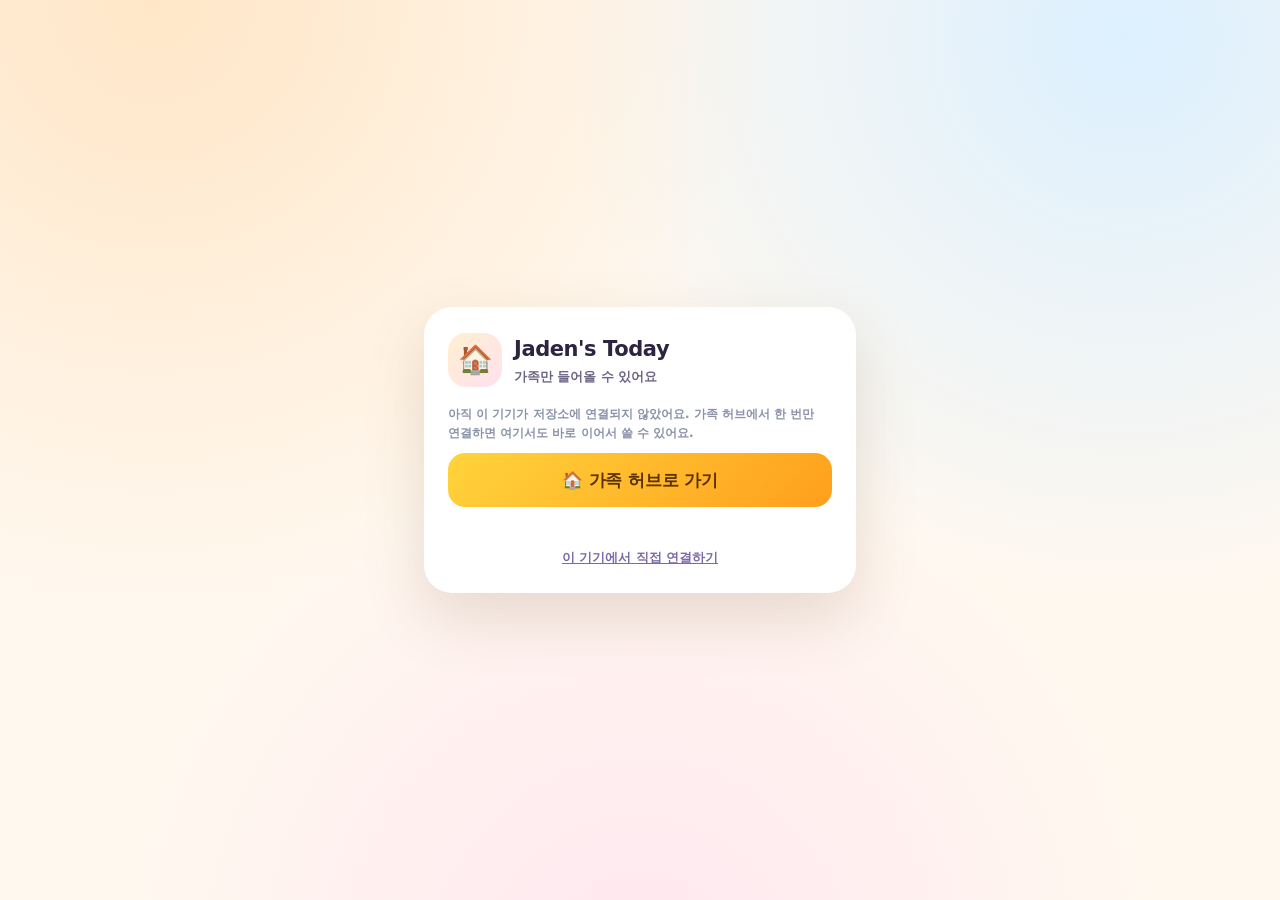
<file: index.html>
<!DOCTYPE html>
<html lang="ko">
<head>
<meta charset="utf-8">
<meta name="viewport" content="width=device-width, initial-scale=1, viewport-fit=cover">
<meta name="theme-color" content="#fff8ef">
<meta name="apple-mobile-web-app-capable" content="yes">
<meta name="mobile-web-app-capable" content="yes">
<link rel="manifest" href="manifest.json">
<meta name="apple-mobile-web-app-status-bar-style" content="default">
<meta name="format-detection" content="telephone=no">
<title>Jaden's Today</title>
<meta name="description" content="하루 루틴 · 칭찬 스티커 · 학원 시간표">
<meta name="apple-mobile-web-app-title" content="Jaden's Today">
<meta property="og:title" content="Jaden's Today">
<meta property="og:description" content="하루 루틴 · 칭찬 스티커 · 학원 시간표">
<meta property="og:type" content="website">
<meta property="og:site_name" content="jadenfamily">
<meta property="og:url" content="https://jadenfamily.github.io/kids-dashboard/">
<meta property="og:locale" content="ko_KR">
<meta name="twitter:card" content="summary">
<meta name="twitter:title" content="Jaden's Today">
<meta name="twitter:description" content="하루 루틴 · 칭찬 스티커 · 학원 시간표">
<link rel="stylesheet" href="css/style.css">
</head>
<body>
<svg class="coin-defs" aria-hidden="true" focusable="false"><defs>
  <radialGradient id="coinGold" cx="34%" cy="26%" r="84%">
    <stop offset="0" stop-color="#fffce0"/><stop offset="42%" stop-color="#ffd94f"/><stop offset="100%" stop-color="#e09a05"/>
  </radialGradient>
  <linearGradient id="coinRim" x1="0" y1="0" x2="1" y2="1">
    <stop offset="0" stop-color="#ffe98a"/><stop offset="52%" stop-color="#e6a400"/><stop offset="100%" stop-color="#b37600"/>
  </linearGradient>
</defs></svg>
<div class="app" id="appRoot" hidden>

  <header class="topbar">
    <div class="hello">
      <h1 class="hello-title" id="helloTitle">오늘도 화이팅! 🌟</h1>
      <p class="hello-sub">
        <span id="dateLine">-</span>
        <span class="dot">·</span>
        <span id="clockLine">-</span>
        <span class="sync-pill" id="syncPill" title="저장 상태">☁️ 준비</span>
        <span class="coin-badge" id="coinBadge" title="내 코인"><svg class="coin-ico" viewBox="0 0 24 24" aria-hidden="true" focusable="false"><circle cx="12" cy="12" r="11.4" fill="url(#coinRim)"/><circle cx="12" cy="12" r="9.3" fill="url(#coinGold)"/><circle cx="12" cy="12" r="6.5" fill="none" stroke="#c98b00" stroke-width="1" opacity=".45"/><text x="12" y="15.4" text-anchor="middle" font-size="8.6" font-weight="900" fill="#a8690a" font-family="inherit">C</text><ellipse cx="8.4" cy="7.2" rx="3.2" ry="1.8" fill="#fffbe8" opacity=".8" transform="rotate(-30 8.4 7.2)"/></svg> <b>-</b></span>
        <span class="lv-badge" id="lvBadge" title="아바타 레벨"><span class="lvb-star" aria-hidden="true">⭐</span> <b>Lv.1</b></span>
      </p>
    </div>

    <section class="weather" id="weather" aria-live="polite" aria-label="오늘 날씨"></section>

    <div class="actions">
      <div class="top-right">
        <div class="user-chip" id="userChip" hidden>
          <span class="uc-av" id="ucAv">·</span>
          <span class="uc-meta"><b id="ucName">-</b><span class="uc-role" id="ucRole">-</span></span>
          <button class="uc-out" data-act="logout" title="로그아웃" aria-label="로그아웃">⏻</button>
        </div>
      </div>
      <div class="action-grid">
        <a class="edit-btn hub-btn" id="hubBtn" href="../home/" title="가족 홈"><span class="bi" aria-hidden="true"><svg class="hub-ico" viewBox="0 0 16 16" aria-hidden="true" focusable="false"><rect x="1.2" y="1.2" width="5.9" height="5.9" rx="2"/><rect x="8.9" y="1.2" width="5.9" height="5.9" rx="2"/><rect x="1.2" y="8.9" width="5.9" height="5.9" rx="2"/><rect x="8.9" y="8.9" width="5.9" height="5.9" rx="2"/></svg></span><span class="bl">홈</span></a>
        <button class="edit-btn room-btn" id="roomBtn" data-act="room-open" aria-haspopup="dialog" title="마이룸"><span class="bi" aria-hidden="true">🏡</span><span class="bl">마이룸</span></button>
        <button class="icon-btn" id="soundBtn" data-act="sound-toggle" aria-label="소리 켜기">🔔</button>
        <button class="edit-btn" id="accountsBtn" data-act="accounts-open" aria-haspopup="dialog" hidden><span class="bi" aria-hidden="true">👥</span><span class="bl">계정</span></button>
        <button class="edit-btn ach-btn" id="achBtn" data-act="ach-open" aria-haspopup="dialog" title="업적 도감"><span class="bi" aria-hidden="true">🏆</span><span class="bl">업적</span></button>
        <button class="edit-btn hist-btn" id="historyBtn" data-act="history-open" aria-haspopup="dialog"><span class="bi" aria-hidden="true">📅</span><span class="bl">기록</span></button>
        <button class="icon-btn fs-btn" id="fsBtn" data-act="fullscreen-toggle" aria-label="전체화면" title="전체화면"><svg class="fs-ico" viewBox="0 0 20 20" aria-hidden="true" focusable="false"><path d="M3.2 7V3.2H7M13 3.2h3.8V7M16.8 13v3.8H13M7 16.8H3.2V13" fill="none" stroke="currentColor" stroke-width="1.8" stroke-linecap="round"/></svg></button>
        <button class="edit-btn" id="statsBtn" data-act="stats-open" aria-haspopup="dialog" hidden><span class="bi" aria-hidden="true">📊</span><span class="bl">통계</span></button>
        <button class="edit-btn" id="editBtn" data-act="settings-open" aria-haspopup="dialog" aria-label="전체 설정"><span class="bi" aria-hidden="true">⚙️</span><span class="bl">전체 설정</span></button>
      </div>
    </div>
  </header>

  <section class="card edit-panel" id="editPanel" hidden></section>

  <!-- 섹션·블록은 편집(✏️)에서 만든 설정대로 JS가 그려요 (DIY 블록 조립) -->
  <div class="sections" id="sections"></div>

  <p class="footer-note" id="footerNote">체크와 스티커는 자동으로 저장돼요 · 인터넷이 없어도 그대로 쓸 수 있어요</p>

  <!-- 💬 요청하기 — 불편한 점·바라는 점을 사무실로 보내요 -->
  <button type="button" class="req-fab" id="reqFab" data-act="req-open" aria-haspopup="dialog" aria-label="요청하기"><span class="rf-ico" aria-hidden="true">💬</span>요청하기</button>
</div>

<div class="fx" id="fx" aria-hidden="true"></div>

<div class="modal" id="goalModal" hidden role="dialog" aria-modal="true" aria-labelledby="goalModalTitle">
  <div class="modal-card">
    <div class="modal-emoji">🎉</div>
    <h2 id="goalModalTitle">스티커 판 완성!</h2>
    <p id="goalModalText">정말 잘했어요!</p>
    <div class="modal-actions">
      <button class="modal-btn" data-act="sticker-new-direct">새 판 이어서 시작</button>
      <button class="modal-btn sub" data-act="close-goal">닫기</button>
    </div>
  </div>
</div>

<div class="hist" id="histModal" hidden role="dialog" aria-modal="true" aria-labelledby="histTitle">
  <div class="hist-card">
    <div class="hist-head">
      <h2 id="histTitle">📅 지난 기록</h2>
      <button class="hist-close" id="histClose" data-act="history-close" aria-label="기록 닫기">✕</button>
    </div>
    <div class="hist-body" id="histBody"></div>
    <input type="file" id="histFile" accept=".json,application/json" hidden tabindex="-1" aria-hidden="true">
  </div>
</div>

<div class="login" id="loginScreen">
  <div class="login-card">
    <div class="login-brand">
      <span class="login-logo">🏠</span>
      <div>
        <h1>Jaden's Today</h1>
        <p>가족만 들어올 수 있어요</p>
      </div>
    </div>
    <div id="loginBody"></div>
  </div>
</div>

<div class="login" id="lockScreen" hidden>
  <div class="login-card lock-card">
    <div class="lock-icon" aria-hidden="true">🔒</div>
    <h1>접근 권한이 없는 대시보드예요</h1>
    <p class="lf-note">가족 허브에서 허용된 대시보드를 열어 주세요.</p>
    <a class="lf-btn gate-go" href="../home/">🏠 가족 허브로 가기</a>
    <p class="lock-who" id="lockWho"></p>
  </div>
</div>

<div class="hist acct" id="acctModal" hidden role="dialog" aria-modal="true" aria-labelledby="acctTitle">
  <div class="hist-card acct-card">
    <div class="hist-head">
      <h2 id="acctTitle">👥 계정 관리</h2>
      <button class="hist-close" data-act="accounts-close" aria-label="계정 관리 닫기">✕</button>
    </div>
    <div class="hist-body" id="acctBody"></div>
  </div>
</div>

<div class="hist" id="reasonModal" hidden role="dialog" aria-modal="true" aria-labelledby="reasonTitle">
  <div class="hist-card" style="max-width:520px">
    <div class="hist-head">
      <h2 id="reasonTitle">⭐ 어떤 칭찬 스티커인가요?</h2>
      <button class="hist-close" data-act="reason-close" aria-label="닫기">✕</button>
    </div>
    <div class="hist-body" id="reasonBody"></div>
  </div>
</div>

<div class="hist" id="statsModal" hidden role="dialog" aria-modal="true" aria-labelledby="statsTitle">
  <div class="hist-card stats-card">
    <div class="hist-head">
      <h2 id="statsTitle">📊 통계</h2>
      <button class="hist-close" data-act="stats-close" aria-label="닫기">✕</button>
    </div>
    <div class="hist-body" id="statsBody"></div>
  </div>
</div>

<div class="hist" id="wbModal" hidden role="dialog" aria-modal="true" aria-labelledby="wbTitle">
  <div class="hist-card" style="max-width:520px">
    <div class="hist-head">
      <h2 id="wbTitle">📚 오늘 풀 문제지</h2>
      <button class="hist-close" data-act="wb-close" aria-label="닫기">✕</button>
    </div>
    <div class="hist-body" id="wbBody"></div>
  </div>
</div>

<div class="hist" id="petModal" hidden role="dialog" aria-modal="true" aria-labelledby="petTitle">
  <div class="hist-card" style="max-width:600px">
    <div class="hist-head">
      <h2 id="petTitle">🐾 몬스터 도감</h2>
      <button class="hist-close" data-act="pet-close" aria-label="도감 닫기">✕</button>
    </div>
    <div class="hist-body" id="petBody"></div>
  </div>
</div>

<div class="modal" id="evoModal" hidden role="dialog" aria-modal="true" aria-labelledby="evoTitle">
  <div class="modal-card evo-card">
    <div class="evo-badge" id="evoBadge">🎉</div>
    <h2 id="evoTitle">알이 부화했어요!</h2>
    <div class="evo-art" id="evoArt"></div>
    <p class="evo-name" id="evoName">콩이 등장!</p>
    <p class="evo-line" id="evoLine">기운을 모아 1차 진화에 도전해요!</p>
    <div class="evo-next" id="evoNext"></div>
    <div class="modal-actions" id="evoActions">
      <button class="modal-btn" data-act="evo-close">좋아!</button>
    </div>
  </div>
</div>

<div class="modal" id="winModal" hidden role="dialog" aria-modal="true" aria-labelledby="winTitle">
  <div class="modal-card win-card">
    <div class="win-badge">🏆</div>
    <h2 id="winTitle">오늘 할 일 모두 완료!</h2>
    <p class="win-sub">정말 최고예요! 🌟</p>
    <p class="win-line" id="winLine">오늘의 루틴을 모두 끝냈어요.</p>
    <button class="modal-btn" data-act="win-close">좋아요!</button>
  </div>
</div>

<!-- 🎯 특별 미션 · ⚡ 역할 고치기 -->
<div class="modal" id="msnModal" hidden role="dialog" aria-modal="true" aria-labelledby="msnModalTitle">
  <div class="modal-card">
    <div id="msnEditBody"></div>
  </div>
</div>

<div class="modal" id="rclModal" hidden role="dialog" aria-modal="true" aria-labelledby="rclModalTitle">
  <div class="modal-card">
    <div id="rclEditBody"></div>
  </div>
</div>

<div class="modal" id="msnWinModal" hidden role="dialog" aria-modal="true" aria-labelledby="msnWinTitle">
  <div class="modal-card">
    <div class="modal-emoji" id="msnWinEmoji">🎉</div>
    <h2 id="msnWinTitle">미션 완료!</h2>
    <p id="msnWinText">침찬 스티커를 받았어요.</p>
    <div class="modal-actions"><button class="modal-btn" data-act="msn-win-close">좋아요!</button></div>
  </div>
</div>

<div class="modal" id="targetAlertModal" hidden role="alertdialog" aria-modal="true" aria-labelledby="tamTitle" aria-describedby="tamText">
  <div class="modal-card tam-card">
    <span class="tam-badge" id="tamBadge">30분</span>
    <div class="tam-emoji" id="tamEmoji" aria-hidden="true">⏰</div>
    <h2 id="tamTitle">목표 시간 30분 전이에요!</h2>
    <p id="tamText">등교 준비 · 목표 08:30</p>
    <p id="tamSound" hidden>♪ 하와이 파이브오 알림 소리가 울리는 중 — 확인을 누르면 멈춰요</p>
    <div class="modal-actions">
      <button class="modal-btn" id="tamSoundBtn" data-act="target-alert-sound" hidden>🔊 소리 켜기</button>
      <button class="modal-btn" id="tamOkBtn" data-act="target-alert-ok">확인</button>
    </div>
  </div>
</div>

<div class="hist room-modal" id="roomModal" hidden role="dialog" aria-modal="true" aria-labelledby="roomTitle">
  <div class="hist-card room-card">
    <div class="hist-head room-head">
      <div class="room-head-top">
        <h2 id="roomTitle">🏡 마이룸</h2>
        <button class="hist-close" data-act="room-close" aria-label="마이룸 닫기">✕</button>
      </div>
    </div>
    <div class="room-split">
      <div class="room-stage" id="roomStage"></div>
      <div class="hist-body room-drawer" id="roomBody"></div>
    </div>
  </div>
</div>

<div class="hist" id="petHomeModal" hidden role="dialog" aria-modal="true" aria-labelledby="petHomeTitle">
  <div class="hist-card" style="max-width:640px">
    <div class="hist-head">
      <h2 id="petHomeTitle">🥚 내 펫</h2>
      <button class="hist-close" data-act="pethome-close" aria-label="내 펫 닫기">✕</button>
    </div>
    <div class="hist-body" id="petHomeBody">
      <section class="petbar in-room" id="petBar" aria-label="오늘의 친구 (펫 키우기)"></section>
      <div id="petHomeExtra"></div>
      <p class="lf-note">먹이를 주면 EXP가 올라요. 100 EXP마다 부화·진화하고, 다 자란 친구는 마이룸에서 함께 놀 수 있어요.</p>
    </div>
  </div>
</div>

<div class="hist" id="avatarModal" hidden role="dialog" aria-modal="true" aria-labelledby="avatarTitle">
  <div class="hist-card" style="max-width:980px">
    <div class="hist-head">
      <h2 id="avatarTitle">👕 아바타</h2>
      <button class="hist-close" data-act="avatar-close" aria-label="아바타 닫기">✕</button>
    </div>
    <div class="hist-body" id="avatarBody"></div>
  </div>
</div>

<div class="modal" id="allowNoticeModal" hidden role="dialog" aria-modal="true" aria-labelledby="allowNoticeTitle">
  <div class="modal-card allow-note-card">
    <div class="modal-emoji">🎁</div>
    <h2 id="allowNoticeTitle">코인 용돈이 도착했어요!</h2>
    <div id="allowNoticeBody"></div>
    <div class="modal-actions">
      <button class="modal-btn" data-act="allow-accept">고맙습니다! 받기</button>
    </div>
  </div>
</div>

<div class="hist" id="achModal" hidden role="dialog" aria-modal="true" aria-labelledby="achTitle">
  <div class="hist-card" style="max-width:760px">
    <div class="hist-head">
      <h2 id="achTitle">🏆 업적 도감</h2>
      <button class="hist-close" data-act="ach-close" aria-label="업적 도감 닫기">✕</button>
    </div>
    <div class="hist-body" id="achBody"></div>
  </div>
</div>

<div class="hist" id="shopModal" hidden role="dialog" aria-modal="true" aria-labelledby="shopTitle">
  <div class="hist-card" style="max-width:980px">
    <div class="hist-head">
      <h2 id="shopTitle">🛒 상점</h2>
      <button class="hist-close" data-act="shop-close" aria-label="상점 닫기">✕</button>
    </div>
    <div class="hist-body" id="shopBody"></div>
  </div>
</div>

<div class="hist" id="careModal" hidden role="dialog" aria-modal="true" aria-labelledby="careTitle">
  <div class="hist-card" style="max-width:520px">
    <div class="hist-head">
      <h2 id="careTitle">🍖 펫 케어</h2>
      <button class="hist-close" data-act="care-close" aria-label="케어 닫기">✕</button>
    </div>
    <div class="hist-body" id="careBody"></div>
  </div>
</div>

<div class="hist" id="reqModal" hidden role="dialog" aria-modal="true" aria-labelledby="reqTitle">
  <div class="hist-card" style="max-width:520px">
    <div class="hist-head">
      <h2 id="reqTitle">💬 요청하기</h2>
      <button class="hist-close" data-act="req-close" aria-label="요청하기 닫기">✕</button>
    </div>
    <div class="hist-body">
      <div class="req-kinds" id="reqKinds" role="group" aria-label="요청 종류"></div>
      <textarea class="inp req-text" id="reqText" rows="4" maxlength="1000" placeholder="불편한 점이나 바라는 점을 편하게 적어 주세요"></textarea>
      <div class="req-actions">
        <button type="button" class="modal-btn" id="reqSend" data-act="req-send">보내기</button>
        <button type="button" class="modal-btn sub" data-act="req-close">닫기</button>
      </div>
      <p class="req-note">적어 주신 그대로 사무실에 전해져요.</p>
    </div>
  </div>
</div>

<!-- v2: 기능별 모듈. 위에서부터 순서대로 같은 전역 스코프에서 실행됩니다. -->
<script src="js/core.js"></script>
<script src="js/sync.js"></script>
<script src="js/routines.js"></script>
<script src="js/stickers.js"></script>
<script src="js/missions.js"></script>
<script src="js/pets-art.js"></script>
<script src="js/pets.js"></script>
<script src="js/avatar.js"></script>
<script src="js/shop.js"></script>
<script src="js/myroom.js"></script>
<script src="js/achievements.js"></script>
<script src="js/settings.js"></script>
<script src="js/records.js"></script>
<script src="js/ui.js"></script>
<script src="js/events.js"></script>
<script src="js/boot.js"></script>
</body>
</html>
</file>
<file: css/style.css>
/* ============================================================================
   Jaden's Today v2 — css/style.css
   원본 index.html 의 <style> 안 스타일을 그대로 옮겼습니다.
   ============================================================================ */

:root{
  --ink:#2c2440;
  --ink-2:#6d6484;
  --line:#f1e6da;
  --card:#ffffff;
  --shadow:0 10px 26px rgba(118,86,54,.10), 0 2px 6px rgba(118,86,54,.05);
  --r-lg:26px;
  --sun:#ff9f1c;
  --mint:#10b981;
  --grape:#7c5cfc;
  --pink:#ff5c8a;
  --sky:#3d9be9;
}
*{ box-sizing:border-box; }
html,body{ margin:0; padding:0; }
html{ -webkit-text-size-adjust:100%; }
body{
  font-family:-apple-system, BlinkMacSystemFont, "Apple SD Gothic Neo", "Pretendard", "Noto Sans KR", "Malgun Gothic", "맑은 고딕", system-ui, "Segoe UI", Roboto, sans-serif;
  color:var(--ink);
  font-size:16px;
  line-height:1.45;
  min-height:100vh;
  background-color:#fff8ef;
  background-image:
    radial-gradient(circle at 8% -6%, #ffe6c7 0, rgba(255,230,199,0) 46%),
    radial-gradient(circle at 92% -2%, #dcf0ff 0, rgba(220,240,255,0) 44%),
    radial-gradient(circle at 50% 112%, #ffe7f0 0, rgba(255,231,240,0) 46%);
  background-attachment:fixed;
  -webkit-tap-highlight-color:transparent;
}
[hidden]{ display:none !important; }
button{ font-family:inherit; }
select,input{ font-family:inherit; }
h1,h2,h3,p{ word-break:keep-all; }

.app{
  max-width:1420px;
  width:100%;
  margin:0 auto;
  padding:clamp(14px,2vw,26px) clamp(14px,2.4vw,30px) 44px;
  display:flex;
  flex-direction:column;
  gap:clamp(12px,1.5vw,18px);
}

/* ---------- 상단 ---------- */
.topbar{ display:flex; align-items:stretch; gap:12px; flex-wrap:wrap; }
.hello{
  flex:1 1 320px;
  min-height:84px;
  border-radius:var(--r-lg);
  padding:13px 20px;
  box-shadow:var(--shadow);
  background:linear-gradient(135deg,#fff3d6 0%,#ffe4ec 55%,#e4f2ff 100%);
  position:relative;
  overflow:hidden;
  display:flex;
  flex-direction:column;
  justify-content:center;
  gap:2px;
}
.hello::after{
  content:'🌈';
  position:absolute;
  right:-4px;
  bottom:-16px;
  font-size:84px;
  opacity:.15;
  transform:rotate(-8deg);
  pointer-events:none;
}
.hello-title{
  margin:0;
  font-size:clamp(19px,2.1vw,26px);
  font-weight:900;
  letter-spacing:-.025em;
  line-height:1.25;
  position:relative;
  z-index:1;
}
.hello-sub{
  margin:3px 0 0;
  font-size:clamp(12.5px,1.1vw,14px);
  font-weight:700;
  color:var(--ink-2);
  display:flex;
  align-items:center;
  gap:7px;
  flex-wrap:wrap;
  position:relative;
  z-index:1;
}
.hello-sub .dot{ opacity:.5; }

.weather{
  flex:0 1 420px;
  min-width:280px;
  background:#fff;
  border-radius:var(--r-lg);
  box-shadow:var(--shadow);
  padding:10px 13px;
  display:flex;
  flex-direction:column;
  gap:6px;
  justify-content:center;
}
.w-head{ display:flex; align-items:center; gap:9px; }
.w-icon{ font-size:31px; line-height:1; flex:0 0 auto; filter:drop-shadow(0 4px 6px rgba(255,170,80,.22)); }
.w-main{ min-width:0; }
.w-temp{ font-size:28px; font-weight:900; letter-spacing:-.045em; line-height:1; }
.w-temp small{ font-size:15px; font-weight:800; margin-left:1px; vertical-align:2px; }
.w-desc{
  font-size:12.5px; font-weight:800; color:var(--ink-2); margin-top:2px;
  white-space:nowrap; overflow:hidden; text-overflow:ellipsis; max-width:190px;
}
.w-side{ margin-left:auto; text-align:right; flex:0 0 auto; }
.w-range{ font-size:12.5px; font-weight:800; color:var(--ink-2); white-space:nowrap; }
.w-range b{ color:var(--ink); }
.w-cityline{ font-size:11px; font-weight:700; color:#a99c8c; margin-top:2px; white-space:nowrap; }
.w-chips{ display:flex; flex-wrap:wrap; gap:5px; }
.w-chip{
  font-size:11.2px; font-weight:800; padding:3px 8px; border-radius:999px;
  background:#f7f1e9; color:#5f5570; white-space:nowrap; line-height:1.2;
}
.w-chip.rain{ background:#e4f1ff; color:#1a6cb5; }
.w-chip.snow{ background:#e8f2ff; color:#2b6aa8; }
.w-chip.clear{ background:#eefaf1; color:#1b7a4e; }
.w-chip.warm{ background:#fff1e0; color:#b0610b; }
.w-foot{ display:flex; align-items:center; gap:8px; flex-wrap:wrap; }
.w-city-wrap{
  display:inline-flex; align-items:center; gap:3px;
  background:#fbf6ef; border-radius:999px; padding:3px 9px; font-size:12px;
}
.w-city{
  border:none; background:transparent; font-size:12.5px; font-weight:800; color:#6d6484;
  padding:2px; appearance:none; -webkit-appearance:none; cursor:pointer;
}
.w-city:focus{ outline:none; }
.w-refresh{
  margin-left:auto; width:28px; height:28px; border-radius:50%; border:none;
  background:#fbf6ef; color:#8a7f70; font-size:15px; font-weight:900; cursor:pointer;
  touch-action:manipulation;
}
.w-refresh:active{ transform:scale(.94); }
.w-note{ font-size:11.5px; font-weight:700; color:#b3a696; }
.w-retry{
  margin-left:auto; border:none; border-radius:999px; background:#fff0d6; color:#a35f00;
  font-size:12.5px; font-weight:900; padding:8px 13px; cursor:pointer; touch-action:manipulation;
}

.actions{ display:flex; flex-direction:column; gap:6px; justify-content:center; align-items:flex-end; flex:0 1 auto; min-width:0; }
.action-grid{ display:flex; flex-wrap:wrap; gap:6px; justify-content:flex-end; }
.top-right{ display:flex; justify-content:flex-end; }
.hello-sub .sync-pill{ box-shadow:none; background:rgba(255,255,255,.85); padding:3px 8px; font-size:10.5px; }
.icon-btn{
  width:38px; height:38px; flex:0 0 38px; border-radius:999px; border:none; background:#fff;
  box-shadow:var(--shadow); font-size:16px; cursor:pointer; display:grid; place-items:center;
  touch-action:manipulation;
}
.icon-btn:active{ transform:scale(.95); }
.edit-btn{
  width:auto; min-height:38px; padding:0 12px; border-radius:999px; border:none;
  background:#fff; box-shadow:var(--shadow); color:var(--ink); text-decoration:none;
  font-size:13.5px; font-weight:900; cursor:pointer; white-space:nowrap;
  touch-action:manipulation; display:inline-flex; align-items:center; justify-content:center; gap:5px;
}
.edit-btn .bl{ line-height:1; }
/* 가족 홈 버튼 아이콘 — 🏡 마이룸과 헷갈리지 않게 네모 4칸(앱 그리드) 그림 */
.edit-btn .bi .hub-ico{ width:1em; height:1em; display:block; fill:currentColor; }
.edit-btn:active{ transform:scale(.97); }
.edit-btn.on{ background:#2c2440; color:#fff; }

/* ---------- 공용 카드 ---------- */
.card{ background:var(--card); border-radius:var(--r-lg); box-shadow:var(--shadow); padding:clamp(15px,1.7vw,20px); min-width:0; }
.card-head{ display:flex; align-items:center; justify-content:space-between; gap:10px; margin-bottom:10px; }
.card-head h2{ margin:0; font-size:19px; font-weight:900; letter-spacing:-.02em; }
.card-head .head-note{ font-size:12.5px; font-weight:800; color:#b3a696; }

.ghost-btn{
  border:1.5px solid var(--line); background:#fffdf9; color:#8a7f70;
  border-radius:999px; padding:9px 14px; font-size:12.5px; font-weight:800;
  cursor:pointer; min-height:40px; touch-action:manipulation;
}
.ghost-btn:active{ transform:scale(.97); }
.ghost-btn.danger{ color:#c6415a; border-color:#ffd6dd; background:#fff7f8; }

/* ---------- 하루 루틴 ---------- */
.routine{ padding:clamp(16px,1.9vw,22px); }
.routine-top{ display:flex; align-items:center; gap:14px 18px; flex-wrap:wrap; margin-bottom:14px; }
.rt-left h2{ margin:0; font-size:clamp(19px,2vw,24px); font-weight:900; letter-spacing:-.02em; }
.rt-left p{ margin:3px 0 0; font-size:13.5px; font-weight:700; color:var(--ink-2); }
.rt-right{ margin-left:auto; display:flex; align-items:center; gap:12px 14px; flex-wrap:wrap; }
.rt-count{ font-size:14px; font-weight:800; color:var(--ink-2); white-space:nowrap; }
.rt-count strong{ font-size:23px; color:var(--ink); letter-spacing:-.02em; }
.rt-percent{ font-size:14px; font-weight:900; color:#c46a00; background:#fff3e0; border-radius:999px; padding:5px 11px; }
.rt-bar{
  position:relative; width:clamp(150px,20vw,290px); height:20px; border-radius:999px;
  background:#f3ebe1; flex:0 0 auto;
}
.rt-fill{
  height:100%; width:0; border-radius:999px;
  background:linear-gradient(90deg,#ffd93d,#ff9f1c 60%,#ff7a3d);
  transition:width .55s cubic-bezier(.2,.8,.2,1);
}
.rt-rocket{
  position:absolute; top:50%; left:0;
  transform:translate(-50%,-50%);
  font-size:23px; line-height:1;
  transition:left .55s cubic-bezier(.2,.8,.2,1), opacity .3s;
  pointer-events:none;
}

.routine-grid{ display:grid; grid-template-columns:repeat(auto-fit,minmax(210px,1fr)); gap:14px; }
/* 가로(스와이프) 보기: 태블릿·휴대폰에서 옆으로 넘겨 봐요 */
.routine-grid[data-view="row"]{
  grid-template-columns:none;
  grid-auto-flow:column;
  grid-auto-columns:minmax(250px,84%);
  gap:12px;
  overflow-x:auto;
  overscroll-behavior-x:contain;
  scroll-snap-type:x mandatory;
  scroll-behavior:smooth;
  scroll-padding-left:2px;
  -webkit-overflow-scrolling:touch;
  padding:2px 2px 8px;
  scrollbar-width:thin;
}
.routine-grid[data-view="row"] > .routine-card{ scroll-snap-align:start; }
@media (min-width:640px){ .routine-grid[data-view="row"]{ grid-auto-columns:minmax(240px,45%); } }
@media (min-width:1024px){ .routine-grid[data-view="row"]{ grid-auto-columns:minmax(230px,31%); } }
.rt-jump{ display:none; gap:6px; overflow-x:auto; margin:0 0 10px; padding:2px 1px 4px; scrollbar-width:none; -webkit-overflow-scrolling:touch; }
.rt-jump::-webkit-scrollbar{ display:none; }
.rt-jump:empty{ display:none !important; margin:0; }
.routine[data-routine-view="row"] .rt-jump, .blk-routine[data-routine-view="row"] .rt-jump{ display:flex; }
.rt-pill{
  flex:0 0 auto; display:inline-flex; align-items:center; gap:5px; border:1.5px solid #eee2d2;
  background:#fff; color:#6d6484; border-radius:999px; padding:6px 10px; font-size:12px; font-weight:900;
  cursor:pointer; white-space:nowrap; touch-action:manipulation; max-width:150px;
}
.rt-pill span:last-child{ overflow:hidden; text-overflow:ellipsis; }
.rt-pill .pp{ width:8px; height:8px; border-radius:50%; background:var(--c); flex:0 0 auto; }
.rt-pill:active{ transform:scale(.96); }
.rt-view-btn{
  border:1.5px solid #f0e3d2; background:#fffdf9; color:#8a7f70; border-radius:999px;
  padding:8px 12px; font-size:12.5px; font-weight:800; cursor:pointer; min-height:38px;
  white-space:nowrap; touch-action:manipulation;
}
.rt-view-btn:active{ transform:scale(.97); }
/* 알림 소리가 울리는 동안에만 나타나는 🔇 알림 끄기 */
.rt-mute-btn{
  display:flex; width:100%; align-items:center; justify-content:center; gap:6px;
  min-height:44px; margin:0 0 12px; padding:0 14px;
  border-radius:14px; border:2px solid #ff9aa8; background:#fff3f5; color:#c62b3f;
  font-family:inherit; font-size:14px; font-weight:900; cursor:pointer; white-space:nowrap;
  touch-action:manipulation; animation:rtMutePulse 1.2s ease-in-out infinite;
}
.rt-mute-btn:active{ transform:scale(.97); }
.rt-mute-btn[hidden]{ display:none !important; }
@keyframes rtMutePulse{
  0%,100%{ box-shadow:0 0 0 0 rgba(198,43,63,.30); }
  50%{ box-shadow:0 0 0 7px rgba(198,43,63,0); }
}
@media (prefers-reduced-motion:reduce){ .rt-mute-btn{ animation:none; } }
.ghost-btn.stop{ background:#fff3f5; border-color:#ff9aa8; color:#c62b3f; }
.add-group{ display:block; width:100%; margin-top:12px; min-height:50px; }
.routine-empty{
  margin:0; padding:22px 16px; border-radius:18px; border:2px dashed #e6dccd; background:#fffdf9;
  text-align:center; font-size:13.5px; font-weight:800; color:#b2a798;
}
.rc-editbar{
  display:flex; flex-direction:column; gap:7px; background:rgba(255,255,255,.72);
  border:1.5px dashed #e6dccd; border-radius:14px; padding:8px;
}
.rce-row{ display:flex; align-items:center; gap:6px; flex-wrap:wrap; }
.rce-row .so-btn{ width:34px; height:34px; flex:0 0 auto; }
.rce-row .rce-emoji{ flex:1 1 66px; width:auto; min-width:62px; max-width:90px; min-height:36px; font-size:16px; text-align:center; padding:4px 2px; }
.rce-del{ margin-left:auto; }
.rce-colors{ display:flex; gap:5px; flex-wrap:wrap; }
.rce-sw{
  width:22px; height:22px; border-radius:50%; border:2px solid #fff; background:var(--sc);
  box-shadow:0 0 0 1.5px #e9dfd2; cursor:pointer; touch-action:manipulation; padding:0;
}
.rce-sw.on{ box-shadow:0 0 0 2.5px var(--sc); }
.rce-sub{ min-height:34px; font-size:12px; }

/* 루틴 그룹 요일 지정 */
.dp-days{ display:flex; flex-direction:column; gap:5px; min-width:0; }
.dp-top{ display:flex; align-items:center; gap:4px; flex-wrap:wrap; }
.dp-pre{
  flex:0 0 auto; border:1.5px solid #e9dfd2; background:#fff; color:#8a7f70; border-radius:999px;
  height:27px; padding:0 9px; font-size:11px; font-weight:900; cursor:pointer; touch-action:manipulation;
}
.dp-pre.on{ background:#fff3d6; border-color:#ffcf6b; color:#a86b00; }
.dp-pre:active{ transform:scale(.96); }
.dp-badge{
  margin-left:auto; flex:0 0 auto; font-size:10.5px; font-weight:900; color:#8a7f70;
  background:#f4eee5; border-radius:999px; padding:2px 7px; white-space:nowrap;
}
.dp-pills{ display:flex; gap:3px; }
.dp-pill{
  flex:1 1 0; min-width:0; height:27px; padding:0; border-radius:8px;
  border:1.5px solid #e9dfd2; background:#fff; color:#a1978a;
  font-size:11.5px; font-weight:900; cursor:pointer; touch-action:manipulation;
}
.dp-pill.on{ background:var(--c,#ffb703); border-color:var(--c,#ffb703); color:#fff; }
.dp-pill:active{ transform:scale(.94); }
/* 휴대폰에서는 손가락으로 누르기 좋게 두 줄로 나눠 크게 */
@media (max-width:520px){
  .dp-pills{ flex-wrap:wrap; }
  .dp-pill{ flex:1 1 22%; min-width:22%; height:32px; font-size:12px; }
  .dp-pre{ height:30px; padding:0 10px; font-size:11.5px; }
}
.rc-days{
  align-self:flex-start; margin-top:2px; font-size:10.5px; font-weight:900;
  padding:1px 7px; border-radius:999px; background:rgba(255,255,255,.92);
  color:var(--c); white-space:nowrap;
}
.rc-off{ font-size:10.5px; font-weight:900; color:#b2a798; background:#f6f1e9; border-radius:999px; padding:1px 7px; }
.routine-card.offday{ opacity:.76; }
.day-empty{ display:flex; flex-direction:column; align-items:center; gap:9px; }
.day-empty .rt-view-btn{ min-height:38px; }
.routine-card{
  border-radius:22px; background:var(--ct); padding:13px 13px 12px;
  border:2px solid transparent; display:flex; flex-direction:column; gap:9px; min-width:0;
  transition:border-color .25s, box-shadow .25s;
}
.routine-card.complete{
  border-color:var(--c);
  background:linear-gradient(180deg,#fffdf3 0%,#fff8e2 58%,var(--ct) 100%);
  box-shadow:0 10px 24px rgba(255,170,60,.20), 0 0 0 4px rgba(255,213,110,.18);
}
.routine-card.complete .rc-emoji{ animation:petBob 2.6s ease-in-out infinite; }
.rc-bonus{
  display:flex; align-items:center; justify-content:center; gap:5px; margin-top:2px;
  border-radius:12px; padding:6px 8px; font-size:11.5px; font-weight:900; color:#8a5200;
  background:linear-gradient(100deg,#fff0bf,#ffe08a,#fff0bf);
  background-size:220% 100%; animation:bonusShine 2.6s linear infinite;
  border:1.5px solid #ffdd93;
}
@keyframes bonusShine{ 0%{background-position:0% 0} 100%{background-position:220% 0} }
.rc-head{ display:flex; align-items:center; gap:9px; }
.rc-emoji{
  width:40px; height:40px; border-radius:14px; background:#fff; flex:0 0 auto;
  display:grid; place-items:center; font-size:21px; box-shadow:0 3px 8px rgba(0,0,0,.06);
}
.rc-titles{ min-width:0; flex:1 1 auto; display:flex; flex-direction:column; gap:1px; }
.rc-titles h3{ margin:0; font-size:16.5px; font-weight:900; letter-spacing:-.02em; line-height:1.25; }
.rc-sub{ font-size:11.5px; font-weight:800; color:var(--ink-2); opacity:.75; line-height:1.35; overflow-wrap:anywhere; word-break:keep-all; }
.rc-count{
  flex:0 0 auto; font-size:12.5px; font-weight:900; padding:4px 9px;
  border-radius:999px; background:#fff; color:var(--c); white-space:nowrap;
}
.rc-count.done{ background:var(--c); color:#fff; }
.rc-bar{ height:8px; border-radius:999px; background:rgba(0,0,0,.08); overflow:hidden; margin:10px 0 12px; box-shadow:inset 0 1px 1px rgba(0,0,0,.05); }
.rc-bar i{ display:block; height:100%; width:0; border-radius:999px; background:var(--c); transition:width .45s ease; }
.rc-list{ list-style:none; margin:0; padding:0; display:flex; flex-direction:column; gap:6px; }

.check-row{
  display:flex; align-items:center; gap:10px; min-height:52px; padding:7px 10px;
  border-radius:15px; background:rgba(255,255,255,.85); cursor:pointer;
  transition:background .18s ease, transform .1s ease;
  touch-action:manipulation; user-select:none; -webkit-user-select:none;
}
.check-row:active{ transform:scale(.985); }
.check-row .box{
  flex:0 0 auto; width:30px; height:30px; border-radius:10px;
  border:2.5px solid var(--c); display:grid; place-items:center;
  color:#fff; font-size:16px; font-weight:900;
  background:transparent; transition:background .18s ease, border-color .18s ease;
}
.check-row .box::after{ content:'✓'; opacity:0; transform:scale(.4); transition:opacity .16s ease, transform .22s cubic-bezier(.2,1.6,.4,1); }
.check-row.done{ background:#fff; }
.check-row.done .box{ background:var(--c); border-color:var(--c); }
.check-row.done .box::after{ opacity:1; transform:scale(1); }
.check-row .label{ flex:1 1 auto; font-size:15.5px; font-weight:800; line-height:1.3; transition:color .18s ease; }
.check-row.done .label{ color:#9a91ab; }
.check-row.pop{ animation:pop .34s ease; }
@keyframes pop{ 0%{transform:scale(1)} 40%{transform:scale(1.035)} 100%{transform:scale(1)} }

.empty-hint{
  font-size:13px; font-weight:700; color:#b2a798; padding:10px 6px; list-style:none;
}
.add-item{
  margin-top:2px; min-height:44px; border-radius:13px; border:2px dashed #e2d5c4;
  background:rgba(255,255,255,.5); color:#8a7f70; font-size:13.5px; font-weight:900;
  cursor:pointer; touch-action:manipulation;
}
.add-item:active{ transform:scale(.98); }

/* 편집 모드 */
.routine-card.editing{ background:#fff; border:2px dashed #e6dccd; }
.routine-card.editing .rc-emoji{ box-shadow:none; border:1.5px solid #f0e6d8; }
.check-row.edit{ background:#fff; border:1.5px solid #f0e6d8; cursor:default; padding:4px 6px 4px 10px; gap:6px; }
.so-item{
  flex:0 0 auto; width:30px; height:30px; border-radius:9px; border:1.5px solid #e9dfd2;
  background:#fffdf9; color:#8a7f70; font-size:11px; font-weight:900; padding:0;
  cursor:pointer; touch-action:manipulation; line-height:1;
}
.so-item:active{ transform:scale(.92); }
.so-item:disabled{ opacity:.32; cursor:default; }
.check-row.edit .box{ border-style:dashed; border-color:#e2d5c4; }
.check-row.edit .box::after{ content:''; }
.item-input{
  flex:1 1 auto; min-width:0; border:none; background:transparent;
  font-size:15px; font-weight:800; color:var(--ink); padding:8px 2px; border-radius:8px;
  text-overflow:ellipsis;
}
.item-input:focus{ outline:none; background:#fffdf4; }
.del-btn{
  flex:0 0 auto; width:36px; height:36px; border-radius:10px; border:none;
  background:#ffe8ea; color:#d6455c; font-size:14px; font-weight:900; cursor:pointer;
  touch-action:manipulation;
}
.del-btn:active{ transform:scale(.94); }
.title-inp{ font-size:15px; font-weight:900; padding:6px 8px; min-height:38px; }
.inp{
  width:100%; min-height:46px; padding:9px 12px; border-radius:12px;
  border:2px solid #e6dccf; background:#fff; color:var(--ink);
  font-size:15px; font-weight:800;
}
.inp:focus{ outline:none; border-color:#ffb703; box-shadow:0 0 0 4px rgba(255,183,3,.16); }
.inp-sm{ min-height:36px; padding:5px 7px; font-size:12.5px; border-width:1.5px; border-radius:9px; }
.sec-title-inp{
  font:inherit; font-weight:900; letter-spacing:inherit; color:inherit;
  width:100%; max-width:240px; min-height:0; padding:4px 9px; border-radius:10px;
  border:2px dashed #ffc46b; background:#fffdf7;
}
.rt-left .sec-title-inp{ max-width:270px; }
.sec-order-row .so-title{ flex:1 1 auto; min-width:0; max-width:none; }

/* ---------- 편집 패널 ---------- */
.edit-panel{ background:linear-gradient(135deg,#eef7ff 0%,#f7f0ff 100%); border:2px dashed #c9d9f0; }
.ep-head{ display:flex; align-items:center; justify-content:space-between; gap:10px; margin-bottom:12px; flex-wrap:wrap; }
.ep-head h2{ margin:0; font-size:18px; font-weight:900; }
.ep-grid{ display:grid; grid-template-columns:repeat(auto-fit,minmax(190px,1fr)); gap:12px; }
.ep-field{ display:flex; flex-direction:column; gap:5px; font-size:12.5px; font-weight:900; color:#6d6484; }
.ep-actions{ display:flex; align-items:center; gap:9px; flex-wrap:wrap; margin-top:13px; }
.ep-hint{ font-size:12px; font-weight:700; color:#8a93a8; }
.done-btn{
  border:none; border-radius:999px; background:#2c2440; color:#fff;
  padding:11px 18px; font-size:14px; font-weight:900; cursor:pointer; min-height:44px;
  touch-action:manipulation;
}

/* ---------- 아래쪽 ---------- */
.lower{ display:grid; grid-template-columns:minmax(0,1.25fr) minmax(0,1fr); gap:14px; align-items:start; }

.goal{ font-size:13.5px; font-weight:800; color:var(--ink-2); margin:0 0 12px; line-height:1.45; }
.goal strong{ color:#b4436c; }
.board{ display:grid; grid-template-columns:repeat(5,minmax(0,1fr)); gap:9px; margin-bottom:14px; }
.slot{
  aspect-ratio:1 / 1; min-height:56px; border-radius:16px; border:2.5px dashed #e9dccd;
  background:#fffaf4; display:grid; place-items:center;
  font-size:clamp(20px,2.4vw,28px); line-height:1;
}
.slot.filled{
  border-style:solid; border-color:#ffe0a0;
  background:linear-gradient(160deg,#fffaea,#ffeec6);
  box-shadow:0 6px 14px rgba(255,180,40,.20);
  cursor:pointer; touch-action:manipulation;
}
.slot.filled:active{ transform:scale(.94); }
.slot .num{ font-size:12px; font-weight:900; color:#dcccB8; }
.slot.empty.tappable{ cursor:pointer; touch-action:manipulation; transition:border-color .15s, background .15s, transform .1s; }
.slot.empty.tappable .num{ font-size:17px; color:#e6d6c1; font-weight:900; }
.slot.empty.tappable:active{ transform:scale(.95); border-color:#ffc46b; background:#fff5e2; }
.slot.empty.locked{ opacity:.72; }
.slot.fresh{ animation:spot .5s cubic-bezier(.2,1.5,.4,1); }
@keyframes spot{ 0%{transform:scale(.2) rotate(-25deg)} 70%{transform:scale(1.12) rotate(6deg)} 100%{transform:scale(1) rotate(0)} }
.sticker-hint{ margin:4px 0 0; font-size:11.5px; font-weight:700; color:#b3a696; text-align:center; }
.head-tools{ display:flex; align-items:center; gap:7px; margin-left:auto; flex-wrap:wrap; justify-content:flex-end; }
.head-tools .rt-percent{ padding:4px 10px; font-size:13px; }
.pill-btn{
  border:none; border-radius:999px; background:#f1edff; color:#5b4bb0;
  font-size:12.5px; font-weight:900; padding:0 13px; min-height:36px;
  cursor:pointer; touch-action:manipulation; white-space:nowrap;
}
.pill-btn:active{ transform:scale(.96); }
.pill-btn.warm{
  background:linear-gradient(135deg,#ffd43b,#ff9f1c); color:#5a3200;
  box-shadow:0 6px 14px rgba(255,159,28,.30);
}
.pill-btn:disabled{ opacity:.55; cursor:default; }

/* ---------- 오늘의 친구 (펫 키우기) ---------- */
.petbar{
  display:flex; align-items:center; gap:clamp(9px,1.5vw,16px); flex-wrap:wrap;
  border-radius:24px; padding:9px 13px;
  background:linear-gradient(118deg,#fffdf7 0%,var(--pet-t,#fff6e0) 62%,#fffdf7 100%);
  border:2px solid #ffe3b3; box-shadow:0 8px 20px rgba(255,190,90,.16);
  position:relative; overflow:hidden;
}
.pet-visual{
  flex:0 0 auto; width:clamp(52px,6.4vw,66px); height:clamp(52px,6.4vw,66px);
  border-radius:20px; background:#fff; display:grid; place-items:center; position:relative;
  box-shadow:0 6px 14px rgba(180,140,80,.16);
}
.pet-visual .egg-svg{ width:82%; height:82%; }
.pet-visual .pet-face{ font-size:clamp(28px,3.4vw,36px); line-height:1; animation:petBob 2.4s ease-in-out infinite; }
.pet-visual.wiggle{ animation:eggWiggle .9s ease-in-out; }
@keyframes petBob{ 0%,100%{transform:translateY(0)} 50%{transform:translateY(-4px)} }
@keyframes eggWiggle{ 0%,100%{transform:rotate(0)} 20%{transform:rotate(-8deg)} 50%{transform:rotate(8deg)} 78%{transform:rotate(-4deg)} }
.pet-pop{
  position:absolute; left:50%; top:-4px; transform:translate(-50%,0);
  font-size:13px; font-weight:900; color:#ff8a3d; animation:petPop 1s ease-out forwards; pointer-events:none;
}
@keyframes petPop{ 0%{opacity:0; transform:translate(-50%,8px) scale(.75)} 30%{opacity:1} 100%{opacity:0; transform:translate(-50%,-22px) scale(1.15)} }
.pet-meta{ min-width:0; flex:0 0 auto; }
.pet-name{ display:flex; align-items:center; gap:6px; font-size:16px; font-weight:900; letter-spacing:-.02em; white-space:nowrap; }
.pet-name .pet-stage{ font-size:10.5px; font-weight:900; color:#8a5a00; background:#fff3d1; border-radius:999px; padding:3px 8px; white-space:nowrap; }
.pet-sub{ font-size:11.5px; font-weight:800; color:var(--ink-2); margin-top:2px; white-space:nowrap; }
.pet-sub b{ color:#b4436c; }
.pet-grow{ flex:1 1 220px; min-width:140px; }
.pet-steps{ display:flex; align-items:center; gap:5px; font-size:10.5px; font-weight:900; color:#b3a696; margin-bottom:4px; flex-wrap:wrap; }
.pet-steps .st{ padding:2px 7px; border-radius:999px; background:rgba(255,255,255,.75); }
.pet-steps .st.on{ background:#2c2440; color:#fff; }
.pet-gauge{ position:relative; height:13px; border-radius:999px; background:#fff; border:1.5px solid #ffe2ae; overflow:hidden; }
.pet-gauge i{ display:block; height:100%; border-radius:999px; background:linear-gradient(90deg,#ffd93d,var(--pet-c,#ff9f1c)); transition:width .5s cubic-bezier(.2,.8,.2,1); }
.pet-growline{ display:flex; align-items:center; justify-content:space-between; gap:8px; margin-top:3px; font-size:10.5px; font-weight:800; color:#a2937f; }
.pet-growline b{ color:#8a5200; }
.pet-next{ display:inline-flex; align-items:center; gap:3px; color:#b3a696; }
.pet-next .pn-q{
  display:inline-grid; place-items:center; width:22px; height:22px; border-radius:8px;
  background:#fff3d1; color:#b08a3e; font-size:12px; font-weight:900;
}
.pet-next svg, .pet-next img{ width:22px; height:22px; opacity:.45; filter:grayscale(.7); }
.mon-svg{ width:100%; height:100%; display:block; overflow:visible; }
.pet-img{ width:100%; height:100%; object-fit:contain; display:block; }
.rt-rocket svg, .rt-rocket img{ width:26px; height:26px; display:block; }
.pet-go{
  flex:0 0 auto; margin-left:auto; border:none; border-radius:15px; background:#fff; color:#7a5a1f;
  font-size:12.5px; font-weight:900; padding:0 13px; min-height:42px; cursor:pointer;
  box-shadow:0 4px 10px rgba(180,140,80,.16); touch-action:manipulation; white-space:nowrap;
}
.pet-go:active{ transform:scale(.96); }
.pet-go b{ color:#b4436c; }
.pet-go.warm{ background:linear-gradient(135deg,#ffd43b,#ff9f1c); color:#5a3200; }
.pet-steps .st.done{ background:#eafaf1; color:#0f7a55; }

/* 도감 */
.type-badge{
  display:inline-flex; align-items:center; justify-content:center;
  font-size:10px; font-weight:900; color:#fff; letter-spacing:-.01em;
  background:var(--tc,#9aa0a6); border-radius:999px; padding:2px 7px; white-space:nowrap;
}
.type-filter{ display:flex; flex-wrap:wrap; gap:5px; margin-bottom:10px; }
.tchip{
  display:inline-flex; align-items:center; gap:4px; border:1.5px solid #eee2d2;
  background:#fff; color:#6d6484; border-radius:999px; padding:4px 9px;
  font-size:11px; font-weight:900; cursor:pointer; touch-action:manipulation;
}
.tchip i{ width:8px; height:8px; border-radius:50%; flex:0 0 auto; }
.tchip.on{ background:#2c2440; border-color:#2c2440; color:#fff; }
.tchip.on i{ box-shadow:0 0 0 1.5px #fff; }
.pet-dex{ display:grid; grid-template-columns:repeat(auto-fill,minmax(104px,1fr)); gap:9px; }
.pet-card{ border-radius:18px; padding:10px 7px; text-align:center; background:#fffdf8; border:2px solid #f3e7d6; }
.pet-card .pc-face{ width:56px; height:56px; margin:0 auto; }
.pet-card.locked .pc-face{ filter:grayscale(1); opacity:.42; }
.pet-card .pc-name{ font-size:13px; font-weight:900; margin-top:3px; }
.pet-card .pc-kind{ font-size:10.5px; font-weight:800; color:#a2937f; }
.pet-card .pc-type{ margin-top:3px; }
.pc-chain{ display:flex; align-items:center; justify-content:center; gap:2px; margin-top:4px; }
.pc-chain .pcs{ width:22px; height:22px; display:grid; place-items:center; opacity:.95; }
.pc-chain .pcs.off{ font-size:10px; font-weight:900; color:#d9cdbd; }
.pet-card .pc-when{ font-size:10px; font-weight:800; color:#c0b3a2; margin-top:2px; }
.pet-card.now{ border-color:#ffc46b; background:#fff8e6; box-shadow:0 6px 14px rgba(255,180,60,.20); }
.pet-nowbox{ border:2px solid #ffe3b3; background:#fffaf0; border-radius:18px; padding:11px 13px; margin-bottom:12px; }
.pet-nowbox .nw-head{ display:flex; align-items:center; gap:8px; font-size:14px; font-weight:900; }
.pet-nowbox .nw-face{ font-size:26px; line-height:1; }
.pet-nowbox .nw-art{ width:46px; height:46px; display:block; flex:0 0 auto; }
.pet-nowbox .nw-sub{ font-size:11.5px; font-weight:800; color:#a2937f; margin-top:3px; }
.pet-nowbox .pet-gauge{ margin-top:8px; }
.pet-sec-title{ margin:14px 0 8px; font-size:13px; font-weight:900; letter-spacing:-.01em; }
.pet-log{ display:flex; flex-direction:column; gap:6px; }
.pet-log .pl{ display:flex; align-items:center; gap:8px; font-size:12.5px; font-weight:800; background:#fff; border:1.5px solid #f4eadd; border-radius:12px; padding:7px 10px; }
.pet-log .pl .d{ color:#a2937f; font-size:11px; font-weight:800; min-width:48px; }
.pet-log .pl .em{ font-size:16px; }

/* 부화·진화 축하 팝업 */
.evo-card{ max-width:420px; background:linear-gradient(180deg,#fffdf6,#fff0dc); }
.evo-badge{ font-size:52px; line-height:1; animation:spot .6s cubic-bezier(.2,1.5,.4,1); }
.evo-art{ width:150px; height:150px; margin:6px auto 4px; animation:spot .7s cubic-bezier(.2,1.5,.4,1); }
.evo-name{ margin:0; font-size:19px; font-weight:900; letter-spacing:-.02em; }
.evo-line{ margin:5px 0 11px; font-size:13px; font-weight:800; color:var(--ink-2); }
.evo-next{
  display:flex; align-items:center; justify-content:center; gap:8px; background:#fff;
  border-radius:16px; padding:8px 10px; margin-bottom:13px;
  font-size:11.5px; font-weight:900; color:#a2937f;
}
.evo-next svg, .evo-next img{ width:46px; height:46px; opacity:.6; filter:grayscale(.55); }
.evo-next b{ color:#b3a696; letter-spacing:.12em; }

/* 친구 그림 바꾸기 (몬스터 도감 · 부모님·관리자) */
.art-edit{ display:flex; flex-wrap:wrap; gap:8px; align-items:center; }
.art-edit .inp{ width:auto; flex:1 1 150px; min-height:42px; font-size:13px; }
.art-edit select{ flex:0 1 auto; }
.art-preview{ width:64px; height:64px; border-radius:16px; background:#fff; border:2px solid #f0e6d8; display:grid; place-items:center; flex:0 0 auto; }
.art-file{
  display:inline-flex; align-items:center; gap:5px; min-height:42px; padding:0 13px;
  border-radius:12px; background:#fff; border:2px solid #e6dccf; color:#6d6484;
  font-size:12.5px; font-weight:900; cursor:pointer; white-space:nowrap;
}

.ta-day{
  display:inline-block; margin:0 0 10px; font-size:12.5px; font-weight:900;
  background:#fff3e0; color:#b0610b; border-radius:999px; padding:5px 11px;
}
.ta-ev{
  display:flex; align-items:center; gap:10px; padding:11px 12px;
  border-radius:14px; background:#faf6f0; margin-bottom:8px;
}
.ev-dot{ width:10px; height:10px; border-radius:50%; background:var(--ec); flex:0 0 auto; }
.ev-name{ font-weight:900; font-size:15px; }
.ev-time{ margin-left:auto; font-size:13px; font-weight:800; color:var(--ink-2); white-space:nowrap; }
.ta-empty{ margin:0; padding:14px 6px; font-size:14px; font-weight:800; color:#8a7f70; line-height:1.5; }

/* ---------- 주간 시간표 ---------- */
.week-grid{ display:grid; grid-template-columns:repeat(7,minmax(0,1fr)); gap:10px; min-width:0; max-width:100%; }
.day{
  border-radius:18px; background:#fbf7f2; padding:10px 9px; min-height:126px;
  display:flex; flex-direction:column; gap:7px; border:2px solid transparent; min-width:0; max-width:100%;
}
.day.today{
  background:linear-gradient(160deg,#fff7dd,#ffe9c7);
  border-color:#ffc94d; box-shadow:0 8px 18px rgba(255,180,40,.18);
}
.day-head{ display:flex; align-items:center; justify-content:space-between; gap:4px; }
.day-name{ font-size:13.5px; font-weight:900; color:var(--ink-2); }
.day.today .day-name{ color:#a15c00; }
.today-badge{ font-size:10.5px; font-weight:900; background:#ff9f1c; color:#fff; padding:2px 7px; border-radius:999px; }
.ev{
  background:#fff; border-radius:12px; padding:7px 8px; border-left:4px solid var(--ec);
  box-shadow:0 2px 6px rgba(0,0,0,.04); min-width:0; max-width:100%; overflow:hidden;
}
.ev-name{ display:block; font-size:13.5px; font-weight:900; line-height:1.2; }
.ev-time{ display:block; font-size:11.5px; font-weight:800; color:var(--ink-2); margin-top:2px; }
/* 요일 칸이 좁아져도 일정 이름이 칸 밖으로 넘치지 않게 그 자리에서 접어요 */
.week-grid .ev-name{ word-break:keep-all; overflow-wrap:anywhere; }
.day-empty{ font-size:12.5px; font-weight:800; color:#c0b4a3; padding:4px 2px; }
.ev-edit{ display:flex; flex-direction:column; gap:4px; background:#fff; border:1.5px dashed #e2d5c4; border-radius:11px; padding:5px; }
.ev-edit .del-btn{ width:100%; height:28px; font-size:12px; border-radius:8px; }
/* 시간은 시계에서 골라요 — 시작 · 종료 */
.ev-times{ display:flex; flex-direction:column; gap:3px; min-width:0; }
.ev-t{ display:flex; align-items:center; gap:4px; min-width:0; }
.ev-t > span{ flex:0 0 auto; font-size:10px; font-weight:900; color:#a89c8e; letter-spacing:-.01em; }
.ev-t .inp{ flex:1 1 0; min-width:0; width:100%; min-height:32px; padding:2px 4px; font-size:12px; border-radius:8px; }
.add-item.add-sm{ min-height:36px; font-size:12.5px; border-radius:10px; }

/* 일과표 알림 버튼 */
.week-head{ flex-wrap:wrap; row-gap:7px; }
.week-tools{ margin-left:auto; gap:6px; }
.notify-btn{
  display:inline-flex; align-items:center; gap:5px; min-height:34px; padding:0 11px;
  border-radius:999px; border:2px solid #e6d8c3; background:#fff; color:#8a7f70;
  font-family:inherit; font-size:12px; font-weight:900; cursor:pointer; white-space:nowrap;
  transition:background .15s, border-color .15s, color .15s;
}
.notify-btn.on{ background:#fff4d6; border-color:#ffc94d; color:#a15c00; }
.notify-btn:active{ transform:scale(.97); }
@media (max-width:560px){
  .ev-t .inp{ min-height:31px; font-size:11.5px; padding:2px 3px; }
  .notify-btn{ font-size:11px; min-height:32px; padding:0 9px; }
  .week-head .head-note{ font-size:11px; }
}

.footer-note{ text-align:center; font-size:11.5px; font-weight:700; color:#b3a696; margin:2px 0 0; line-height:1.5; }

/* ---------- 축하 효과 ---------- */
.fx{ position:fixed; inset:0; pointer-events:none; z-index:70; overflow:hidden; }
.confetti{
  position:absolute; will-change:transform,opacity;
  animation:fly 1.75s cubic-bezier(.18,.62,.35,1) forwards;
}
@keyframes fly{
  0%{ transform:translate(0,0) scale(.3) rotate(0deg); opacity:0; }
  12%{ opacity:1; }
  55%{ transform:translate(calc(var(--dx) * .85), var(--dy)) scale(1.06) rotate(calc(var(--rot) * .55)); opacity:1; }
  100%{ transform:translate(var(--dx), calc(var(--dy) + 330px)) scale(.85) rotate(var(--rot)); opacity:0; }
}

.modal{
  position:fixed; inset:0; z-index:80; display:grid; place-items:center; padding:20px;
  background:rgba(45,30,10,.45); -webkit-backdrop-filter:blur(3px); backdrop-filter:blur(3px);
  overscroll-behavior:none; touch-action:pan-y;
}
.modal-card{
  width:100%; max-width:430px; max-height:92vh; overflow-y:auto; -webkit-overflow-scrolling:touch;
  overscroll-behavior:contain;
  background:#fff; border-radius:30px; padding:30px 26px 26px;
  text-align:center; box-shadow:0 24px 60px rgba(0,0,0,.28);
  animation:popIn .38s cubic-bezier(.2,1.3,.4,1);
}
@keyframes popIn{ 0%{transform:scale(.8); opacity:0} 100%{transform:scale(1); opacity:1} }
.modal-emoji{ font-size:64px; line-height:1; }
.modal-card h2{ margin:10px 0 6px; font-size:24px; font-weight:900; letter-spacing:-.02em; }
.modal-card p{ margin:0 0 20px; font-size:16px; font-weight:800; color:var(--ink-2); line-height:1.55; }
.modal-btn{
  width:100%; min-height:58px; border:none; border-radius:18px;
  background:linear-gradient(135deg,#ffd43b,#ff9f1c); color:#5a3200;
  font-size:18px; font-weight:900; cursor:pointer; touch-action:manipulation;
}
.modal-actions{ display:flex; flex-direction:column; gap:8px; }
.modal-btn.sub{
  background:#fff; color:#8a6a2f; border:2px solid #f0dcb4;
  min-height:50px; font-size:15.5px;
}
#goalModalText b{ color:#0f7a55; }

/* ---------- 목표 시간 30분·10분 알림 ---------- */
.tam-card{ max-width:440px; background:linear-gradient(180deg,#fffdf6,#fff6e4); border:3px solid #ffce6b; }
.tam-card .tam-badge{
  display:inline-block; margin:0 auto 4px; padding:5px 15px; border-radius:999px;
  background:linear-gradient(135deg,#ff7a3d,#ff9f1c); color:#fff;
  font-size:15px; font-weight:900; letter-spacing:.02em;
  box-shadow:0 6px 16px rgba(255,140,40,.35);
  animation:tamPulse 1s ease-in-out infinite;
}
@keyframes tamPulse{ 0%,100%{ transform:scale(1); } 50%{ transform:scale(1.07); } }
.tam-emoji{ font-size:56px; line-height:1; animation:tamSwing 1.1s ease-in-out infinite; }
@keyframes tamSwing{ 0%,100%{ transform:rotate(-7deg); } 50%{ transform:rotate(7deg); } }
#tamText{ font-size:16px; font-weight:900; color:#5a4230; line-height:1.5; }
#tamSound{ margin:0 0 14px; font-size:12.5px; font-weight:800; color:#a4782f; background:#fff5df; border-radius:12px; padding:8px 10px; }
#targetAlertModal .modal-btn{ font-size:20px; }
/* 🔇 평소에는 확인 버튼만 — 🔈 소리 켜기는 자동재생이 실제로 막혔을 때만 작게 보여요 */
#tamSoundBtn{
  width:auto; min-height:36px; padding:0 14px; align-self:center; border-radius:999px;
  background:linear-gradient(135deg,#ffe066,#ffb703); border:none;
  font-size:13px; font-weight:900; color:#6b4a00;
}
#targetAlertModal .modal-actions{ gap:10px; }


/* ---------- 로그인 ---------- */
.login{
  position:fixed; inset:0; z-index:95; display:flex; align-items:center; justify-content:center;
  padding:18px; overflow:auto;
  background:
    radial-gradient(circle at 12% 0%, #ffe6c7 0, rgba(255,230,199,0) 42%),
    radial-gradient(circle at 88% 4%, #dcf0ff 0, rgba(220,240,255,0) 40%),
    radial-gradient(circle at 50% 108%, #ffe7f0 0, rgba(255,231,240,0) 44%),
    #fff8ef;
}
.login-card{
  width:100%; max-width:432px; background:#fff; border-radius:28px; padding:26px 24px 22px;
  box-shadow:0 24px 60px rgba(118,86,54,.18);
}
.login-brand{ display:flex; align-items:center; gap:12px; margin-bottom:18px; }
.login-logo{
  width:54px; height:54px; border-radius:18px; flex:0 0 auto;
  background:linear-gradient(135deg,#fff0cf,#ffe1ef); display:grid; place-items:center; font-size:28px;
}
.login-brand h1{ margin:0; font-size:21px; font-weight:900; letter-spacing:-.02em; }
.login-brand p{ margin:3px 0 0; font-size:12.5px; font-weight:800; color:var(--ink-2); }
.lock-card{ text-align:center; }
.lock-icon{ font-size:40px; line-height:1; margin-bottom:12px; }
.lock-card h1{ margin:0 0 8px; font-size:19px; font-weight:900; letter-spacing:-.02em; }
.lock-card .lf-note{ margin:0 0 16px; }
.lock-who{ margin:12px 0 0; font-size:11.5px; font-weight:800; color:#a2937f; line-height:1.6; }
.lf{ display:flex; flex-direction:column; gap:11px; }
.lf label{ display:flex; flex-direction:column; gap:5px; font-size:12.5px; font-weight:900; color:#6d6484; }
.lf input, .lf select{
  width:100%; min-height:50px; padding:10px 13px; border-radius:14px; border:2px solid #e6dccf;
  background:#fffdf9; font-size:15px; font-weight:800; color:var(--ink);
}
.lf input:focus, .lf select:focus{ outline:none; border-color:#ffb703; box-shadow:0 0 0 4px rgba(255,183,3,.16); }
.lf-note{ margin:0; font-size:12px; font-weight:700; color:#8a93a8; line-height:1.55; }
.lf-hint{ margin:0; font-size:11.5px; font-weight:700; color:#a99c8c; line-height:1.5; }
.lf-row{ display:grid; grid-template-columns:1fr 1fr; gap:10px; }
.lf label.lf-check{
  flex-direction:row; align-items:center; gap:9px; font-size:12.5px; font-weight:900;
  color:#6d6484; cursor:pointer; touch-action:manipulation; padding:2px 0;
}
.lf label.lf-check input[type="checkbox"]{
  width:20px; height:20px; min-height:0; padding:0; flex:0 0 auto; margin:0;
  accent-color:#ff9f1c; cursor:pointer;
}
.lf-btn{
  width:100%; min-height:54px; border:none; border-radius:17px; cursor:pointer; touch-action:manipulation;
  background:linear-gradient(135deg,#ffd43b,#ff9f1c); color:#5a3200;
  font-size:17px; font-weight:900; letter-spacing:-.01em;
}
.lf-btn:active{ transform:translateY(1px); }
.lf-btn:disabled{ opacity:.6; cursor:default; }
a.lf-btn{ display:flex; align-items:center; justify-content:center; text-decoration:none; }
.lf-msg{ margin:0; min-height:17px; font-size:12.5px; font-weight:800; color:#c6415a; line-height:1.45; }
.lf-msg.ok{ color:#12805c; }
.lf-link{ border:none; background:none; color:#7c6aa8; font-size:12.5px; font-weight:900; cursor:pointer; text-decoration:underline; padding:4px; }
.lf-foot{ margin:4px 0 0; font-size:11px; font-weight:700; color:#b3a696; line-height:1.55; text-align:center; }

/* ---------- 가족 허브 ---------- */
.hub-btn{ background:linear-gradient(135deg,#e8fff3 0%,#eaf2ff 100%); color:#0d6b52; }
.room-btn{ background:linear-gradient(135deg,#fff3e0 0%,#ffe9f2 100%); color:#a8541a; }
.hub{
  position:fixed; inset:0; z-index:92; display:flex; align-items:center; justify-content:center;
  padding:clamp(10px,2vw,26px); overflow:auto;
  background:
    radial-gradient(circle at 12% 0%, #ffe6c7 0, rgba(255,230,199,0) 42%),
    radial-gradient(circle at 88% 4%, #dcf0ff 0, rgba(220,240,255,0) 40%),
    radial-gradient(circle at 50% 108%, #ffe7f0 0, rgba(255,231,240,0) 44%),
    #fff8ef;
}
.hub-card{
  width:100%; max-width:880px; background:#fffdf9; border-radius:30px;
  padding:clamp(16px,3vw,28px); box-shadow:0 26px 64px rgba(118,86,54,.2);
  animation:popIn .3s cubic-bezier(.2,1.3,.4,1);
}
.hub-head{ display:flex; align-items:flex-start; justify-content:space-between; gap:10px; margin-bottom:14px; }
.hub-head h2{ margin:0; font-size:clamp(21px,2.6vw,27px); font-weight:900; letter-spacing:-.025em; }
.hub-sub{ margin:5px 0 0; font-size:13px; font-weight:800; color:var(--ink-2); }
.hub-grid{ display:grid; grid-template-columns:repeat(3,1fr); gap:clamp(9px,1.4vw,14px); }
.hub-tile{
  word-break:keep-all;
  display:flex; flex-direction:column; gap:7px; text-align:left; min-height:168px;
  border-radius:24px; border:2px solid #f1e6da; background:#fff; padding:16px;
  cursor:pointer; text-decoration:none; color:inherit; position:relative; overflow:hidden;
  box-shadow:0 6px 16px rgba(118,86,54,.06); touch-action:manipulation;
}
.hub-tile:active{ transform:scale(.985); }
.hub-tile .ht-emoji{ font-size:38px; line-height:1; }
.hub-tile .ht-body{ display:flex; flex-direction:column; gap:4px; min-width:0; }
.hub-tile .ht-title{ font-size:17.5px; font-weight:900; letter-spacing:-.02em; }
.hub-tile .ht-desc{ font-size:12px; font-weight:800; color:var(--ink-2); line-height:1.5; }
.hub-tile.kids{ background:linear-gradient(150deg,#fff7e6,#ffeef5); }
.hub-tile.fridge{ background:linear-gradient(150deg,#eaf7ff,#f1f0ff); }
.hub-tile.ledger{ background:#faf8f4; border-style:dashed; cursor:default; }
.hub-tile .ht-badge{
  position:absolute; top:11px; right:11px; font-size:10.5px; font-weight:900; padding:4px 8px;
  border-radius:999px; background:#fff; color:#8a6a2f; box-shadow:0 2px 8px rgba(0,0,0,.07);
}
.hub-tile .ht-go{ margin-top:auto; font-size:12.5px; font-weight:900; color:#0f6b8a; }
.hub-tile.ledger .ht-go{ color:#a99c8c; }
.hub-foot{ margin-top:16px; display:flex; flex-direction:column; gap:9px; }
.hub-note{ margin:0; font-size:11.5px; font-weight:700; color:#a99c8c; line-height:1.6; }
@media (max-width:860px){
  .hub-grid{ grid-template-columns:1fr; }
  .hub-tile{ min-height:0; flex-direction:row; align-items:center; gap:13px; padding:13px 14px; }
  .hub-tile .ht-emoji{ font-size:31px; }
  .hub-tile .ht-go{ margin:0 0 0 auto; white-space:nowrap; }
  .hub-tile .ht-badge{ display:none; }
}

/* ---------- 사용자 / 동기화 ---------- */
.action-row{ display:flex; align-items:center; justify-content:flex-end; gap:8px; flex-wrap:wrap; }
.sync-pill{
  font-size:11.5px; font-weight:900; padding:7px 11px; border-radius:999px; white-space:nowrap;
  background:#fff; color:#8a7f70; box-shadow:var(--shadow);
}  .sync-pill.ok{ background:#eefaf3; color:#0f7a55; }
.sync-pill.sync{ background:#eef5ff; color:#2f6fb5; }
.sync-pill.off{ background:#fff4e6; color:#b0610b; }
.sync-pill.err{ background:#fff0f3; color:#c6415a; }
.user-chip{ display:flex; align-items:center; gap:6px; background:#fff; border-radius:999px; padding:3px 6px 3px 4px; box-shadow:var(--shadow); }
.uc-av{
  width:26px; height:26px; border-radius:9px; flex:0 0 auto; display:grid; place-items:center;
  background:linear-gradient(135deg,#ffe0a8,#ffc9dd); font-size:12px; font-weight:900; color:#8a4b00;
}
.uc-meta{ display:flex; flex-direction:column; line-height:1.15; min-width:0; }
.uc-meta b{ font-size:12px; font-weight:900; white-space:nowrap; }
.uc-role{ font-size:9.5px; font-weight:900; color:#a2937f; }
.uc-out{ width:24px; height:24px; border-radius:8px; border:none; background:#f7f1e9; color:#8a7f70; font-size:11px; font-weight:900; cursor:pointer; touch-action:manipulation; }
.uc-out:active{ transform:scale(.94); }

/* ---------- 계정 관리 ---------- */
.acct-card{ max-width:700px; }
.acct-list{ display:flex; flex-direction:column; gap:8px; }
.acct-row{ display:flex; align-items:center; gap:9px; flex-wrap:wrap; min-width:0; max-width:100%; background:#fff; border:2px solid #f4eadd; border-radius:16px; padding:9px 11px; }
.acct-id{ display:flex; flex-direction:column; min-width:104px; max-width:100%; }
.acct-id b{ font-size:14px; font-weight:900; overflow-wrap:anywhere; }
.acct-id span{ font-size:11.5px; font-weight:800; color:#a2937f; overflow-wrap:anywhere; }
.acct-row select{
  margin-left:auto; min-width:0; max-width:100%; min-height:40px; padding:4px 8px; border-radius:11px; border:2px solid #e6dccf;
  background:#fffdf9; color:var(--ink); font-size:13px; font-weight:800;
}
.acct-row .ghost-btn{ min-height:40px; padding:6px 12px; }
.acct-row .del-btn{ width:auto; height:40px; padding:0 12px; font-size:12.5px; }
.acct-pw{ display:flex; flex:1 1 100%; align-items:center; gap:7px; min-width:0; max-width:100%; }
.acct-pw input{ flex:1 1 auto; min-width:0; width:100%; box-sizing:border-box; min-height:42px; padding:6px 11px; border-radius:11px; border:2px solid #e6dccf; font-size:14px; font-weight:800; }
.acct-pw button{ width:auto; min-height:42px; padding:0 16px; font-size:13.5px; }
/* minmax(0,1fr) — 입력칸의 기본 최소 폭 때문에 390px에서 그리드가 모달 폭을 넘기던 문제 */
.acct-add{ display:grid; grid-template-columns:repeat(2, minmax(0,1fr)); gap:9px; margin-top:4px; padding-top:12px; border-top:2px dashed #f0e4d6; min-width:0; max-width:100%; }
.acct-add label{ display:flex; flex-direction:column; gap:4px; min-width:0; font-size:12px; font-weight:900; color:#6d6484; }
.acct-add input, .acct-add select{ width:100%; min-width:0; box-sizing:border-box; min-height:44px; padding:8px 11px; border-radius:12px; border:2px solid #e6dccf; font-size:14px; font-weight:800; background:#fffdf9; color:var(--ink); }
.acct-add .full{ grid-column:1 / -1; }
.acct-note{ margin:0; font-size:11.5px; font-weight:700; color:#a2937f; line-height:1.55; }
.acct-connect{ display:flex; flex-direction:column; gap:9px; background:linear-gradient(135deg,#fff6e6 0%,#f1f6ff 100%); border:2px solid #ffe7c2; border-radius:18px; padding:12px 13px 13px; }
.acct-connect-head{ display:flex; flex-direction:column; gap:3px; }
.acct-connect-head b{ font-size:14px; font-weight:900; letter-spacing:-.01em; }
.acct-connect-head span{ font-size:11.5px; font-weight:700; color:#8a7f70; line-height:1.5; }
.acct-connect .lf-btn{ min-height:48px; font-size:15px; border-radius:14px; }
.acct-linkbox{ display:flex; flex-direction:column; gap:5px; }
.acct-linkbox p{ margin:0; font-size:11.5px; font-weight:800; color:#b0610b; line-height:1.5; }
.acct-linkbox input{ width:100%; min-height:42px; padding:8px 11px; border-radius:11px; border:2px solid #e6dccf; background:#fff; color:#4b3f7a; font-size:12px; font-weight:700; }
.toast{
  position:fixed; left:50%; bottom:calc(20px + env(safe-area-inset-bottom,0px)); transform:translate(-50%,14px);
  opacity:0; pointer-events:none; z-index:200; max-width:min(92vw,460px);
  background:#3a3228; color:#fffdf9; font-size:13.5px; font-weight:800; line-height:1.45; text-align:center;
  padding:12px 16px; border-radius:16px; box-shadow:0 12px 30px rgba(0,0,0,.3);
  transition:opacity .22s ease, transform .22s ease;
}
.toast.show{ opacity:1; transform:translate(-50%,0); }
.acct-role-note{ font-size:11.5px; font-weight:700; color:#8a93a8; line-height:1.6; }
/* 계정 관리 안 탭 — 계정 목록 · 코인 관리 · 스티커 관리 */
.acct-tabs{ display:flex; gap:5px; margin:0 0 12px; background:#f7f1e9; border-radius:15px; padding:5px; }
.acct-tab{
  flex:1 1 0; min-width:0; min-height:40px; border:0; border-radius:11px; background:transparent;
  color:#8a7f70; font-family:inherit; font-size:12px; font-weight:900; white-space:nowrap;
  cursor:pointer; touch-action:manipulation; padding:8px 3px;
}
.acct-tab.on{ background:#fff; color:#2c2440; box-shadow:0 3px 9px rgba(80,60,30,.13); }
.acct-tab:active{ transform:scale(.97); }
.acct-pane{ display:flex; flex-direction:column; gap:11px; min-width:0; max-width:100%; }
#acctBody{ overflow-x:hidden; }
.acct-pane[hidden]{ display:none; }
.acct-pane-title{ margin:0; display:flex; align-items:center; gap:6px; font-size:14px; font-weight:900; color:#2c2440; }
.acct-pane-title svg.coin-ico{ width:18px; height:18px; }
.acct-sub{ display:flex; flex-direction:column; gap:8px; background:#fffdf9; border:2px solid #f4eadd; border-radius:16px; padding:11px 12px; }
.acct-sub > h4{ margin:0; font-size:13px; font-weight:900; color:#2c2440; }
.acct-sum{ display:flex; flex-wrap:wrap; gap:6px; }
.acct-sum .lchip{ display:inline-flex; align-items:center; gap:4px; border-radius:999px; padding:5px 10px; font-size:12px; font-weight:900; color:#8a7f70; background:#f7f1e9; }
.acct-sum .lchip b{ color:var(--ink); }
.acct-sum .lchip.rem{ background:#eafaf1; color:#0f7a55; }
.acct-sum .lchip.use{ background:#fff0f3; color:#b4436c; }
.acct-pane .care-actions{ display:flex; gap:7px; }
.acct-pane .care-actions .pill-btn{ flex:1 1 auto; }
.acct-tools{ display:flex; flex-wrap:wrap; gap:7px; }
.acct-tools .ghost-btn, .acct-tools .del-btn{ width:auto; min-height:40px; padding:0 13px; font-size:12.5px; }
@media (max-width:420px){
  .acct-tab{ font-size:11px; padding:8px 1px; }
  .acct-sub{ padding:10px 10px; }
}
/* 친구 그림 바꾸기 — 몬스터 도감 안 (부모님·관리자) */
.dex-art{ display:flex; flex-direction:column; gap:8px; margin-top:14px; padding:12px; border-radius:18px;
  background:linear-gradient(135deg,#f7f2ff 0%,#eef5ff 100%); border:2px solid #e3d9ff; }
.dex-art h3{ margin:0; display:flex; align-items:center; gap:6px; font-size:13.5px; font-weight:900; color:#4b3f7a; }
.dex-art .art-tag{ margin-left:auto; font-size:10px; font-weight:900; color:#7a63c9; background:#fff; border-radius:999px; padding:3px 8px; }
.dex-art .art-preview{ width:56px; height:56px; border-radius:14px; }
.dex-art .lf-note{ margin:0; }
.check-row.locked{ cursor:default; }
.check-row.locked .box{ border-style:dashed; opacity:.75; }
.hcal-load{ font-size:12.5px; font-weight:800; color:#8a93a8; background:#f7f9ff; border-radius:12px; padding:8px 11px; margin-bottom:8px; }

/* ---------- 지난 기록 (히스토리) ---------- */
.hist-btn{ background:linear-gradient(135deg,#eaf2ff 0%,#f4ecff 100%); color:#4b3f7a; }
.hist{
  position:fixed; inset:0; z-index:85; display:flex; align-items:center; justify-content:center;
  padding:clamp(8px,1.6vw,22px); background:rgba(45,30,10,.45);
  -webkit-backdrop-filter:blur(3px); backdrop-filter:blur(3px);
  overscroll-behavior:none; touch-action:pan-y;
}
.hist-card{
  width:100%; max-width:940px; max-height:94vh; display:flex; flex-direction:column;
  background:#fffdf9; border-radius:28px; overflow:hidden;
  overscroll-behavior:contain;
  box-shadow:0 26px 64px rgba(0,0,0,.3); animation:popIn .3s cubic-bezier(.2,1.3,.4,1);
}
.hist-head{
  flex:0 0 auto; display:flex; align-items:center; justify-content:space-between; gap:10px;
  padding:13px 15px 11px; border-bottom:2px solid #f6ece0;
  background:linear-gradient(135deg,#fff6e6 0%,#f5efff 100%);
}
.hist-head h2{ margin:0; font-size:clamp(18px,2vw,21px); font-weight:900; letter-spacing:-.02em; }
.hist-close{
  flex:0 0 auto; width:46px; height:46px; border-radius:15px; border:none; background:#fff;
  color:#8a7f70; font-size:17px; font-weight:900; cursor:pointer; touch-action:manipulation;
  box-shadow:0 4px 10px rgba(0,0,0,.07);
}
.hist-close:active{ transform:scale(.94); }
.hist-body{
  padding:14px 16px 18px; overflow-y:auto; -webkit-overflow-scrolling:touch;
  overscroll-behavior:contain;
  display:flex; flex-direction:column; gap:13px;
}
/* 스크롤 컨테이너 안의 카드는 절대 찌그러지지 않게 — 태블릿·모바일에서 펫 카드가 납작해지던 문제 */
.hist-body > *{ flex-shrink:0; }
.hsum{ display:grid; grid-template-columns:repeat(auto-fit,minmax(150px,1fr)); gap:9px; }
.hsum-card{ border-radius:18px; padding:11px 13px 10px; background:#fff7ea; border:2px solid #ffe7c2; min-width:0; }
.hsum-card.mint{ background:#eefaf3; border-color:#c9f0dc; }
.hsum-card.sky{ background:#eef5ff; border-color:#cfe2fb; }
.hsum-k{ font-size:12.5px; font-weight:900; color:#a8722a; letter-spacing:-.01em; }
.hsum-card.mint .hsum-k{ color:#12805c; }
.hsum-card.sky .hsum-k{ color:#2f6fb5; }
.hsum-v{ font-size:clamp(21px,2.6vw,27px); font-weight:900; letter-spacing:-.03em; line-height:1.25; margin-top:1px; }
.hsum-s{ font-size:11.5px; font-weight:800; color:#a2937f; line-height:1.4; }
.hcal{ border:2px solid #f4eadd; border-radius:20px; background:#fff; padding:11px 11px 12px; }
.hcal-head{ display:flex; align-items:center; gap:8px; margin-bottom:9px; }
.hcal-title{ flex:1 1 auto; text-align:center; font-size:clamp(15px,1.8vw,17px); font-weight:900; letter-spacing:-.02em; }
.hnav{
  flex:0 0 auto; width:44px; height:44px; border-radius:13px; border:none; background:#f7f1e9;
  color:#6d6484; font-size:19px; font-weight:900; cursor:pointer; touch-action:manipulation; line-height:1;
}
.hnav:active{ transform:scale(.94); }
.hnav[disabled]{ opacity:.3; cursor:default; }
.hcal-dow{ display:grid; grid-template-columns:repeat(7,minmax(0,1fr)); gap:5px; margin-bottom:5px; }
.hcal-dow span{ text-align:center; font-size:11.5px; font-weight:900; color:#b3a696; }
.hcal-dow .sun{ color:#e0697f; }
.hcal-dow .sat{ color:#5b8fd6; }
.hcal-grid{ display:grid; grid-template-columns:repeat(7,minmax(0,1fr)); gap:5px; }
.hday{
  position:relative; min-height:56px; padding:2px 1px 3px; margin:0; border:2px solid transparent;
  border-radius:14px; background:#fbf7f2; display:flex; flex-direction:column;
  align-items:center; justify-content:center; gap:1px; font-family:inherit;
  cursor:pointer; touch-action:manipulation; color:var(--ink);
}
.hday .n{ font-size:14.5px; font-weight:900; line-height:1.15; color:#6d6484; }
.hday .p{ font-size:10.5px; font-weight:900; line-height:1.1; }
.hday .star{ position:absolute; top:1px; right:3px; font-size:10px; line-height:1; }
.hday.full{ background:linear-gradient(160deg,#fff5d6,#ffe6a6); border-color:#ffc94d; }
.hday.full .n{ color:#8a5200; }
.hday.full .p{ color:#a86a00; }
.hday.good{ background:#eafaf1; }
.hday.good .p{ color:#12805c; }
.hday.part{ background:#fff4e6; }
.hday.part .p{ color:#c46a00; }
.hday.zero{ background:#f6f3f0; }
.hday.zero .p{ color:#a99c8c; }
.hday.none{ background:#fbf7f2; }
.hday.none .p{ color:#d5cabb; }
.hday.fut{ background:transparent; opacity:.35; cursor:default; }
.hday.empty{ background:transparent; border-color:transparent; cursor:default; }
.hday.today{ box-shadow:inset 0 0 0 2.5px #ff9f1c; }
.hday.sel{ box-shadow:0 0 0 3px #2c2440, 0 6px 14px rgba(0,0,0,.12); }
.hday:active{ transform:scale(.96); }
.hdetail{ border-radius:20px; border:2px solid #f4eadd; background:#fffdfa; padding:12px 14px 13px; }
.hd-head{ display:flex; align-items:center; gap:7px; flex-wrap:wrap; margin-bottom:7px; }
.hd-date{ font-size:15.5px; font-weight:900; letter-spacing:-.02em; }
.hd-pct{ font-size:12.5px; font-weight:900; color:#c46a00; background:#fff3e0; border-radius:999px; padding:3px 10px; }
.hd-sub{ font-size:12px; font-weight:800; color:#a2937f; }
.hd-empty{ margin:2px 0; font-size:13.5px; font-weight:800; color:#a2937f; line-height:1.5; }
.hd-cat{ margin-top:9px; }
.hd-cat-title{ display:flex; align-items:center; gap:6px; font-size:13px; font-weight:900; }
.hd-cat-count{ margin-left:auto; font-size:11.5px; font-weight:900; color:#a2937f; }
.hd-items{ list-style:none; margin:5px 0 0; padding:0; display:flex; flex-wrap:wrap; gap:5px; }
.hd-item{
  font-size:12px; font-weight:800; padding:4px 9px; border-radius:999px;
  background:#f6f3ee; color:#a99c8c; line-height:1.35;
}
.hd-item.done{ background:#e8f8ef; color:#127a51; }
.hd-stickers{
  display:flex; align-items:center; gap:6px; flex-wrap:wrap; margin-top:11px;
  font-size:12.5px; font-weight:900; color:#a8722a; background:#fff8ec;
  border-radius:13px; padding:7px 11px;
}
.hd-stickers .st{ font-size:19px; letter-spacing:1px; }
.hd-sticker-why{ margin-top:7px; font-size:11.5px; font-weight:800; color:#a2937f; }
.hd-board{
  margin-top:8px; font-size:12.5px; font-weight:900; color:#085c3f;
  background:#e6f9f0; border-radius:13px; padding:8px 11px;
}
.hback{ display:flex; align-items:center; gap:8px; flex-wrap:wrap; }
.hback .ghost-btn{ min-height:44px; }
.hback-note{ flex:1 1 210px; font-size:11.5px; font-weight:700; color:#a2937f; line-height:1.5; }
@media (max-width:700px){
  .hist-body{ padding:12px 11px 16px; gap:11px; }
  .hcal{ padding:9px 8px 10px; }
  .hcal-grid, .hcal-dow{ gap:4px; }
  .hday{ min-height:46px; border-radius:11px; }
  .hday .n{ font-size:12.5px; }
  .hday .p{ font-size:9px; }
  .hist-card{ max-height:96vh; border-radius:22px; }
}

/* ---------- 섹션 배치 / 스티커 원장 / 문제지 / 통계 ---------- */
/* 카드 배치 — 한 줄(.sec-row)마다 왼칸·오른칸(.sec-col)을 두고 그 안에 카드를 위에서부터 쌓아요.
   줄 높이는 그 줄에서 가장 긴 칸에 맞춰지고, 짧은 칸의 남는 자리는 비워 둬요.
   자동으로 빈칸을 메우지 않고, ⠿로 끌어다 놓은 카드만 그 자리에 들어가요. */
.sections{ display:block; }
.sec-row{
  display:grid;
  grid-template-columns:repeat(2, minmax(0, 1fr));
  gap:clamp(12px,1.5vw,18px);
  align-items:start;
}
.sec-row + .sec-row{ margin-top:clamp(12px,1.5vw,18px); }
.sec-row-full{ display:block; }
.sec-col{ display:flex; flex-direction:column; gap:clamp(12px,1.5vw,18px); min-width:0; }
.sections .sec{ min-width:0; }
/* ↘로 가로폭을 자유롭게 맞춘 카드가 섞인 줄 — 카드 폭만큼 나란히 흘러가요.
   반 폭 카드는 남는 자리를 나눠 갖고, 좁은 카드 세 장도 한 줄에 들어갑니다. */
.sec-row-flow{ display:flex; flex-wrap:wrap; align-items:flex-start; gap:clamp(12px,1.5vw,18px); }
.sec-row-flow > .sec{ min-width:0; }
.sec-row-flow > .sec.sec-full{ flex:0 0 100%; }
.sec-row-flow > .sec.sec-half{ flex:1 1 220px; min-width:190px; max-width:calc(50% - 9px); }
.sec-row-flow > .sec.sec-wpx{ flex:0 0 var(--wpx,320px); width:var(--wpx,320px); min-width:160px; max-width:100%; }
/* 카드가 좁아져도 안쪽 내용이 가로로 넘치지 않고 카드 폭에 맞춰 접히게 */
.sections .sec{ container-type:inline-size; }
.sections .sec .sec-blocks, .sections .sec .blk, .sections .sec .blk-body{ min-width:0; max-width:100%; }
.sections .sec .card-head, .sections .sec .sec-head, .sections .sec .rc-head,
.sections .sec .msn-top, .sections .sec .rcl-head,
.sections .sec .week-head, .sections .sec .ta-ev{ flex-wrap:wrap; }
.sections .sec .rc-titles, .sections .sec .msn-meta, .sections .sec .rcl-name, .sections .sec .check-row .label{
  min-width:0; overflow-wrap:anywhere;
}
.sections .sec .ta-ev .ev-name{ overflow-wrap:anywhere; }
.sections .sec img, .sections .sec canvas{ max-width:100%; height:auto; }
/* 컨테이너 질의를 모르는 예전 브라우저(안드로이드 7 태블릿 등)에서도 좁은 카드가 같게 보이도록
   폭을 재서 sec-narrow / sec-tiny / sec-micro 를 붙여 둬요 */
.sec-wpx.sec-narrow .board{ grid-template-columns:repeat(4, minmax(0, 1fr)) !important; gap:7px; }
.sec-wpx.sec-narrow .slot{ min-height:46px; border-radius:13px; }
.sec-wpx.sec-narrow .msn-cells{ grid-template-columns:repeat(auto-fit, minmax(30px, 1fr)); }
.sec-wpx.sec-narrow .week-grid{ grid-template-columns:repeat(auto-fit, minmax(78px, 1fr)); }
.sec-wpx.sec-narrow .ta-ev .ev-time{ white-space:normal; overflow-wrap:anywhere; margin-left:0; }
.sec-wpx.sec-tiny .board{ grid-template-columns:repeat(3, minmax(0, 1fr)) !important; }
.sec-wpx.sec-tiny .slot{ min-height:40px; border-radius:12px; }
.sec-wpx.sec-tiny .week-grid{ grid-template-columns:repeat(2, minmax(0, 1fr)); }
.sec-wpx.sec-micro .board{ grid-template-columns:repeat(2, minmax(0, 1fr)) !important; }
.sec-wpx.sec-micro .slot{ min-height:36px; }
.sec-wpx.sec-micro .week-grid{ grid-template-columns:minmax(0, 1fr); }
/* ↘로 좁게 맞춘 자유 폭 카드만 안쪽 배치를 한 단계씩 조여요.
   (반 폭·전체 폭 카드는 예전과 똑같이 보여야 해서 여기서 건드리지 않아요) */
@container (max-width: 470px){
  .sec-wpx .board{ grid-template-columns:repeat(4, minmax(0, 1fr)); gap:7px; }
  .sec-wpx .slot{ min-height:46px; border-radius:13px; }
  .sec-wpx .msn-cells{ grid-template-columns:repeat(auto-fit, minmax(30px, 1fr)); gap:5px; }
  .sec-wpx .sec-title{ font-size:17px; }
  .sec-wpx .week-grid{ grid-template-columns:repeat(auto-fit, minmax(78px, 1fr)); }
  /* 좁은 카드에서만 일정 시간이 칸 밖으로 넘치지 않게 그 자리에서 접어요 */
  .sec-wpx .ta-ev .ev-time{ white-space:normal; overflow-wrap:anywhere; margin-left:0; }
  .sec-wpx .week-grid .ev-time{ white-space:normal; overflow-wrap:break-word; }
  .sec-wpx .rc-head{ gap:7px; }
}
@container (max-width: 330px){
  .sec-wpx .board{ grid-template-columns:repeat(3, minmax(0, 1fr)); gap:6px; }
  .sec-wpx .slot{ min-height:40px; border-radius:12px; }
  .sec-wpx .week-grid{ grid-template-columns:repeat(2, minmax(0, 1fr)); }
  .sec-wpx .rc-emoji{ width:32px; height:32px; font-size:17px; }
  .sec-wpx .msn-cell{ min-height:38px; }
  .sec-wpx .rt-count strong{ font-size:19px; }
}
@container (max-width: 240px){
  .sec-wpx .board{ grid-template-columns:repeat(2, minmax(0, 1fr)); gap:6px; }
  .sec-wpx .slot{ min-height:36px; }
  .sec-wpx .week-grid{ grid-template-columns:minmax(0, 1fr); }
}
/* 반 폭 카드 안에서는 요일 칸이 좁으니 글자가 깨지지 않게 폭에 맞춰 접어요 */
.sections .sec.sec-half .week-grid{ grid-template-columns:repeat(auto-fit, minmax(96px, 1fr)); }
.sections .sec.sec-half .day{ min-width:0; max-width:100%; }
/* 720px 미만(아이폰·작은 폰)에서만 한 줄로 쌓고, 태블릿·아이패드·PC는 두 칸 */
@media (max-width:719px){
  .sec-row{ grid-template-columns:minmax(0,1fr); }
  .sec-col[data-col="right"]{ display:none; }
  /* 폰에서는 일과표를 2열로 — 3열이면 요일 칸이 좁아 시간이 칸 밖으로 넘쳐요 */
  .week-grid, .sections .sec.sec-half .week-grid{ grid-template-columns:repeat(2, minmax(0, 1fr)); }
  /* 그래도 칸보다 긴 시간이 적혀 있으면 옆 칸으로 넘치지 않고 그 자리에서 접어요 */
  .week-grid .ev-time{ white-space:normal; word-break:keep-all; overflow-wrap:break-word; line-height:1.25;
    font-variant-numeric:tabular-nums; }
  /* 2열이 되면 카드가 더 길어져요 — 폰에서는 높이를 내용에 맞춰 한 주가 다 보이게 해요
     (PC에서 맞춰 둔 카드 높이는 그대로 남아요) */
  .sec.sec-week.has-h{ height:auto !important; }
}

/* ---------- DIY 블록 조립 ---------- */
.sec .sec-head{ align-items:flex-start; }
.sec .sec-head h2.sec-title{ margin:0; font-size:clamp(19px,2vw,23px); font-weight:900; letter-spacing:-.02em; display:flex; align-items:center; gap:6px; flex-wrap:wrap; }
.sec .sec-emo{ font-size:1.02em; line-height:1; }
.sec .sec-title .sec-title-inp{ max-width:230px; }
.sec .sec-title .sec-emo-inp{ width:56px; text-align:center; }
.sec-tools{ display:flex; align-items:center; gap:5px; flex-wrap:wrap; justify-content:flex-end; }
.sec-tool{
  min-height:30px; min-width:32px; padding:0 7px; border-radius:10px; cursor:pointer;
  border:1.5px solid #f0e2cf; background:#fff; color:#7a6a56;
  font-size:12px; font-weight:900; font-family:inherit; touch-action:manipulation;
}
.sec-tool[disabled]{ opacity:.35; cursor:default; }
.sec-tool.on{ background:#fff3d6; border-color:#ffc46b; color:#a86600; }
.sec-tool.danger{ color:#c6415a; border-color:#ffd6dd; }
.sec-blocks{ display:flex; flex-direction:column; gap:14px; min-width:0; }
.blk{ min-width:0; }
.blk + .blk{ border-top:2px dashed #f4eadd; padding-top:13px; }
.blk-tools{ display:flex; align-items:center; gap:5px; flex-wrap:wrap; margin-bottom:7px; }
.blk-tag{ flex:1 1 auto; font-size:11.5px; font-weight:900; color:#a2937f; background:#faf4ec; border-radius:999px; padding:4px 9px; }
.blk-h{ font-size:11.5px; font-weight:900; color:#a2937f; margin:0 0 7px; letter-spacing:-.01em; }
.blk-empty{ margin:0; font-size:12.5px; font-weight:800; color:#b3a696; text-align:center; padding:10px 4px; }
.blk-head-row{ display:flex; align-items:center; justify-content:space-between; gap:8px; flex-wrap:wrap; margin-bottom:8px; }
.blk-week-tools{ margin:0 0 9px; }
.blk .rt-top{ margin-bottom:10px; }
.blk .rt-left p{ margin:0; }
.rt-target.tb-idle{ border-color:#f0e4d4; background:#fffdf8; }

/* 💬 오늘의 한마디 / 게시판 */
.nb{ border:2px solid #ffe3b3; border-radius:18px; background:linear-gradient(135deg,#fffdf6,#fff6e6); padding:12px 13px; }
.nb-head{ display:flex; align-items:center; gap:8px; flex-wrap:wrap; margin-bottom:6px; }
.nb-title{ flex:1 1 auto; font-size:14px; font-weight:900; color:#8a5a00; letter-spacing:-.01em; }
.nb-tools{ display:flex; gap:5px; }
.nb-edit{ border:1.5px solid #ffe0a8; background:#fff; color:#a86600; border-radius:999px; padding:5px 11px; font-size:11.5px; font-weight:900; font-family:inherit; cursor:pointer; touch-action:manipulation; }
.nb-text{ margin:0; font-size:14px; font-weight:800; color:#5b4a2e; line-height:1.6; white-space:pre-wrap; word-break:break-word; }
.nb-text.empty{ color:#b9a68c; font-weight:800; }
.nb-form{ display:flex; flex-direction:column; gap:7px; }
.nb-form-row{ display:flex; gap:6px; }
.nb-form-row .nb-emo{ width:58px; text-align:center; flex:0 0 auto; }
.nb-form-row .nb-title-inp{ flex:1 1 auto; }
.nb-text-inp{ width:100%; min-height:70px; resize:vertical; line-height:1.5; font-weight:700; }
.nb-form-act{ display:flex; justify-content:flex-end; }

/* 🧩 편집 패널 안 DIY 편집기 */
.diy-list{ display:flex; flex-direction:column; gap:11px; }
.diy-sec{ border:2px solid #f0e4d4; border-radius:16px; background:#fffdf9; padding:10px 11px; }
.diy-sec.off{ background:#f7f4ef; border-style:dashed; }
.diy-sec.custom{ border-color:#e3d6ff; background:#fdfbff; }
.diy-sec-head{ display:flex; align-items:center; gap:6px; flex-wrap:wrap; }
.diy-sec-head .diy-emo{ width:62px; flex:0 0 auto; }
.diy-sec-head .diy-title{ flex:1 1 120px; min-width:90px; font-weight:900; }
.diy-sec-head .diy-width{ flex:0 0 auto; width:92px; }
.diy-tools{ display:flex; align-items:center; gap:4px; margin-left:auto; }
.diy-blocks{ display:flex; flex-direction:column; gap:8px; margin-top:9px; }
.diy-blk{ border:1.5px dashed #eadfce; border-radius:13px; padding:8px 9px; background:#fff; }
.diy-blk-head{ display:flex; align-items:center; gap:6px; }
.diy-blk-name{ flex:1 1 auto; font-size:12px; font-weight:900; color:#6d6484; }
.diy-field{ display:flex; align-items:center; gap:7px; margin-top:6px; font-size:11.5px; font-weight:900; color:#a2937f; }
.diy-field > span{ flex:0 0 auto; }
.diy-field select{ flex:1 1 auto; min-width:0; }
.diy-field.nb-row{ display:flex; gap:6px; }
.diy-field.nb-row .nb-emo{ width:58px; flex:0 0 auto; text-align:center; }
.diy-blk .nb-text-inp{ margin-top:6px; }
.diy-add-blk{ display:flex; align-items:center; gap:5px; flex-wrap:wrap; margin-top:9px; }
.diy-add-blk > span{ font-size:11px; font-weight:900; color:#b3a696; }
.diy-add-btn{
  border:1.5px solid #dcd3ff; background:#fff; color:#5b45c9; border-radius:999px;
  padding:5px 9px; font-size:11px; font-weight:900; font-family:inherit; cursor:pointer; touch-action:manipulation;
}
.diy-add-btn:active{ transform:scale(.96); }
.diy-add-sec{ width:100%; }

.ledger{ display:flex; flex-wrap:wrap; gap:6px; margin:0 0 11px; font-size:12px; font-weight:900; color:#8a7f70; }
.ledger .lchip{ background:#f7f1e9; border-radius:999px; padding:5px 10px; }
.ledger .lchip b{ color:var(--ink); }
.ledger .lchip.rem{ background:#eafaf1; color:#0f7a55; }
.ledger .lchip.use{ background:#fff0f3; color:#b4436c; }
.pill-btn.bulk{ background:#f1edff; color:#5b45c9; border:1.5px solid #ddd3ff; }
.bulk-quick{ display:grid; grid-template-columns:repeat(3,minmax(0,1fr)); gap:8px; margin:8px 0 4px; }
.bulk-q{
  min-height:56px; border-radius:16px; border:2px solid #e9dfd2; background:#fff;
  font-size:19px; font-weight:900; color:#5a4230; cursor:pointer; touch-action:manipulation;
}
.bulk-q small{ display:block; font-size:11px; font-weight:800; color:#a2937f; margin-top:1px; }
.bulk-q.on{ border-color:#ffb703; background:#fff7e0; color:#a8690a; }
.bulk-q:active{ transform:scale(.97); }
.bulk-form{ display:flex; flex-direction:column; gap:9px; }
.bulk-form label{ display:flex; flex-direction:column; gap:5px; font-size:12.5px; font-weight:900; color:#8a7f70; }
.bulk-form input{ min-height:48px; border-radius:14px; border:2px solid #eee2d2; padding:0 12px; font-size:17px; font-weight:900; color:#4a3d2e; background:#fffdf8; }
.bulk-preview{ background:#fff6e4; border-radius:14px; padding:10px 12px; font-size:13px; font-weight:900; color:#8a6a2f; }
.bulk-preview b{ color:#0f7a55; }
.bulk-actions{ display:flex; gap:8px; margin-top:4px; }
.bulk-actions .pill-btn{ flex:1 1 auto; min-height:52px; font-size:16px; }
.reason-grid{ display:grid; grid-template-columns:repeat(2,minmax(0,1fr)); gap:9px; }
.reason-custom-btn{ width:100%; margin-top:9px; }
.reason-chip{
  min-height:58px; border-radius:16px; border:2px solid #ffe0a0; background:#fffaea;
  color:#8a5200; font-size:15px; font-weight:900; cursor:pointer; touch-action:manipulation;
}
.reason-chip:active{ transform:scale(.97); }
.reason-chip.custom{ border-color:#e0d7f5; background:#f8f4ff; color:#5b4bb0; }
.reason-custom{ display:flex; gap:8px; margin-top:11px; }
.reason-custom input{ flex:1 1 auto; min-height:48px; border-radius:13px; border:2px solid #e6dccf; padding:8px 12px; font-size:15px; font-weight:800; }
/* 🎨 스티커 모양 고르기 — 팝업·⚙️ 전체 설정 공통 */
.shape-row{ display:flex; flex-wrap:wrap; gap:7px; margin:2px 0 12px; }
.shape-chip{
  display:inline-flex; flex-direction:column; align-items:center; justify-content:center; gap:1px;
  width:58px; min-height:58px; padding:5px 2px; border-radius:15px; cursor:pointer;
  border:2px solid #efe4d3; background:#fffdf7; color:#5a4230; touch-action:manipulation;
  font-size:23px; line-height:1.05; font-weight:900;
}
.shape-chip small{ font-size:9.5px; font-weight:900; color:#a2937f; max-width:52px; overflow:hidden; text-overflow:ellipsis; white-space:nowrap; }
.shape-chip:active{ transform:scale(.96); }
.shape-chip.on{ border-color:#ff9f1c; background:#fff3d6; box-shadow:0 4px 12px rgba(255,159,28,.25); }
.shape-chip.on small{ color:#b26a00; }
.shape-chip.add{ border-style:dashed; color:#b0a494; font-size:18px; }
.shape-form{ display:flex; flex-wrap:wrap; align-items:center; gap:7px; margin:0 0 10px; }
.shape-form .shape-emo{ width:64px; text-align:center; font-size:19px; }
.shape-form .inp{ flex:1 1 120px; min-width:0; }
.shape-form .lf-btn{ width:auto; padding:0 16px; min-height:44px; font-size:14px; }
.shape-hint{ flex:1 1 100%; margin:0; }
.shape-msg{ margin:0 0 8px; }
.shape-mine{ display:flex; flex-wrap:wrap; gap:7px; margin-top:8px; }
.shape-mine-h{ margin:10px 0 0; }
.shape-x{
  width:18px; height:18px; padding:0; border:none; border-radius:999px; cursor:pointer;
  background:#ffe1b8; color:#a8641a; font-size:12px; font-weight:900; line-height:1;
}
/* ⭐ 칭찬 이유 고치기 — 칩 목록 + 새 이유 넣기 (✏️ 편집 창·카드 인라인 공통) */
.sre{ display:flex; flex-direction:column; gap:8px; margin-top:4px; min-width:0; }
.sre-head{ display:flex; align-items:center; gap:6px; font-size:12.5px; font-weight:900; color:#6d6484; }
.sre-n{ margin-left:auto; font-size:11px; font-weight:900; color:#a99cb6; }
.sre-chips{ display:flex; flex-wrap:wrap; gap:7px; }
.sre-chip{
  display:inline-flex; align-items:center; gap:5px; max-width:100%;
  border:2px solid #ffe0a0; background:#fffaea; color:#8a5200; border-radius:999px;
  padding:4px 4px 4px 11px; font-size:13px; font-weight:900; line-height:1.3;
}
.sre-name{ min-width:0; overflow:hidden; text-overflow:ellipsis; white-space:nowrap; }
.sre-x{
  flex:0 0 auto; width:26px; height:26px; padding:0; border:none; border-radius:999px;
  background:#fff1cf; color:#a8802b; font-size:15px; font-weight:900; line-height:1;
  cursor:pointer; touch-action:manipulation;
}
.sre-x:active{ transform:scale(.94); }
.sre-empty{ font-size:11.5px; font-weight:800; color:#b3a696; }
.sre-add{ display:flex; align-items:stretch; gap:7px; }
.sre-inp{ flex:1 1 auto; width:auto; min-width:0; min-height:44px; font-size:16px; }
.sre-btn{
  flex:0 0 auto; min-height:44px; padding:0 15px; border:none; border-radius:13px;
  background:linear-gradient(135deg,#ffcf70,#ffb03a); color:#5b3a00; font-size:13.5px; font-weight:900;
  cursor:pointer; touch-action:manipulation;
}
.sre-btn:active{ transform:scale(.97); }
.sre-msg{ margin:0; font-size:11.5px; font-weight:900; color:#0f7a55; }
.sre-msg.err{ color:#c2410c; }
.sre-msg:empty{ display:none; }
.wb-box{ margin-top:9px; padding-top:9px; border-top:2px dashed rgba(255,255,255,.95); }
.wb-head{ display:flex; align-items:center; gap:8px; font-size:11.5px; font-weight:900; color:#6d6484; }
.wb-pick{
  margin-left:auto; border:none; border-radius:11px; background:#fff; color:#6a5bb0;
  font-size:11.5px; font-weight:900; padding:7px 10px; cursor:pointer; touch-action:manipulation;
}
.wb-chips{ display:flex; flex-wrap:wrap; gap:6px; margin-top:7px; }
.wb-chip{
  border:2px solid #e5d9ff; background:#fff; color:#6a5bb0; border-radius:999px;
  padding:7px 11px; font-size:12px; font-weight:900; cursor:pointer; touch-action:manipulation;
}
.wb-chip.done{ background:#7c5cfc; border-color:#7c5cfc; color:#fff; }
.wb-chip.locked{ cursor:default; }
.wb-empty{ font-size:11.5px; font-weight:800; color:#b3a696; }
/* '문제지 풀기' 루틴 항목 — 누르면 문제지 고르기 팝업, 고른 문제지는 이름표로 */
.check-row.wb-row{ align-items:flex-start; }
.check-row.wb-row .box{ margin-top:2px; }
.wb-main{ flex:1 1 auto; min-width:0; display:flex; flex-direction:column; gap:5px; }
.wb-main .wb-t{ font-size:15.5px; font-weight:800; line-height:1.3; transition:color .18s ease; }
.check-row.done .wb-main .wb-t{ color:#9a91ab; }
.wb-tags{ display:flex; flex-wrap:wrap; gap:4px; }
.wb-tag{
  display:inline-flex; align-items:center; max-width:100%; border-radius:999px;
  padding:3px 9px; font-size:11px; font-weight:900; line-height:1.3;
  background:#f4efff; color:#6a5bb0; border:1.5px solid #e5d9ff;
  overflow-wrap:anywhere; word-break:break-word;
}
.wb-tag.done{ background:#7c5cfc; border-color:#7c5cfc; color:#fff; }
.wb-tag.none{ background:#fffaf0; border-color:#f1e3c9; color:#a3907a; font-weight:800; }
.wb-tag.more{ background:#fff; border-color:#e5d9ff; color:#8b7cc4; }
.wb-pick-row{ display:flex; align-items:center; gap:8px; width:100%; text-align:left; cursor:pointer; background:#fff; border:2px solid #f0e6f8; border-radius:14px; padding:9px 11px; }
.wb-pick-row .nm{ flex:1 1 auto; font-size:14.5px; font-weight:900; }
.wb-pick-row.on{ border-color:#7c5cfc; background:#f6f2ff; }
.wb-pick-row .tick{ width:26px; height:26px; border-radius:9px; border:2px solid #d9ccf5; display:grid; place-items:center; color:#fff; font-size:14px; font-weight:900; }
.wb-pick-row.on .tick{ background:#7c5cfc; border-color:#7c5cfc; }
.wb-pick-row .tick::after{ content:'✓'; opacity:0; }
.wb-pick-row.on .tick::after{ opacity:1; }
.stats-card{ max-width:820px; }
.stat-sum{ display:grid; grid-template-columns:repeat(3,minmax(0,1fr)); gap:9px; }
.stat-box{ border-radius:16px; padding:10px 12px; background:#f7f9ff; border:2px solid #e3ecff; }
.stat-box b{ display:block; font-size:12px; font-weight:900; color:#6d6484; }
.stat-box strong{ display:block; font-size:clamp(18px,2.2vw,23px); font-weight:900; letter-spacing:-.02em; }
.stat-box small{ font-size:11px; font-weight:800; color:#a2937f; }
.stat-box.mint{ background:#f2fdf7; border-color:#d3f2e1; }
.stat-box.pink{ background:#fff7fa; border-color:#ffdce5; }
.stat-sec{ border:2px solid #f4eadd; border-radius:18px; padding:12px 13px; }
.stat-admin{ background:#fff8f8; border-color:#ffd6dd; }
.stat-sec h3{ margin:0 0 10px; font-size:13.5px; font-weight:900; letter-spacing:-.01em; }
.bars{ display:flex; flex-direction:column; gap:8px; }
.bar-row{ display:flex; align-items:center; gap:8px; font-size:12px; font-weight:900; }
.bar-name{ flex:0 0 86px; color:#6d6484; overflow:hidden; text-overflow:ellipsis; white-space:nowrap; }
.bar-track{ flex:1 1 auto; height:14px; border-radius:999px; background:#f4eee6; overflow:hidden; }
.bar-fill{ height:100%; border-radius:999px; background:linear-gradient(90deg,#ffd93d,#ff9f1c); }
.bar-val{ flex:0 0 auto; min-width:38px; text-align:right; color:#8a7f70; }
.chart14{ display:flex; align-items:flex-end; gap:4px; height:138px; padding-top:4px; }
.c14{ flex:1 1 0; min-width:0; display:flex; flex-direction:column; align-items:center; justify-content:flex-end; gap:3px; }
.c14 .col{ width:100%; max-width:30px; border-radius:8px 8px 3px 3px; background:#e9f7ef; }
.c14 .col.zero{ background:#f2ece5; }
.c14 .col.full{ background:linear-gradient(180deg,#ffd93d,#ff9f1c); }
.c14 .v{ font-size:9px; font-weight:900; color:#a2937f; }
.c14 .d{ font-size:9.5px; font-weight:900; color:#b3a696; }
.c14.today .d{ color:#ff8a3d; }
.spend-list{ display:flex; flex-direction:column; gap:7px; }
.spend-item{ display:flex; align-items:center; gap:8px; background:#fff; border:2px solid #f4eadd; border-radius:14px; padding:8px 10px; font-size:13px; font-weight:800; }
.spend-item .si-date{ font-size:11.5px; color:#a2937f; min-width:52px; }
.spend-item .si-item{ flex:1 1 auto; font-weight:900; overflow:hidden; text-overflow:ellipsis; white-space:nowrap; }
.spend-item .si-num{ font-size:11.5px; color:#b4436c; font-weight:900; white-space:nowrap; }
.spend-item .del-btn{ width:32px; height:32px; font-size:12px; }
.spend-empty{ font-size:12.5px; font-weight:800; color:#a2937f; }
.spend-form{ display:grid; grid-template-columns:1fr 1fr; gap:9px; }
.spend-form label{ display:flex; flex-direction:column; gap:4px; font-size:12px; font-weight:900; color:#6d6484; }
.spend-form input{ min-height:46px; border-radius:12px; border:2px solid #e6dccf; padding:8px 11px; font-size:15px; font-weight:800; background:#fffdf9; color:var(--ink); }
.spend-form .full{ grid-column:1 / -1; }
.spend-preview{ grid-column:1 / -1; background:#fff8ec; border-radius:13px; padding:9px 12px; font-size:12.5px; font-weight:900; color:#a8722a; line-height:1.55; }
.spend-preview b{ color:#b4436c; }
.spend-preview .pv-later{ margin-top:3px; color:#0f7a55; }
.spend-preview .pv-later b{ color:#0f7a55; }
.spend-preview .pv-warn{ color:#c6415a; font-size:11.5px; }
.spend-balance{ grid-column:1 / -1; background:#eefaf3; border:2px solid #ccefdc; border-radius:14px; padding:9px 12px; font-size:13px; font-weight:900; color:#0f7a55; line-height:1.5; }
.spend-balance b{ font-size:16px; }
.spend-balance .unit{ font-size:11.5px; font-weight:800; color:#6a9a83; }
.win-card{ max-width:430px; background:linear-gradient(180deg,#fffdf5,#fff6e6); }
.win-badge{ font-size:76px; line-height:1; animation:spot .6s cubic-bezier(.2,1.5,.4,1); }
.win-sub{ font-size:14px; font-weight:900; color:#c46a00; margin:-4px 0 12px; }
.win-line{ font-size:13px; font-weight:800; color:var(--ink-2); margin:0 0 16px; }
.ep-sub{ margin-top:14px; padding-top:12px; border-top:2px dashed #e2e9f5; }
.ep-sub h3{ margin:0 0 8px; font-size:14px; font-weight:900; letter-spacing:-.01em; }
.fs-btn{ line-height:1; }
.fs-ico{ width:19px; height:19px; display:block; }
.fs-btn[hidden]{ display:none; }
.as-list{ display:grid; grid-template-columns:repeat(2,minmax(0,1fr)); gap:7px; margin:2px 0 10px; }
.as-actions > *{ flex:0 0 auto; white-space:nowrap; }
.as-chip{ border:1.5px solid #e3e8f2; background:#fff; color:#5f5877; border-radius:12px; padding:8px 10px; font-size:12px; font-weight:900; cursor:pointer; font-family:inherit; text-align:left; }
.as-chip-wrap .as-chip{ width:100%; }
.as-chip.on{ border-color:#f0a500; background:#fff7e6; color:#8a5b00; box-shadow:0 2px 8px rgba(240,165,0,.18); }
.as-chip-wrap{ display:flex; align-items:stretch; min-width:0; }
.as-chip-wrap .as-chip{ border-top-right-radius:0; border-bottom-right-radius:0; }
.as-del{ border:1.5px solid #ffd6dd; border-left:0; background:#fff7f8; color:#c6415a; border-radius:0 12px 12px 0; padding:8px 9px; font-size:12px; font-weight:900; cursor:pointer; font-family:inherit; }
.as-actions{ display:flex; flex-wrap:wrap; gap:7px; align-items:center; }
.as-add{ display:inline-flex; align-items:center; cursor:pointer; }
.as-url{ display:grid; grid-template-columns:minmax(90px,1fr) minmax(120px,1.6fr) auto; gap:6px; margin-top:8px; }
@media (max-width:520px){ .as-url{ grid-template-columns:1fr; } }
.sec-order{ display:flex; flex-direction:column; gap:6px; }
.sec-order-row{ display:flex; align-items:center; gap:7px; background:#fff; border:2px solid #f0e6d8; border-radius:12px; padding:5px 8px; font-size:13px; font-weight:900; color:#6d6484; }
.sec-order-row .so-name{ flex:1 1 auto; }
.so-btn{ width:33px; height:33px; border-radius:10px; border:none; background:#f7f1e9; color:#6d6484; font-weight:900; cursor:pointer; touch-action:manipulation; }
.so-btn[disabled]{ opacity:.3; }
.wb-edit{ display:flex; flex-direction:column; gap:6px; }
.wb-edit-row{ display:flex; gap:6px; align-items:center; }
.wb-edit-row input{ flex:1 1 auto; min-height:40px; border-radius:10px; border:2px solid #e6dccf; padding:6px 10px; font-size:13.5px; font-weight:800; }
.wb-edit-row .del-btn{ width:36px; height:36px; }

/* ---------- 반응형 ---------- */
@media (max-width:1279px){
  .routine-card{ padding:12px 12px 11px; }
  .check-row{ min-height:50px; padding:6px 9px; }
  .check-row .label{ font-size:15px; }
}
@media (max-width:1279px) and (min-width:1101px){
  .action-grid{ display:grid; grid-template-columns:repeat(3,66px); gap:6px; justify-content:end; }
  .action-grid .edit-btn{ padding:0 8px; }
  .action-grid .icon-btn{ width:100%; }
}
@media (max-width:1099px) and (min-width:1000px){
  .routine-grid{ gap:10px; }
  .rc-titles h3{ font-size:15px; }
  .rc-sub{ font-size:10.5px; }
  .rc-emoji{ width:34px; height:34px; font-size:18px; border-radius:11px; }
  .check-row .label{ font-size:14.5px; }
  .rc-count{ font-size:11.5px; padding:3px 7px; }
}
@media (max-width:999px){
  .routine-grid{ grid-template-columns:repeat(2,minmax(0,1fr)); }
}
@media (max-width:980px){
  .lower{ grid-template-columns:1fr; }
  .w-desc{ max-width:150px; }
}
@media (max-width:1100px){
  .topbar{ gap:8px; }
  .hello{ flex:1 1 100%; min-height:0; padding:12px 16px; }
  .hello::after{ font-size:70px; bottom:-16px; }
  .hello-title{ font-size:19px; }
  .hello-sub{ font-size:12.5px; }
  .weather{ flex:1 1 100%; min-width:0; order:3; padding:10px 13px; flex-direction:row; align-items:center; flex-wrap:wrap; gap:8px 14px; }
  .w-head{ flex:1 1 240px; }
  .w-chips{ flex:0 1 auto; }
  .w-foot{ margin-left:auto; }
  .actions{ flex-direction:column; align-items:stretch; gap:6px; width:100%; order:2; }
  .top-right{ order:2; justify-content:flex-end; }
  .action-grid{ display:flex; flex-wrap:nowrap; gap:6px; }
  .action-grid .edit-btn{ flex:1 1 0; min-width:0; padding:0 6px; }
  .action-grid .icon-btn{ flex:0 0 42px; width:42px; height:42px; }
  .action-grid .edit-btn, .action-grid .icon-btn{ min-height:42px; }
}
@media (max-width:900px){
  .week-grid{ grid-template-columns:repeat(2,minmax(0,1fr)); }
  .day:last-child:nth-child(odd){ grid-column:span 2; }
}
@media (max-width:680px){
  .routine-grid{ grid-template-columns:1fr; }
  .hello{ padding:10px 13px; }
  .rt-right{ width:100%; }
  .rt-bar{ flex:1 1 auto; width:auto; }
  .board{ gap:7px; }
}
@media (max-width:560px){
  .app{ padding:10px 12px 32px; gap:10px; }
  .topbar{ gap:7px; }
  .hello{ padding:9px 12px; border-radius:18px; }
  .hello-title{ font-size:17px; }
  .hello-sub{ font-size:11.5px; gap:5px; margin-top:2px; }
  .hello-sub .sync-pill{ font-size:9.5px; padding:2px 6px; }
  .hello::after{ font-size:52px; bottom:-12px; }
  .actions{ gap:5px; }
  .action-grid{ gap:4px; }
  .action-grid .edit-btn{ flex-direction:column; gap:1px; font-size:10.5px; border-radius:12px; padding:0 2px; }
  .action-grid .edit-btn .bi{ font-size:15px; line-height:1; }
  .action-grid .icon-btn{ flex:0 0 44px; width:44px; height:44px; border-radius:12px; font-size:16px; }
  .action-grid .edit-btn, .action-grid .icon-btn{ min-height:44px; }
  .uc-av{ width:22px; height:22px; border-radius:8px; font-size:10.5px; }
  .uc-meta b{ font-size:11px; }
  .uc-role{ display:none; }
  .uc-out{ width:22px; height:22px; font-size:10px; }
  .weather{ flex-direction:column; align-items:stretch; padding:8px 11px; gap:6px; overflow:hidden; }
  .w-head{ flex:1 1 auto; flex-wrap:wrap; min-width:0; max-width:100%; }
  .w-foot{ margin-left:0; min-width:0; max-width:100%; }
  .w-side{ min-width:0; }
  .w-icon{ font-size:26px; }
  .w-temp{ font-size:24px; }
  .w-temp small{ font-size:13px; }
  .w-desc{ font-size:11.5px; max-width:140px; }
  .w-range{ font-size:11.5px; }
  .w-cityline{ font-size:10px; }
  .w-chips{ min-width:0; max-width:100%; flex-wrap:nowrap; overflow-x:auto; gap:4px; scrollbar-width:none; -webkit-overflow-scrolling:touch; }
  .w-chips::-webkit-scrollbar{ display:none; }
  .petbar{ padding:8px 10px; gap:8px; border-radius:20px; }
  .pet-grow{ flex:1 1 100%; order:3; max-width:none; min-width:0; }
  .pet-sub{ white-space:normal; }
  .pet-go{ margin-left:auto; min-height:38px; padding:0 10px; font-size:12px; }
  .pet-name{ font-size:15px; }
  .pet-visual{ width:48px; height:48px; border-radius:16px; }
  .card-head{ gap:7px; }
  .head-tools{ gap:5px; }
  .pill-btn{ min-height:34px; padding:0 10px; font-size:11.5px; }
  .head-tools .rt-percent{ font-size:12px; padding:3px 8px; }
  .w-chip{ flex:0 0 auto; font-size:11px; padding:3px 8px; }
  .w-foot{ gap:5px; }
  .w-refresh{ width:26px; height:26px; }
}
@media (prefers-reduced-motion:reduce){
  *{ animation-duration:.001s !important; transition-duration:.001s !important; }
}

/* ================= Phase 2: 코인 · 상점 · 마이룸 · 아바타 ================= */
.modal{ z-index:160; }   /* 부화·진화 축하 팝업은 어느 창보다 위에 */
.coin-badge{
  display:inline-flex; align-items:center; gap:5px; position:relative;
  background:linear-gradient(135deg,#fffdf6,#fff0cd); color:#7a5200;
  border:1.5px solid #ffe0a3;
  border-radius:999px; padding:3px 10px; font-size:11.5px; font-weight:900;
  box-shadow:0 2px 6px rgba(190,140,20,.16); white-space:nowrap;
}
.coin-badge b{ font-size:13px; letter-spacing:-.02em; }
/* ⭐ 상단 레벨 배지 · 경험치 바 */
.lv-badge{
  display:inline-flex; align-items:center; gap:4px; position:relative;
  background:linear-gradient(135deg,#f4efff,#e6dcff); color:#5b3ea8;
  border:1.5px solid #d6c6ff; border-radius:999px; padding:3px 9px 3px 7px;
  font-size:11.5px; font-weight:900; box-shadow:0 2px 6px rgba(110,80,190,.16); white-space:nowrap;
}
.lv-badge b{ font-size:12.5px; letter-spacing:-.02em; }
.lv-badge .lvb-star{ font-size:10.5px; }
.xpbar{ display:flex; align-items:center; gap:7px; min-width:0; font-weight:900; }
.xpbar .xp-lv{
  flex:0 0 auto; background:linear-gradient(135deg,#f4efff,#e2d5ff); color:#5b3ea8;
  border:1.5px solid #d6c6ff; border-radius:999px; padding:2px 8px; font-size:11px;
}
.xpbar .xp-track{ flex:1 1 auto; height:9px; min-width:60px; border-radius:999px; background:#eee6f8; overflow:hidden; }
.xpbar .xp-track i{ display:block; height:100%; border-radius:999px; background:linear-gradient(90deg,#9b7bf0,#6f4bd8); transition:width .35s ease; }
.xpbar .xp-num{ flex:0 0 auto; font-size:10.5px; color:#8a7f9a; }

/* 🏆 업적 도감 */
.ach-sum{ display:flex; align-items:center; gap:10px; flex-wrap:wrap; background:linear-gradient(135deg,#fffdf6,#f4efff);
  border:2px solid #e6dcff; border-radius:16px; padding:10px 12px; }
.ach-sum-l{ display:flex; flex-direction:column; gap:2px; flex:1 1 150px; }
.ach-sum-l b{ font-size:15px; color:#4b3a7a; }
.ach-sum-l small{ font-size:11px; font-weight:800; color:#8a7f9a; }
.ach-sum-r{ flex:1 1 160px; }
.ach-h{ margin:14px 2px 6px; font-size:13px; color:#6b5a46; }
.ach-grid{ display:grid; grid-template-columns:repeat(auto-fill,minmax(150px,1fr)); gap:8px; }
.ach-card{ background:#fff; border:2px solid #f0e7da; border-radius:16px; padding:9px 10px; display:flex; flex-direction:column; gap:6px; }
.ach-card.on{ border-color:#ffd98a; background:linear-gradient(160deg,#fffdf3,#fff6e2); }
.ach-top{ display:flex; align-items:center; gap:7px; }
.ach-emoji{ font-size:22px; line-height:1; filter:grayscale(1) opacity(.45); }
.ach-card.on .ach-emoji{ filter:none; }
.ach-meta{ display:flex; flex-direction:column; min-width:0; flex:1 1 auto; }
.ach-meta b{ font-size:12.5px; color:#3f3552; overflow:hidden; text-overflow:ellipsis; white-space:nowrap; }
.ach-meta small{ font-size:10px; font-weight:800; color:#a09484; overflow:hidden; display:-webkit-box;
  -webkit-line-clamp:2; -webkit-box-orient:vertical; line-height:1.25; }
.ach-edit{ border:0; background:#f3ecff; color:#6f4bd8; border-radius:9px; padding:3px 6px; font-size:11px; cursor:pointer; font-family:inherit; }
.ach-done{ margin:0; font-size:11px; font-weight:900; color:#12805c; }
.ach-done span{ color:#9a8f7e; font-weight:800; }
.ach-bar{ height:8px; border-radius:999px; background:#f1e9dc; overflow:hidden; }
.ach-bar i{ display:block; height:100%; border-radius:999px; background:linear-gradient(90deg,#ffc36b,#ff9f1c); }
.ach-prog{ margin:0; font-size:10.5px; font-weight:800; color:#9a8f7e; }
.ach-check{ border:2px solid #ffe0a3; background:linear-gradient(135deg,#fffdf6,#fff3d6); color:#7a5200;
  border-radius:12px; padding:5px 8px; font-size:11.5px; font-weight:900; cursor:pointer; font-family:inherit; min-height:32px; }
.ach-foot{ display:flex; gap:8px; flex-wrap:wrap; margin-top:12px; }
.ach-editor{ background:#fff; border:2px solid #e6dcff; border-radius:16px; padding:10px 11px; display:flex; flex-direction:column; gap:8px; margin-bottom:12px; }
.ae-head{ display:flex; align-items:center; justify-content:space-between; gap:8px; }
.ae-head b{ font-size:13px; color:#4b3a7a; }
.ae-emoji{ display:flex; gap:4px; flex-wrap:wrap; }
.ae-em{ border:2px solid #eee2d2; background:#fff; border-radius:10px; padding:3px 6px; font-size:16px; cursor:pointer; line-height:1; font-family:inherit; }
.ae-em.on{ border-color:#9b7bf0; background:#f4efff; }
.ae-field{ display:flex; flex-direction:column; gap:3px; font-size:11px; font-weight:900; color:#8a7f70; flex:1 1 120px; }
.ae-row{ display:flex; gap:8px; flex-wrap:wrap; }
.ae-kinds{ display:flex; gap:5px; flex-wrap:wrap; }
.ae-kind{ border:2px solid #eee2d2; background:#fff; color:#6d6484; border-radius:11px; padding:5px 7px; font-size:11px; font-weight:900; cursor:pointer; font-family:inherit; }
.ae-kind.on{ background:#2c2440; border-color:#2c2440; color:#fff; }
.ae-actions{ display:flex; gap:6px; flex-wrap:wrap; }
.ghost-btn.danger{ color:#c6415a; border-color:#ffd0d8; }
.room-xprow{ display:flex; align-items:center; gap:8px; margin-bottom:8px; }
.room-xprow .xpbar{ flex:1 1 auto; }
.room-xprow .tool-pill{ flex:0 0 auto; }
.av-xp{ margin:2px 0 4px; }
.coin-pop{
  position:absolute; right:2px; top:-4px; font-style:normal; font-size:12px; font-weight:900;
  color:#0f9d58; animation:coinPop 1.05s ease-out forwards; pointer-events:none;
}
.coin-pop.minus{ color:#c6415a; }
@keyframes coinPop{ 0%{opacity:0; transform:translateY(6px) scale(.8);} 25%{opacity:1;} 100%{opacity:0; transform:translateY(-16px) scale(1.1);} }

.rarity-badge{
  display:inline-flex; align-items:center; font-size:9.5px; font-weight:900; color:#fff;
  background:var(--rc,#94a3b8); border-radius:999px; padding:2px 6px; letter-spacing:-.01em;
}
.pet-acts{ display:flex; align-items:center; gap:6px; flex:0 0 auto; margin-left:auto; }
.pet-acts .pet-go{ margin-left:0; }
.tool-pill{
  border:1.5px solid #ffe2ae; background:#fffdf7; color:#8a5a00;
  border-radius:999px; padding:6px 12px; font-size:11.5px; font-weight:900;
  cursor:pointer; min-height:32px; touch-action:manipulation; white-space:nowrap;
}
.tool-pill:active{ transform:scale(.96); }
.tool-pill.on{ background:#2c2440; border-color:#2c2440; color:#fff; }
.dex-sum{ display:flex; gap:5px; flex-wrap:wrap; margin-bottom:8px; }
.pet-card{ position:relative; }
.pet-card.egg-now .pc-face{ animation:eggWiggle 2.6s ease-in-out infinite; }
.egg-badge{
  display:inline-flex; align-items:center; gap:3px; font-size:9.5px; font-weight:900;
  color:#8a5a00; background:#fff3d1; border:1.5px solid #ffe2ae;
  border-radius:999px; padding:2px 7px; letter-spacing:-.01em; white-space:nowrap;
}
.pc-no{ position:absolute; left:6px; top:5px; font-size:9px; font-weight:900; color:#c9b7a2; }
.nw-count{ margin-left:auto; font-size:12px; font-weight:900; color:#b4436c; background:#fff0f4; border-radius:999px; padding:3px 9px; }

/* 상점 */
.shop-top{ display:flex; align-items:center; gap:8px; flex-wrap:wrap; }
.shop-tabs{ display:flex; gap:6px; flex-wrap:wrap; flex:1 1 auto; }
.shop-tabs .tab{
  border:1.5px solid #eee2d2; background:#fff; color:#6d6484; border-radius:999px;
  padding:8px 13px; font-size:12.5px; font-weight:900; cursor:pointer; touch-action:manipulation;
}
.shop-tabs .tab.on{ background:#2c2440; border-color:#2c2440; color:#fff; }
.shop-coin{
  display:inline-flex; align-items:center; gap:5px; background:linear-gradient(135deg,#fffdf6,#fff0cd);
  border:1.5px solid #ffe0a3;
  color:#7a5200; border-radius:999px; padding:6px 12px; font-size:12px; font-weight:900; white-space:nowrap;
}
.shop-coin b{ font-size:14px; }
.shop-sec{ margin:6px 0 2px; font-size:13.5px; font-weight:900; color:#8a7f70; }
.shop-grid{ display:grid; grid-template-columns:repeat(auto-fill,minmax(240px,1fr)); gap:8px; }
.shop-card{
  display:flex; align-items:center; gap:9px; border:2px solid #f3e7d6; background:#fffdf8;
  border-radius:16px; padding:9px 10px; min-width:0;
}
.sc-icon{
  flex:0 0 auto; width:44px; height:44px; border-radius:14px; display:grid; place-items:center;
  font-size:22px; background:var(--ic,#ffd9a0); box-shadow:inset 0 -3px 0 rgba(0,0,0,.06);
}
.sc-body{ flex:1 1 auto; min-width:0; }
.sc-name{ font-size:13px; font-weight:900; display:flex; align-items:center; gap:5px; }
.sc-bag{ font-size:10px; font-weight:900; color:#b4436c; background:#ffe8f0; border-radius:999px; padding:1px 6px; }
.sc-desc{ font-size:11px; font-weight:800; color:#a2937f; margin-top:1px; }
.shop-btn{
  flex:0 0 auto; border:none; border-radius:12px; padding:0 10px; min-height:36px;
  background:linear-gradient(135deg,#ffd43b,#ff9f1c); color:#5a3200; font-size:12px; font-weight:900;
  cursor:pointer; touch-action:manipulation; white-space:nowrap;
}
.shop-btn.off{ opacity:.5; }
.shop-btn.done{ background:#eef7f1; color:#12805c; cursor:default; }
.shop-msg{ margin:0; font-size:12.5px; font-weight:900; color:#12805c; background:#eefaf3; border-radius:12px; padding:8px 11px; }
.shop-admin{ border-top:2px dashed #f0e3d2; padding-top:10px; display:flex; flex-direction:column; gap:9px; }
.admin-list{ display:flex; flex-direction:column; gap:5px; max-height:46vh; overflow-y:auto; }
.admin-row{ display:flex; align-items:center; gap:7px; background:#fff; border:1.5px solid #f1e6da; border-radius:12px; padding:6px 8px; }
.admin-row.off{ opacity:.5; }
.ar-icon{ flex:0 0 auto; width:30px; height:30px; border-radius:9px; display:grid; place-items:center; background:var(--ic,#ffd9a0); font-size:16px; }
.ar-name{ flex:1 1 auto; min-width:0; font-size:12px; font-weight:900; }
.ar-name small{ display:block; font-size:9.5px; font-weight:800; color:#b3a696; }
.ar-price{ display:inline-flex; align-items:center; gap:3px; font-size:11px; font-weight:900; color:#8a5a00; }
.ar-price input{ width:58px; min-height:32px; border:1.5px solid #eee2d2; border-radius:8px; padding:2px 5px; font-size:12px; font-weight:900; }
.ghost-btn.tiny{ min-height:30px; padding:3px 8px; font-size:10.5px; border-radius:9px; }
.admin-add{ display:flex; flex-direction:column; gap:8px; }
.add-grid{ display:grid; grid-template-columns:repeat(auto-fill,minmax(140px,1fr)); gap:7px; }
.add-grid label{ display:flex; flex-direction:column; gap:3px; font-size:10.5px; font-weight:900; color:#8a7f70; }
.color-inp{ padding:2px; min-height:36px; }
.add-actions{ display:flex; gap:6px; }

/* 펫 케어 */
.care-top{ display:flex; align-items:center; gap:11px; background:#fffaf0; border:2px solid #ffe3b3; border-radius:18px; padding:10px 12px; flex-wrap:wrap; }
.care-art{ width:70px; height:70px; flex:0 0 auto; }
.care-art .mon-svg, .care-art .egg-svg{ width:100%; height:100%; }
.care-meta{ flex:1 1 160px; min-width:0; font-size:13px; font-weight:900; }
.care-meta .pet-gauge{ margin:5px 0 3px; }
.care-line{ font-size:11px; font-weight:800; color:#a2937f; }
.care-list{ display:flex; flex-direction:column; gap:6px; }
.care-row{ display:flex; align-items:center; gap:8px; background:#fff; border:1.5px solid #f3e7d6; border-radius:14px; padding:7px 9px; }
.care-ic{ flex:0 0 auto; width:38px; height:38px; border-radius:12px; display:grid; place-items:center; background:var(--ic,#ffd9a0); font-size:19px; }
.care-nm{ flex:1 1 auto; min-width:0; font-size:12.5px; }
.care-nm b{ font-weight:900; }
.care-nm small{ display:block; font-size:10.5px; font-weight:800; color:#a2937f; }
.care-actions{ display:flex; gap:7px; flex-wrap:wrap; }
.pill-btn[disabled]{ opacity:.45; cursor:default; }

/* 아바타 */
.av-top{ display:flex; gap:14px; align-items:center; flex-wrap:wrap; }
.av-preview{
  flex:0 0 auto; width:150px; height:230px; border-radius:22px; display:grid; place-items:center;
  background:radial-gradient(circle at 50% 30%,#fff8e6,#ffe9d1 70%); border:2px solid #ffe3b3;
}
.av-preview .av-svg{ width:140px; height:220px; }
.av-svg{ display:block; }
.av-side{ flex:1 1 190px; min-width:0; display:flex; flex-direction:column; gap:7px; font-size:14px; font-weight:900; }
.av-swatches{ display:flex; align-items:center; gap:6px; font-size:11px; font-weight:900; color:#8a7f70; flex-wrap:wrap; }
.av-swatches span{ min-width:40px; }
/* 머리색 줄 — 지금 색 동그라미 + 이름 + 💇 미용실 바로가기 */
.av-hairline{ display:flex; align-items:center; gap:6px; font-size:11px; font-weight:900; color:#8a7f70; flex-wrap:wrap; }
.av-hairline > span{ min-width:40px; }
.av-hairline .ah-dot{
  width:22px; height:22px; border-radius:50%; background:var(--sw,#6b4423); flex:0 0 auto;
  box-shadow:inset 0 -3px 0 rgba(0,0,0,.14), 0 0 0 2px #fff, 0 0 0 3.5px #eee2d2;
}
.av-hairline .ah-name{ font-size:11.5px; font-weight:900; color:var(--ink); }
.av-hairline .ah-name small{ font-size:9.5px; font-weight:900; color:#2f7fa8; margin-left:4px; }
.av-hairline .ah-salon{
  margin-left:auto; min-height:30px; padding:4px 10px; border-radius:999px; border:1.5px solid #ffc0d4;
  background:#fff4f9; color:#b4436c; font-family:inherit; font-size:11.5px; font-weight:900; cursor:pointer; touch-action:manipulation;
}
.av-hairline .ah-salon.on{ background:#2c2440; border-color:#2c2440; color:#fff; }
@media (max-width:560px){
  .av-hairline > span{ min-width:30px; font-size:10px; }
  .av-hairline .ah-dot{ width:19px; height:19px; }
  .av-hairline .ah-name{ font-size:10.5px; }
  .av-hairline .ah-salon{ font-size:10.5px; min-height:26px; padding:3px 8px; }
}
.sw{ width:26px; height:26px; border-radius:50%; border:2px solid #fff; background:var(--sw,#ffd9b0); box-shadow:0 0 0 2px #eee2d2; cursor:pointer; touch-action:manipulation; }
.sw.on{ box-shadow:0 0 0 2px #2c2440; transform:scale(1.06); }
.av-tabs{ display:flex; gap:5px; flex-wrap:wrap; }
.av-tabs .tab{
  border:1.5px solid #eee2d2; background:#fff; color:#6d6484; border-radius:999px;
  padding:7px 12px; font-size:12px; font-weight:900; cursor:pointer; touch-action:manipulation;
}
.av-tabs .tab.on{ background:#2c2440; border-color:#2c2440; color:#fff; }
.av-tabs .tab small{ font-size:9.5px; opacity:.7; }
.av-grid{ display:grid; grid-template-columns:repeat(auto-fill,minmax(105px,1fr)); gap:8px; }
.av-card{
  display:flex; flex-direction:column; align-items:center; gap:3px; padding:9px 6px;
  background:#fffdf8; border:2px solid #f3e7d6; border-radius:16px; cursor:pointer; touch-action:manipulation;
  font-family:inherit; color:var(--ink);
}
.av-card b{ font-size:11.5px; font-weight:900; }
.av-card small{ font-size:10px; font-weight:800; color:#a2937f; }
.av-card.on{ border-color:#ffc46b; background:#fff8e6; box-shadow:0 6px 14px rgba(255,180,60,.18); }
.av-card.locked{ opacity:.75; }
.av-thumb{
  width:44px; height:44px; border-radius:14px; display:grid; place-items:center; font-size:21px;
  background:var(--ic,#ffd9a0); box-shadow:inset 0 -3px 0 rgba(0,0,0,.06);
}

/* 마이룸 */
.room-card{ max-width:880px; }
/* 마이룸 헤더: 제목·닫기 한 줄 + 그 아래 아바타·내 펫·상점 바로가기 3개 */
.room-head{ display:block; padding:11px 12px 12px; }
.room-head-top{ display:flex; align-items:center; justify-content:space-between; gap:10px; }
.room-top-acts{
  display:grid; grid-template-columns:repeat(3, minmax(0, 1fr)); gap:7px;
  margin:9px auto 0; max-width:560px;
}
.room-top-btn{
  display:inline-flex; align-items:center; justify-content:center; gap:4px;
  min-height:42px; padding:0 6px; border-radius:14px;
  border:2px solid #ffe2ae; background:#fff; color:#7a4d00;
  font-size:13px; font-weight:900; letter-spacing:-.02em; white-space:nowrap;
  cursor:pointer; touch-action:manipulation;
  box-shadow:0 3px 9px rgba(200,150,50,.14);
}
.room-top-btn:active{ transform:scale(.96); }
@media (max-width:420px){
  .room-top-acts{ gap:6px; }
  .room-top-btn{ min-height:40px; font-size:12.5px; }
}
/* 방 그림(stage)은 위에 고정, 그 아래 서랍만 스크롤 — 꾸미는 동안 방이 늘 보여요 */
.room-stage{ flex:0 0 auto; padding:8px 12px 0; background:#fffdf9; display:flex; flex-direction:column; gap:6px; }
.room-stage > *{ width:100%; max-width:560px; margin-left:auto; margin-right:auto; }
.room-stage .room-svg{ max-height:46vh; }
.room-drawer{ overflow-y:auto; -webkit-overflow-scrolling:touch; overscroll-behavior:contain; }
.room-foot{ display:flex; justify-content:center; margin-top:2px; }
.room-foot .ghost-btn{ min-width:140px; }
.room-hint-list{
  margin:0; padding:0; list-style:none;
  display:flex; flex-direction:column; gap:3px;
  font-size:12.5px; font-weight:700; color:#8a93a8; line-height:1.7;
}
.room-hint-list li{ position:relative; padding-left:14px; }
.room-hint-list li::before{
  content:''; position:absolute; left:3px; top:.6em;
  width:5px; height:5px; border-radius:50%; background:#ffb347;
}
.petbar.in-room{ border-radius:20px; }
/* 마이룸 안 펫바 — 방 그림을 가리지 않게 일반 흐름 + 한 줄짜리 압축 배치 */
.petbar.in-room{
  position:static; top:auto; bottom:auto; z-index:auto;
  flex-shrink:0;   /* .hist-body(flex column) 안에서 높이 0으로 눌리지 않게 */
  display:grid; grid-template-columns:46px minmax(0,1fr) auto;
  grid-template-areas:"art meta acts" "sub sub sub" "grow grow grow";
  align-items:center; gap:4px 8px; padding:7px 10px; border-radius:18px;
  box-shadow:0 4px 12px rgba(255,190,90,.12);
}
.petbar.in-room .pet-visual{ grid-area:art; width:46px; height:46px; border-radius:15px; }
.petbar.in-room .pet-visual .egg-svg{ width:84%; height:84%; }
.petbar.in-room .pet-meta{ grid-area:meta; min-width:0; }
.petbar.in-room .pet-name{ font-size:13.5px; flex-wrap:wrap; gap:4px; row-gap:2px; white-space:normal; line-height:1.25; }
.petbar.in-room .pet-name .pet-stage{ font-size:9.5px; padding:2px 6px; }
.petbar.in-room .egg-badge{ font-size:9.5px; padding:2px 6px; }
.petbar.in-room .rarity-badge, .petbar.in-room .type-badge{ font-size:9.5px; padding:2px 6px; }
.petbar.in-room .pet-sub{ grid-area:sub; font-size:10.5px; margin:0; white-space:normal; line-height:1.3; }
.petbar.in-room .pet-acts{ grid-area:acts; width:auto; flex:0 0 auto; margin:0; gap:4px; justify-content:flex-end; flex-wrap:nowrap; }
.petbar.in-room .pet-go{ min-height:31px; padding:0 8px; font-size:11px; gap:3px; border-radius:11px; white-space:nowrap; }
.petbar.in-room .pet-grow{ grid-area:grow; min-width:0; margin-top:1px; }
.petbar.in-room .pet-gauge{ height:10px; }
.petbar.in-room .pet-growline{ margin-top:2px; font-size:10px; }
.petbar.in-room .pet-next svg, .petbar.in-room .pet-next img{ width:17px; height:17px; }
.petbar.in-room .pet-next .pn-q{ width:18px; height:18px; font-size:10px; border-radius:6px; }
@media (max-width:560px){
  .room-petdock{ padding:8px 8px 0; }
  .petbar.in-room .pet-sub{ font-size:10px; }
}
.room-top{ display:flex; align-items:center; justify-content:space-between; gap:8px; flex-wrap:wrap; }
.room-title{ font-size:12px; font-weight:900; color:#a2937f; }
.room-toolbar{ display:flex; align-items:center; gap:6px; flex-wrap:wrap; }
.room-hint{ flex:1 1 200px; font-size:11.5px; font-weight:800; color:#a2937f; }
.room-wrap{ border-radius:22px; overflow:hidden; background:linear-gradient(180deg,#fff8ec,#fffdf8); border:2px solid #f3e7d6; flex:0 0 auto; }
.room-svg{ display:block; width:100%; height:auto; touch-action:none; user-select:none; -webkit-user-select:none; }
.room-hit{ cursor:pointer; }
.room-hit.on{ filter:drop-shadow(0 0 6px rgba(255,159,28,.7)); }
.room-floor{ cursor:crosshair; }
.room-bob{ animation:roomBob 3.2s ease-in-out infinite; transform-box:fill-box; }
@keyframes roomBob{ 0%,100%{transform:translateY(0)} 50%{transform:translateY(-3px)} }
.room-selbar{
  display:flex; align-items:center; gap:7px; flex-wrap:wrap;
  background:#fff7e6; border:2px solid #ffe3b3; border-radius:16px; padding:8px 10px;
}
.rs-name{ flex:1 1 auto; font-size:12.5px; font-weight:900; }
.room-panel{ background:#fffdf8; border:2px solid #f3e7d6; border-radius:18px; padding:10px 11px; display:flex; flex-direction:column; gap:8px; }
.rp-head{ display:flex; align-items:center; justify-content:space-between; gap:8px; font-size:13px; font-weight:900; }
.rp-grid{ display:grid; grid-template-columns:repeat(auto-fill,minmax(118px,1fr)); gap:7px; }
.wall-card{
  display:flex; flex-direction:column; align-items:center; gap:3px; padding:7px 5px;
  background:#fff; border:2px solid #f3e7d6; border-radius:14px; cursor:pointer; touch-action:manipulation;
  font-family:inherit; color:var(--ink);
}
.wall-card b{ font-size:11px; font-weight:900; }
.wall-card small{ font-size:9.5px; font-weight:800; color:#a2937f; }
.wall-card.on{ border-color:#ffc46b; background:#fff8e6; }
.wc-prev{
  width:100%; height:42px; border-radius:9px;
  background:linear-gradient(180deg,var(--w,#fdf1e0) 0 62%, var(--f,#f3ddc2) 62% 100%);
  border:1px solid rgba(0,0,0,.06);
}
.storage-grid{ display:grid; grid-template-columns:repeat(auto-fill,minmax(120px,1fr)); gap:7px; }
.storage-card{
  display:flex; flex-direction:column; align-items:center; gap:3px; padding:8px 6px;
  background:#fff; border:2px solid #f3e7d6; border-radius:14px; text-align:center;
}
.storage-card b{ font-size:11.5px; font-weight:900; }
.storage-card small{ font-size:9.5px; font-weight:800; color:#a2937f; }
.st-ic{ width:38px; height:38px; border-radius:12px; display:grid; place-items:center; background:var(--ic,#ffd9a0); font-size:19px; }
.storage-card .pill-btn{ min-height:30px; padding:0 9px; font-size:11px; }
.pet-pick-grid{ display:grid; grid-template-columns:repeat(auto-fill,minmax(110px,1fr)); gap:7px; }
.pet-pick{
  display:flex; flex-direction:column; align-items:center; gap:2px; padding:8px 6px;
  background:#fff; border:2px solid #f3e7d6; border-radius:14px; cursor:pointer; touch-action:manipulation;
  font-family:inherit; color:var(--ink);
}
.pet-pick.on{ border-color:#ffc46b; background:#fff8e6; }
.pp-art{ width:54px; height:54px; }
.pp-art svg{ width:100%; height:100%; }
.pet-pick b{ font-size:11.5px; font-weight:900; }
.pet-pick small{ font-size:9.5px; font-weight:800; color:#a2937f; }
.pp-check{ font-size:9.5px; font-weight:900; color:#b4436c; }
.shop-jump{ align-self:flex-start; }

/* 🍖 내 펫 — 먹이 개수와 바로 주기 버튼 */
.pet-feedbar{
  display:flex; align-items:center; gap:9px; flex-wrap:wrap;
  background:linear-gradient(135deg,#fff8e6,#fdefff); border:2px solid #ffcf7a;
  border-radius:18px; padding:9px 11px;
}
.pet-feedbar .pf-ic{
  flex:0 0 auto; width:34px; height:34px; border-radius:11px; display:grid; place-items:center;
  background:#ffe3a8; font-size:18px;
}
.pet-feedbar .pf-txt{ flex:1 1 130px; min-width:0; display:flex; flex-direction:column; gap:2px; }
.pet-feedbar .pf-txt b{ font-size:12.5px; font-weight:900; }
.pet-feedbar .pf-txt small{ font-size:11px; font-weight:800; color:#a2937f; line-height:1.35; }
.pet-feedbar .pf-txt small b{ font-size:11.5px; color:#b4436c; }
.pet-feedbar .pill-btn{ flex:0 0 auto; }

/* 🥚 내 펫 — 알 뽑기 · 여러 마리 키우기 · 목표시간 달리기 펫 */
.pet-gacha{
  display:flex; align-items:center; gap:10px; flex-wrap:wrap;
  background:linear-gradient(135deg,#fff4de,#ffe9f2); border:2px solid #ffd9a0;
  border-radius:18px; padding:10px 12px; margin:10px 0 4px;
}
.pet-gacha .pg-txt{ flex:1 1 140px; min-width:0; display:flex; flex-direction:column; gap:2px; }
.pet-gacha b{ font-size:13.5px; font-weight:900; }
.pet-gacha small{ font-size:11px; font-weight:800; color:#a2937f; }
.pet-gacha .pill-btn{ flex:0 0 auto; }
.pet-gacha.shop{ margin:8px 0 10px; }
.pet-mine-list{ display:flex; flex-direction:column; gap:7px; }
.pet-mine{
  display:flex; align-items:center; gap:9px;
  background:#fff; border:2px solid #f3e7d6; border-radius:16px; padding:8px 10px;
}
.pet-mine.now{ border-color:#ffc46b; background:#fff8e6; }
.pm-art{ flex:0 0 auto; width:46px; height:46px; border-radius:14px; background:#fffaf0; display:grid; place-items:center; overflow:hidden; }
.pm-art svg, .pm-art img{ width:40px; height:40px; display:block; }
.pm-meta{ flex:1 1 auto; min-width:0; display:flex; flex-direction:column; gap:3px; }
.pm-name{ display:flex; align-items:center; gap:5px; flex-wrap:wrap; font-size:13px; font-weight:900; }
.pm-name .pm-no{ font-size:9.5px; font-weight:900; color:#a2937f; }
.pm-sub{ font-size:10.5px; font-weight:800; color:#8a93a8; }
.pm-gauge{ height:7px; border-radius:99px; background:#f1e6d6; overflow:hidden; }
.pm-gauge i{ display:block; height:100%; border-radius:99px; background:linear-gradient(90deg,#ffd93d,var(--c,#ff9f1c)); }
.pet-mine .pill-btn{ flex:0 0 auto; min-height:32px; padding:0 10px; font-size:11.5px; white-space:nowrap; }
.pm-now{ flex:0 0 auto; font-size:10.5px; font-weight:900; color:#b4436c; background:#ffe7f0; border-radius:999px; padding:5px 9px; white-space:nowrap; }
.runner-grid{ display:grid; grid-template-columns:repeat(auto-fill,minmax(84px,1fr)); gap:7px; }
.runner-card{
  display:flex; flex-direction:column; align-items:center; gap:2px; padding:8px 5px;
  background:#fff; border:2px solid #f3e7d6; border-radius:14px;
  font-family:inherit; color:var(--ink); cursor:pointer; touch-action:manipulation;
}
.runner-card.on{ border-color:#ffc46b; background:#fff8e6; box-shadow:0 3px 10px rgba(255,159,28,.18); }
.runner-card .rc-art{ width:44px; height:44px; display:grid; place-items:center; }
.runner-card .rc-art svg, .runner-card .rc-art img{ width:100%; height:100%; display:block; }
.runner-card b{ font-size:11px; font-weight:900; max-width:100%; overflow:hidden; text-overflow:ellipsis; white-space:nowrap; }
.runner-card small{ font-size:9.5px; font-weight:800; color:#a2937f; }
@media (max-width:420px){
  .pet-mine{ gap:7px; padding:7px 8px; }
  .pm-art{ width:40px; height:40px; }
  .pm-art svg, .pm-art img{ width:35px; height:35px; }
  .pet-mine .pill-btn{ padding:0 8px; font-size:11px; }
  .runner-grid{ grid-template-columns:repeat(auto-fill,minmax(74px,1fr)); }
}

/* 마이룸: 층 · 컨셉 · 넓히기 · 벽 장식 */
.floor-bar{ flex:0 0 auto; display:flex; align-items:stretch; gap:6px; overflow-x:auto; padding:2px 2px 5px; scrollbar-width:none; -webkit-overflow-scrolling:touch; }
.floor-bar::-webkit-scrollbar{ display:none; }
.floor-chip{
  flex:0 0 auto; display:flex; align-items:center; justify-content:center; gap:3px;
  min-width:46px; padding:5px 9px; border-radius:13px; border:2px solid #f1e2cf; background:#fffdf8;
  color:#8a7a66; font-family:inherit; cursor:pointer; touch-action:manipulation;
}
.floor-chip b{ font-size:12.5px; font-weight:900; line-height:1.15; }
.floor-chip small{ font-size:11px; line-height:1; }
.floor-chip.on{ border-color:#ffc46b; background:#fff6e2; color:#a8541a; box-shadow:0 3px 9px rgba(255,180,80,.22); }
.floor-add{
  flex:0 0 auto; display:flex; align-items:center; justify-content:center; gap:3px;
  padding:5px 10px; border-radius:13px; border:2px dashed #ffcf94; background:#fff9ef; color:#b4762a;
  font-family:inherit; font-size:11px; font-weight:900; cursor:pointer; touch-action:manipulation; white-space:nowrap;
}
.floor-add b{ font-size:10.5px; display:inline-flex; align-items:center; gap:2px; }
.room-topbar .floor-tag{ flex:0 0 auto; }
.room-topbar .shop-coin{ flex:0 0 auto; }
.deco-card .dc-prev, .theme-prev{
  width:100%; height:42px; border-radius:9px; display:grid; place-items:center; font-size:21px;
  background:var(--ic,#ffe6c7); border:1px solid rgba(0,0,0,.06);
}
.theme-prev{ background:linear-gradient(180deg,var(--w,#fdf1e0) 0 62%, var(--f,#f3ddc2) 62% 100%); }
.size-list{ display:flex; flex-direction:column; gap:6px; }
.size-row{
  flex:0 0 auto;
  display:flex; align-items:center; gap:8px; justify-content:space-between;
  background:#fff; border:2px solid #f3e7d6; border-radius:14px; padding:8px 10px;
}
.size-row.on{ border-color:#ffc46b; background:#fff8e6; }
.sz-name{ display:flex; flex-direction:column; min-width:0; }
.sz-name b{ font-size:12px; font-weight:900; }
.sz-name small{ font-size:10px; font-weight:800; color:#a2937f; }
.sz-tail{ font-size:11px; font-weight:900; color:#c46a00; white-space:nowrap; }
.sz-tail.muted{ color:#b3a696; }
.size-row .pill-btn{ min-height:30px; padding:0 10px; font-size:11px; white-space:nowrap; }
/* 마이룸 상단: 층 · 컨셉 · 코인 한 줄, 아래에 네 칸 조작 바 */
.room-topbar{ flex:0 0 auto; display:flex; align-items:center; gap:6px; }
.room-topbar .floor-bar{ flex:1 1 auto; min-width:0; }
.room-topbar .shop-coin{ flex:0 0 auto; }
.rt-tag{
  display:inline-flex; align-items:center; gap:3px; padding:3px 8px;
  font-size:11px; font-weight:900; color:#8a6a3a; background:#fff7e8;
  border:1.5px solid #ffe3b3; border-radius:999px; white-space:nowrap;
}
.room-coinbar{ display:flex; align-items:center; gap:5px; margin-left:auto; }
.room-coinbar .tool-pill.give{ min-height:30px; padding:0 10px; font-size:11px; border-radius:999px; }
.room-ctrl{ flex:0 0 auto; display:grid; grid-template-columns:repeat(4, minmax(0, 1fr)); gap:6px; }
.room-ctrl .tool-pill{ width:100%; display:inline-flex; align-items:center; justify-content:center; gap:3px; min-height:38px; padding:6px 4px; font-size:11.5px; }
.room-ctrl .tool-pill.wide{ grid-column:1 / -1; }
.floor-bar .floor-tag{ flex:0 0 auto; }
.floor-bar .floor-add b{ display:inline-flex; align-items:center; gap:2px; }
.room-hint.slim{ flex:0 0 auto; margin:0; font-size:10.5px; font-weight:800; color:#b3a696; }
.studio-tabs{ display:flex; gap:6px; flex-wrap:wrap; }
.studio-tabs .tab{
  border:1.5px solid #eee2d2; background:#fff; color:#6d6484; border-radius:999px;
  padding:6px 12px; font-size:12px; font-weight:900; cursor:pointer; touch-action:manipulation;
}
.studio-tabs .tab.on{ background:#2c2440; border-color:#2c2440; color:#fff; }
@media (max-width:560px){
  .room-ctrl{ grid-template-columns:repeat(2, minmax(0, 1fr)); }
  .rt-tag{ font-size:10.5px; padding:2px 7px; }
  .room-topbar .shop-coin{ padding:5px 9px; font-size:11px; }
}
.room-decor{ cursor:pointer; }
.room-decor.on{ filter:drop-shadow(0 0 7px rgba(255,159,28,.85)); }
.room-selbar .rs-name small{ font-size:10px; font-weight:800; color:#a2937f; }
.room-water{ animation:roomWater 5s ease-in-out infinite alternate; }
@keyframes roomWater{ 0%{transform:translateX(0)} 100%{transform:translateX(16px)} }
.fx-up{ animation:roomFxUp 4.4s ease-in-out infinite; }
@keyframes roomFxUp{ 0%{opacity:0;transform:translateY(0)} 25%{opacity:.75} 100%{opacity:0;transform:translateY(-54px)} }
.fx-twinkle{ animation:roomTwinkle 3.4s ease-in-out infinite; }
@keyframes roomTwinkle{ 0%,100%{opacity:.25} 50%{opacity:1} }

@media (max-width:560px){
  .shop-grid{ grid-template-columns:1fr 1fr; }
  .shop-card{ flex-direction:column; text-align:center; padding:8px 6px; }
  .sc-body{ flex:1 1 auto; }
  .shop-btn{ width:100%; }
  .av-preview{ width:120px; height:190px; }
  .av-preview .av-svg{ width:112px; height:180px; }
  .av-grid{ grid-template-columns:repeat(auto-fill,minmax(88px,1fr)); }
  .room-card .hist-body{ padding:10px 8px 14px; gap:9px; }
  .admin-row{ flex-wrap:wrap; }
  .ar-name{ flex:1 1 100%; }
  .pet-acts{ width:100%; justify-content:flex-end; }
}

/* 루틴 그룹 완료 목표 시간 — 목표 1시간 전부터 알이 왼쪽→오른쪽으로 */
.rt-targets{ display:flex; flex-direction:column; gap:9px; margin:0 0 14px; }
.rt-target{
  border:2px solid #ffe6c2; border-radius:18px; padding:11px 14px 12px;
  background:linear-gradient(120deg,#fffdf7,#fff7e6);
  transition:border-color .3s ease, box-shadow .3s ease, background .3s ease;
}
.rt-target.done{ border-color:#c9f0dc; background:#f2fbf6; }
.rt-target.late{ border-color:#ffd6dd; background:#fff7f8; }
.rt-target.hot{
  border-color:#ffb347;
  background:linear-gradient(120deg,#fff9ec,#fff0d6);
  box-shadow:0 6px 20px rgba(255,159,28,.20);
}
.rtt-head{ display:flex; align-items:center; gap:8px; font-size:13px; font-weight:900; flex-wrap:wrap; }
.rtt-emoji{ font-size:20px; line-height:1; }
.rtt-text{ line-height:1.35; }
.rtt-text b{ color:#b4436c; }
.rt-target.late .rtt-text{ color:#c6415a; }
.rt-target.done .rtt-text{ color:#0f7a55; }
.rtt-goal{ margin-left:auto; font-size:11.5px; font-weight:800; color:#a2937f; background:#fff; border-radius:999px; padding:4px 10px; white-space:nowrap; }
.rtt-bar{
  position:relative; height:22px; border-radius:999px; background:#fff;
  border:2px solid #ffe2ae; margin-top:9px; padding:0 2px;
}
.rt-target.hot .rtt-bar{ border-color:#ffc266; }
.rtt-bar i{ display:block; height:100%; border-radius:999px; background:linear-gradient(90deg,#ffd93d,var(--c,#ff9f1c)); transition:width .8s cubic-bezier(.2,.8,.2,1); }
.rt-target.late .rtt-bar i{ background:linear-gradient(90deg,#ffc2c2,#ff7b8a); }
.rt-target.done .rtt-bar i{ background:linear-gradient(90deg,#9be6b9,#12b886); }
.rtt-pet{
  position:absolute; top:50%; transform:translate(-50%,-50%);
  width:40px; height:40px; display:grid; place-items:center;
  filter:drop-shadow(0 3px 5px rgba(120,80,20,.32));
  transition:left .8s cubic-bezier(.2,.8,.2,1);
}
.rtt-pet svg, .rtt-pet img{ width:40px; height:40px; display:block; }
.rtt-pet::before{
  content:''; position:absolute; inset:2px; border-radius:50%;
  background:radial-gradient(circle,#fff8e6 0%,rgba(255,248,230,0) 70%);
}
.rt-target.hot .rtt-pet{ animation:rttHop 1.1s ease-in-out infinite; }
@keyframes rttHop{ 0%,100%{ margin-top:0 } 45%{ margin-top:-4px } }
.rtt-foot{ display:flex; align-items:baseline; gap:8px; flex-wrap:wrap; margin-top:7px; }
.rtt-big{ font-size:19px; font-weight:900; letter-spacing:-.03em; color:#b4436c; line-height:1.2; }
.rt-target.hot .rtt-big{ color:#d9480f; }
.rt-target.late .rtt-big{ color:#c6415a; }
.rt-target.done .rtt-big{ color:#0f7a55; }
.rtt-sub{ font-size:11.5px; font-weight:800; color:#a2937f; }
.rc-target{ font-size:10px; font-weight:900; color:#8a5a00; background:#fff3d1; border-radius:999px; padding:2px 7px; white-space:nowrap; }
.rce-target{ display:flex; align-items:center; gap:6px; font-size:11px; font-weight:900; color:#8a7f70; flex-wrap:wrap; }
.rce-target .inp{ max-width:140px; }
/* 루틴 그룹별 알림음 — 비워 두면 전체 기본음을 따라요 */
.rce-alert{ display:flex; align-items:center; gap:6px; font-size:11px; font-weight:900; color:#8a7f70; flex-wrap:wrap; }
.rce-alert .rce-alert-sel{ flex:1 1 150px; max-width:100%; min-height:34px; font-size:12px; }
.rce-alert .ghost-btn{ min-height:34px; padding:0 10px; font-size:12px; }
.ep-group-sounds .rce-alert{ width:100%; background:#fffdf8; border:1.4px solid #f1e6d6; border-radius:12px; padding:7px 9px; }
.ep-gs-name{ flex:0 0 104px; min-width:0; font-size:12px; font-weight:900; color:#6d5a44; overflow-wrap:anywhere; }
.rce-wb{
  display:flex; align-items:center; gap:7px; font-size:11.5px; font-weight:900; color:#8a6430;
  background:#fff8ec; border:1.6px dashed #ffdca8; border-radius:11px; padding:6px 9px; cursor:pointer;
}
.rce-wb input{ width:20px; height:20px; flex:0 0 auto; accent-color:#ffb01f; margin:0; }
.rce-wb span{ line-height:1.35; }
@media (max-width:560px){
  .rtt-goal{ margin-left:0; }
  .rtt-big{ font-size:17px; }
  .rtt-bar{ height:20px; }
  .rtt-pet, .rtt-pet svg, .rtt-pet img{ width:34px; height:34px; }
}

.av-side .shop-coin{ align-self:flex-start; }
.av-thumb-fig{ background:#fff8ec; overflow:hidden; }
.av-thumb-fig svg{ width:34px; height:56px; display:block; }
.av-thumb-fig.face{ background:radial-gradient(circle at 50% 40%,#fff8ec,#ffeede); }
.av-thumb-fig.face svg{ width:46px; height:52px; }
.av-thumb-fig.bust svg{ width:38px; height:46px; }
.av-card{ min-height:112px; }

/* ============ Phase 3: 성별·미용실·모자/안경·금동전 아이콘 ============ */
.coin-defs{ position:absolute; width:0; height:0; overflow:hidden; }
svg.coin-ico{
  width:1.06em; height:1.06em; display:inline-block; vertical-align:-.18em; flex:0 0 auto;
  filter:drop-shadow(0 1px 1px rgba(170,110,0,.30));
}
svg.coin-ico.lg{ width:1.4em; height:1.4em; }
.toast svg.coin-ico{ width:1.2em; height:1.2em; vertical-align:-.2em; }
.coin-badge svg.coin-ico, .shop-coin svg.coin-ico{ width:1.15em; height:1.15em; }

.av-gender{ display:flex; align-items:center; gap:6px; font-size:11px; font-weight:900; color:#8a7f70; flex-wrap:wrap; }
.av-gender span{ min-width:40px; }
.gender-btn{
  border:2px solid #eee2d2; background:#fff; color:#6d6484; border-radius:999px;
  padding:6px 13px; font-size:12.5px; font-weight:900; cursor:pointer; touch-action:manipulation;
  font-family:inherit; min-height:34px;
}
.gender-btn:active{ transform:scale(.97); }
.gender-btn.on{ background:#2c2440; border-color:#2c2440; color:#fff; box-shadow:0 4px 10px rgba(44,36,64,.18); }
.av-card.gend-other{ opacity:.74; }
/* 헤어 구역 나누기 (남아 / 여아 / 공용) */
.av-sec{
  display:flex; align-items:center; gap:7px; margin:14px 0 0; font-size:12.5px; font-weight:900; color:#6d6484;
  padding-top:10px; border-top:2px dashed #f0e5d4; flex-wrap:wrap;
}
.av-sec:first-of-type{ border-top:0; padding-top:0; margin-top:4px; }
.av-sec .av-sec-badge{
  display:inline-flex; align-items:center; gap:4px; color:#fff; border-radius:999px; padding:3px 10px;
  font-size:12px; font-weight:900; background:#a2937f;
}
.av-sec.boy .av-sec-badge{ background:#5b8cc8; }
.av-sec.girl .av-sec-badge{ background:#ff7fa8; }
.av-sec small{ margin-left:auto; font-size:10.5px; font-weight:800; color:#a2937f; }
.av-sec + .av-grid{ margin-top:8px; }

.salon{
  background:linear-gradient(160deg,#fff4f9,#fff7e7); border:2px dashed #ffc0d4; border-radius:18px;
  padding:10px 12px; display:flex; flex-direction:column; gap:7px;
}
.salon-head{ display:flex; align-items:center; justify-content:space-between; gap:8px; flex-wrap:wrap; font-size:13.5px; font-weight:900; color:#b4436c; }
.salon-head small{
  font-size:11.5px; font-weight:900; color:#8a5a00; background:#fff3d1; border-radius:999px;
  padding:3px 9px; display:inline-flex; align-items:center; gap:3px;
}
.salon-grid{ display:grid; grid-template-columns:repeat(auto-fill,minmax(94px,1fr)); gap:7px; }
.salon-sw{
  display:flex; flex-direction:column; align-items:center; gap:3px; padding:8px 4px; font-family:inherit;
  background:#fff; border:2px solid #f3e7d6; border-radius:14px; cursor:pointer; touch-action:manipulation;
  color:var(--ink); min-height:80px;
}
.salon-sw b{ font-size:11px; font-weight:900; letter-spacing:-.02em; }
.salon-sw small{ font-size:9.5px; font-weight:800; color:#a2937f; display:inline-flex; align-items:center; gap:2px; }
.salon-sw.on{ border-color:#ff8fb0; background:#fff2f7; }
.salon-sw.on small{ color:#b4436c; }
.salon-sw .ssw-dot{
  width:28px; height:28px; border-radius:50%; background:var(--sw,#6b4423);
  box-shadow:inset 0 -3px 0 rgba(0,0,0,.14), 0 0 0 3px #fff, 0 0 0 4.5px #eee2d2;
}
.salon-sw.on .ssw-dot{ box-shadow:inset 0 -3px 0 rgba(0,0,0,.14), 0 0 0 3px #fff, 0 0 0 5px #ff8fb0; }
.salon-sw.prev{ border-color:#7ec8f0; background:#f2faff; }
.salon-sw.prev small{ color:#2f7fa8; }
.salon-sw.prev .ssw-dot{ box-shadow:inset 0 -3px 0 rgba(0,0,0,.14), 0 0 0 3px #fff, 0 0 0 5px #7ec8f0; }
/* 색을 누르면 미리보기만 — 염색하기 / 되돌리기 줄이 아래에 떠요 */
.salon-act{
  display:flex; align-items:center; gap:6px; flex-wrap:wrap;
  background:#fff; border:2px solid #bfe5f7; border-radius:14px; padding:7px 8px;
}
.salon-act .sa-label{ font-size:11px; font-weight:900; color:#2f7fa8; flex:1 1 100%; }
.salon-act button{ font-family:inherit; cursor:pointer; touch-action:manipulation; border-radius:999px; }
.salon-act .sa-go{
  flex:1 1 auto; min-height:38px; border:0; background:linear-gradient(160deg,#ff8fb0,#ff6fa1); color:#fff;
  font-size:12.5px; font-weight:900; display:inline-flex; align-items:center; justify-content:center; gap:4px;
}
.salon-act .sa-go.off{ background:#eadfd2; color:#9a8a76; }
.salon-act .sa-back{
  flex:0 0 auto; min-height:38px; padding:0 12px; border:2px solid #f0e2d0; background:#fff; color:#8a7a66;
  font-size:12px; font-weight:900;
}
.salon-act .sa-go svg.coin-ico{ width:1.1em; height:1.1em; }
.salon-note{
  margin:0; font-size:11px; font-weight:900; color:#2f7fa8; background:#f2faff; border:1.5px solid #bfe5f7;
  border-radius:12px; padding:7px 9px; display:flex; align-items:center; gap:3px; flex-wrap:wrap;
}
.salon-note svg.coin-ico{ width:1.05em; height:1.05em; }
/* 붙박이 위쪽: 제목 + 🔄 초기화 · 미리보기 적용 막대 */
.av-title-row{ display:flex; align-items:center; gap:6px; }
.av-title-row > b{ flex:1 1 auto; }
.av-reset{
  border:1.5px solid #eee2d2; background:#fff; color:#8a7a66; border-radius:999px; padding:3px 9px;
  font-family:inherit; font-size:10.5px; font-weight:900; cursor:pointer; touch-action:manipulation;
}
.av-applybar{
  display:flex; align-items:center; gap:6px; flex-wrap:wrap;
  background:#fff8e6; border:2px solid #ffd58a; border-radius:14px; padding:6px 8px;
}
.av-applybar .aab-msg{ flex:1 1 100%; font-size:10.5px; font-weight:900; color:#a8761c; }
.av-applybar .aab-go{
  flex:1 1 auto; min-height:36px; border:0; border-radius:999px; background:linear-gradient(160deg,#5fcf8f,#35b56e);
  color:#fff; font-family:inherit; font-size:12.5px; font-weight:900; cursor:pointer; touch-action:manipulation;
  display:inline-flex; align-items:center; justify-content:center; gap:3px;
}
.av-applybar .aab-back{
  flex:0 0 auto; min-height:36px; padding:0 12px; border-radius:999px; border:2px solid #f0e2d0; background:#fff;
  color:#8a7a66; font-family:inherit; font-size:12px; font-weight:900; cursor:pointer; touch-action:manipulation;
}
.av-applybar .aab-go svg.coin-ico{ width:1.05em; height:1.05em; }

.room-ava{ pointer-events:none; }
.room-ava .room-ava-hop{ will-change:transform; }
.room-ava-target{ animation:roomTargetPulse 1.4s ease-in-out infinite; transform-box:fill-box; }
@keyframes roomTargetPulse{ 0%,100%{ opacity:.85 } 50%{ opacity:.35 } }

@media (max-width:560px){
  .salon-grid{ grid-template-columns:repeat(auto-fill,minmax(80px,1fr)); }
  .av-gender span{ min-width:32px; }
}

/* ============ Phase 5: 표정·동작 · 위쪽 미리보기 고정 · 코인 용돈 ============ */
/* 아바타 창은 위(미리보기+성별·피부·코인+카테고리 탭)만 붙박이고, 아래 아이템만 스크롤해요 */
#avatarBody{ padding-top:0; padding-bottom:0; gap:0; }
.av-sticky{
  position:sticky; top:0; z-index:9;
  margin:0 -16px; padding:12px 16px 9px;
  background:linear-gradient(180deg,#fffdf9 0%,#fff8ef 100%);
  border-bottom:2px solid #f6ece0;
  box-shadow:0 9px 14px -12px rgba(120,80,20,.55);
  display:flex; flex-direction:column; gap:9px;
}
.av-sticky .av-top{ gap:11px; }
.av-items{ display:flex; flex-direction:column; gap:12px; padding:12px 0 16px; }
.av-items .av-grid{ margin:0; }
.av-items .lf-note{ margin:0; }

/* 표정 · 동작 카드 */
.av-thumb-fig.face svg{ width:46px; height:46px; }
.av-thumb-fig.pose svg{ width:36px; height:58px; }
.av-card.wide b{ font-size:11px; }
.av-anim-note{ font-size:9px; font-weight:900; color:#b4436c; }

/* 동작 애니메이션 (아바타 창·마이룸 공통) */
.av-fig.jump{ animation:avJump 1.15s ease-in-out infinite; }
.av-fig.dance{ animation:avDance 1.6s ease-in-out infinite; }
.av-fig.wave .av-wave-hand{ animation:avWave 1s ease-in-out infinite; }
.av-fig.hero .av-cape{ animation:avCape 2.1s ease-in-out infinite; }
@keyframes avJump{ 0%,100%{transform:translateY(0)} 38%{transform:translateY(-10px)} 62%{transform:translateY(-10px)} }
@keyframes avDance{ 0%,100%{transform:rotate(-4deg) translateY(0)} 50%{transform:rotate(4deg) translateY(-5px)} }
@keyframes avWave{ 0%,100%{transform:rotate(-9deg)} 50%{transform:rotate(11deg)} }
@keyframes avCape{ 0%,100%{transform:rotate(-3deg)} 50%{transform:rotate(4deg)} }
.av-fig.jump, .av-fig.dance{ transform-box:fill-box; transform-origin:50% 96%; }
.av-wave-hand{ transform-box:fill-box; transform-origin:50% 90%; }
.av-cape{ transform-box:fill-box; transform-origin:90% 10%; }

/* 🚶 걷기 — 왼팔·오른다리 / 오른팔·왼다리가 서로 엇갈려 흔들려요 */
@keyframes avWalkLegA{ 0%,100%{transform:rotate(-12deg)} 50%{transform:rotate(11deg)} }
@keyframes avWalkLegB{ 0%,100%{transform:rotate(11deg)} 50%{transform:rotate(-12deg)} }
@keyframes avWalkArmA{ 0%,100%{transform:rotate(14deg)} 50%{transform:rotate(-14deg)} }
@keyframes avWalkArmB{ 0%,100%{transform:rotate(-14deg)} 50%{transform:rotate(14deg)} }
@keyframes avWalkBob{ 0%,100%{transform:translateY(0)} 25%{transform:translateY(-2.6px)} 50%{transform:translateY(0)} 75%{transform:translateY(-2.6px)} }
@keyframes avWalkShadow{ 0%,100%{transform:scale(1);opacity:.11} 50%{transform:scale(.86);opacity:.07} }
.av-fig.walking{ animation:none; }
.av-fig.walking .av-leg-l{ animation:avWalkLegA .56s ease-in-out infinite; transform-box:view-box; transform-origin:54px 151px; }
.av-fig.walking .av-leg-r{ animation:avWalkLegB .56s ease-in-out infinite; transform-box:view-box; transform-origin:66px 151px; }
.av-fig.walking .av-arm-l{ animation:avWalkArmA .56s ease-in-out infinite; transform-box:view-box; transform-origin:45px 104px; }
.av-fig.walking .av-arm-r{ animation:avWalkArmB .56s ease-in-out infinite; transform-box:view-box; transform-origin:75px 104px; }
.av-fig.walking .av-bob{ animation:avWalkBob .28s ease-in-out infinite; }
.av-fig.walking .av-shadow{ animation:avWalkShadow .56s ease-in-out infinite; transform-box:view-box; transform-origin:60px 195px; }
.av-shadow{ transform-box:view-box; transform-origin:60px 195px; }
@media (prefers-reduced-motion:reduce){
  .av-fig.jump, .av-fig.dance, .av-wave-hand, .av-cape{ animation:none; }
  .av-fig.walking .av-leg-l, .av-fig.walking .av-leg-r, .av-fig.walking .av-arm-l, .av-fig.walking .av-arm-r,
  .av-fig.walking .av-bob, .av-fig.walking .av-shadow{ animation:none; }
}

@media (max-width:700px){
  .av-sticky{ margin:0 -11px; padding:10px 11px 8px; gap:7px; }
  .av-items{ padding:10px 0 14px; }
}
@media (max-width:560px){
  .av-sticky{ margin:0 -11px; padding:8px 11px 7px; gap:6px; }
  .av-sticky .av-top{ gap:9px; flex-wrap:nowrap; align-items:center; }
  .av-sticky .av-preview{ width:84px; height:132px; border-radius:16px; }
  .av-sticky .av-preview .av-svg{ width:78px; height:124px; }
  .av-sticky .av-side{ flex:1 1 auto; gap:4px; font-size:11px; }
  .av-sticky .av-side > b{ font-size:12px; }
  .av-sticky .av-side .lf-note{ display:none; }
  .av-sticky .av-gender span, .av-sticky .av-swatches span{ min-width:30px; font-size:10px; }
  .av-sticky .gender-btn{ padding:4px 8px; font-size:11px; min-height:28px; }
  .av-sticky .sw{ width:21px; height:21px; }
  .av-sticky .shop-coin{ padding:3px 8px; font-size:11px; }
  .av-sticky .shop-coin b{ font-size:12px; }
  .av-sticky .av-tabs{ gap:4px; }
  .av-sticky .av-tabs .tab{ padding:5px 8px; font-size:11px; }
  .av-thumb-fig.face svg{ width:40px; height:40px; }
  .av-thumb-fig.pose svg{ width:32px; height:50px; }
}

/* 코인 용돈 */
.allow-row{ display:flex; align-items:center; gap:8px; flex-wrap:wrap; }
.allow-row .lf-note{ margin:0; flex:1 1 160px; }
.allow-target{ display:flex; flex-direction:column; gap:5px; font-size:11.5px; font-weight:900; color:#8a7f70; }
.allow-row2{ display:flex; gap:6px; flex-wrap:wrap; }
.allow-row3{ display:flex; gap:6px; }
.allow-mode{
  flex:1 1 0; min-width:0; display:flex; flex-direction:column; align-items:center; justify-content:center; gap:1px;
  border:2px solid #eee2d2; background:#fff; color:#6d6484; border-radius:14px;
  padding:7px 4px; font-size:12px; font-weight:900; cursor:pointer; touch-action:manipulation; font-family:inherit;
  min-height:40px;
}
.allow-mode b{ font-size:12px; font-weight:900; line-height:1.15; white-space:nowrap; }
.allow-mode span{ font-size:10px; font-weight:800; opacity:.7; line-height:1.1; }
.allow-mode.on{ background:#2c2440; border-color:#2c2440; color:#fff; }
.allow-mode.on span{ opacity:.82; }
.allow-mode.add.on{ background:#12805c; border-color:#12805c; }
.allow-mode.sub.on{ background:#c6415a; border-color:#c6415a; }
.allow-mode.set.on{ background:#2c2440; border-color:#2c2440; }
@media (max-width:420px){
  .allow-mode{ padding:6px 3px; }
  .allow-mode b{ font-size:11px; }
  .allow-mode span{ font-size:9.5px; }
}
.allow-bal{
  display:flex; align-items:center; gap:6px; flex-wrap:wrap;
  background:linear-gradient(135deg,#fffdf6,#fff2d2); border:2px solid #ffe0a3; border-radius:14px;
  padding:7px 11px; font-size:12px; font-weight:900; color:#7a5200;
}
.allow-bal .allow-bal-ico{ display:inline-flex; }
.allow-bal svg.coin-ico{ width:17px; height:17px; }
.allow-bal b{ font-size:15px; letter-spacing:-.02em; color:#a8690a; }
.allow-bal .allow-bal-who{ margin-left:auto; font-size:10.5px; font-weight:800; color:#b3a696; }
.allow-bal .allow-bal-wait{ font-weight:800; color:#b3a696; }
.allow-bal .allow-bal-err{ font-weight:900; color:#c6415a; }
.allow-bal .allow-bal-re{ margin-left:auto; border:0; background:#ffe9b8; color:#7a5200; border-radius:9px; padding:3px 8px; font-size:11px; font-weight:900; cursor:pointer; font-family:inherit; }
.allow-prev .allow-diff{ font-weight:800; color:#a8690a; opacity:.88; }
.allow-quick{ display:flex; gap:6px; flex-wrap:wrap; }
.allow-quick .qbtn{
  flex:1 1 60px; border:2px solid #ffe0a3; background:linear-gradient(135deg,#fffdf6,#fff3d6); color:#7a5200;
  border-radius:13px; padding:8px 6px; font-size:12.5px; font-weight:900; cursor:pointer;
  touch-action:manipulation; font-family:inherit; min-height:38px;
}
.allow-quick .qbtn.on{ border-color:#ff9f1c; background:linear-gradient(135deg,#ffe9b8,#ffd98a); box-shadow:0 4px 10px rgba(255,159,28,.22); }
.allow-line{ display:flex; align-items:center; gap:7px; font-size:12.5px; font-weight:900; color:#8a7f70; flex-wrap:wrap; }
.allow-line .inp{ flex:1 1 120px; }
.allow-prev{
  font-size:12.5px; font-weight:900; color:#7a5200; background:#fff8e6; border:2px solid #ffe3b3;
  border-radius:14px; padding:8px 11px; line-height:1.45;
}
.allow-msg{ margin:0; font-size:12.5px; font-weight:900; color:#12805c; background:#eefaf3; border-radius:12px; padding:8px 11px; }
.allow-msg.err{ color:#c6415a; background:#fff0f3; }

/* 코인 용돈 도착 알림 */
.allow-note-card{ max-width:420px; text-align:center; }
.an-big{ display:flex; align-items:center; justify-content:center; gap:6px; font-size:38px; font-weight:900; letter-spacing:-.04em; color:#c47a00; line-height:1.1; }
.an-big svg.coin-ico{ width:1em; height:1em; }
.an-who{ font-size:13px; font-weight:900; color:#8a7f70; margin-top:2px; }
.an-list{ display:flex; flex-direction:column; gap:6px; text-align:left; margin-top:4px; }
.an-item{ background:#fff8e6; border:1.5px solid #ffe3b3; border-radius:14px; padding:8px 11px; }
.an-amt{ font-size:12.5px; font-weight:900; color:#a8690a; }
.an-why{ font-size:12.5px; font-weight:800; color:#6d6484; line-height:1.45; }
.an-from{ font-size:10.5px; font-weight:800; color:#b3a696; }

/* ==================================================================
   가로모드(태블릿·PC) 2단 분할 — 마이룸 · 아바타 · 상점
   세로 화면(폰·세로 태블릿)은 지금의 위·아래 모양을 그대로 써요.
   ================================================================== */
.room-split{ display:flex; flex-direction:column; flex:1 1 auto; min-height:0; }
.av-split{ display:block; }
.av-left{ display:contents; }
.av-right{ display:block; }
.shop-split{ display:block; }
.shop-left{ display:none; }
.shop-prev{ display:flex; flex-direction:column; gap:8px; }
.shop-prev-head{ font-size:12.5px; font-weight:900; color:#a2937f; }
.shop-prev-stage{ border-radius:18px; border:2px solid #f3e7d6; background:#fffdf8; overflow:hidden; }
.shop-prev-stage.av{ display:flex; align-items:center; justify-content:center; padding:10px; }
.shop-prev-stage.av .av-svg{ width:150px; height:230px; }
.shop-prev-foot{ display:flex; align-items:center; gap:6px; flex-wrap:wrap; }
.shop-prev-hint{ margin:0; font-size:11px; font-weight:800; color:#b3a696; line-height:1.5; }

@media (min-width:768px) and (orientation:landscape){
  /* ---- 마이룸: 왼쪽 방 그림 · 오른쪽 서랍 ---- */
  .room-modal .hist-card.room-card{ max-width:1020px; width:94vw; }
  .room-card .room-split{
    display:grid; grid-template-columns:minmax(0,1.12fr) minmax(0,0.88fr);
    min-height:0; overflow:hidden;
  }
  .room-card .room-stage{
    min-height:0; min-width:0; overflow:hidden; padding:10px 12px 12px;
    border-right:2px solid #f6ece0; display:flex; flex-direction:column; gap:7px;
  }
  .room-card .room-stage > *{ max-width:100%; }
  .room-card .room-stage .room-top-acts{ flex:0 0 auto; }
  .room-card .room-stage .room-wrap{ flex:1 1 auto; min-height:0; display:flex; align-items:center; justify-content:center; }
  .room-card .room-stage .room-svg{ width:100%; height:100%; max-height:none; }
  .room-card .room-drawer{ min-height:0; min-width:0; overflow-y:auto; border-top:0; }

  /* ---- 아바타: 왼쪽 미리보기 · 오른쪽 옷장 ---- */
  #avatarModal .hist-card{ max-width:980px; width:94vw; }
  #avatarBody{ overflow:hidden; }
  #avatarBody .av-split{
    display:grid; grid-template-columns:minmax(0,0.92fr) minmax(0,1.08fr);
    flex:1 1 auto; min-height:0; gap:0;
  }
  #avatarBody .av-left{
    display:block; min-height:0; overflow-y:auto; overscroll-behavior:contain;
    padding:12px 14px 16px; border-right:2px solid #f6ece0; background:#fffdf9;
  }
  #avatarBody .av-left .av-sticky{
    position:static; margin:0; padding:0; border:0; box-shadow:none; background:none;
  }
  #avatarBody .av-left .av-top{ flex-direction:column; align-items:stretch; gap:12px; }
  #avatarBody .av-left .av-preview{ align-self:center; width:auto; height:auto; max-width:100%; }
  #avatarBody .av-left .av-preview .av-svg{ width:170px; height:242px; }
  #avatarBody .av-right{
    display:flex; flex-direction:column; gap:10px; min-height:0; min-width:0;
    overflow-y:auto; overscroll-behavior:contain; padding:12px 14px 16px;
  }
  #avatarBody .av-right .av-tabs{ margin:0; }
  #avatarBody .av-right .av-items{ padding:0; }
  #avatarBody .av-applybar{ position:static; }

  /* ---- 상점: 왼쪽 미리보기 · 오른쪽 목록 ---- */
  #shopModal .hist-card{ max-width:980px; width:94vw; }
  #shopBody{ overflow:hidden; padding:0; }
  #shopBody .shop-split{
    display:grid; grid-template-columns:minmax(0,0.92fr) minmax(0,1.08fr);
    flex:1 1 auto; min-height:0; gap:0;
  }
  #shopBody .shop-left{
    display:block; min-height:0; overflow-y:auto; overscroll-behavior:contain;
    padding:12px 14px 16px; border-right:2px solid #f6ece0; background:#fffdf9;
  }
  #shopBody .shop-prev-stage.room{ padding:8px; }
  #shopBody .shop-prev-stage.room .room-svg{ width:100%; height:auto; }
  #shopBody .shop-right{
    min-height:0; min-width:0; overflow-y:auto; overscroll-behavior:contain;
    padding:12px 14px 18px; display:flex; flex-direction:column; gap:10px;
  }
  #shopBody .shop-prev-foot{ min-height:38px; }
}

/* ---------- 첫 로딩 스플래시 (데이터를 다 받을 때까지 이 화면) ---------- */
.splash-wrap{ display:flex; flex-direction:column; align-items:center; gap:12px; padding:16px 6px 8px; text-align:center; }
.splash-spin{ width:46px; height:46px; border-radius:50%; border:4px solid #ffe7c4; border-top-color:#ff9f1c; animation:splashSpin .9s linear infinite; }
@keyframes splashSpin{ to{ transform:rotate(360deg); } }
.splash-note{ margin:0; font-size:15px; font-weight:900; color:#5b4a2e; letter-spacing:-.01em; }
.splash-sub{ margin:0; font-size:12px; font-weight:800; color:#b3a696; }

/* ---------- 편집 모드: 평소 화면 프레임을 그대로 두고 도구만 얹어요 ---------- */
.edit-panel{ display:flex; flex-direction:column; gap:10px; }
.ep-head{ display:flex; align-items:center; gap:8px; flex-wrap:wrap; }
.ep-head h2{ margin:0; font-size:16px; font-weight:900; color:#5b4a2e; }
.ep-head .ep-hint{ flex:1 1 150px; }
.ep-head .done-btn{ margin-left:auto; }
.ep-tools{ display:flex; flex-wrap:wrap; gap:7px; }
.ep-tool{ display:inline-flex; align-items:center; gap:5px; min-height:34px; padding:0 12px; border-radius:12px;
  border:1.5px solid #f0e2cf; background:#fff; color:#6d5a44; font-size:12.5px; font-weight:900;
  font-family:inherit; cursor:pointer; touch-action:manipulation; }
.ep-tool.on{ background:#fff3d6; border-color:#ffc46b; color:#a86600; }
.ep-tool.layout{ border-color:#cfe3ff; background:#f3f9ff; color:#2f5b8f; }
.ep-tool.layout.on{ background:#dbeeff; border-color:#78b4f2; color:#1d4a7a; }
.ep-note{ margin:0; font-size:11.5px; font-weight:800; color:#a2937f; line-height:1.5; }
@media (max-width:559px){ .ep-note{ display:none; } }
/* 카드 오른쪽 ✏️ — 로그인한 보호자는 평소에도 바로 보여요 */
.sec-head .sec-quick{ display:flex; align-items:center; gap:4px; flex:0 0 auto; }
.sec-quick-edit{
  min-height:30px; min-width:32px; padding:0 7px; border-radius:10px; border:1.4px solid #ecdcc6;
  background:#fffdf9; color:#8a7f70; font-size:13px; font-weight:900; cursor:pointer; touch-action:manipulation;
}
.sec-quick-edit:active{ transform:scale(.95); }
.sec-quick-edit.on{ background:#fff3d6; border-color:#ffc46b; color:#a86600; }
.ep-sheet{ position:fixed; inset:0; z-index:120; display:flex; align-items:flex-start; justify-content:center;
  background:rgba(60,45,25,.42); padding:14px 10px 26px; overflow:auto; -webkit-overflow-scrolling:touch; }
.ep-sheet[hidden]{ display:none; }
.ep-sheet-card{ width:min(720px,100%); background:#fffdf8; border-radius:22px; border:2px solid #f1e3cd;
  box-shadow:0 18px 50px rgba(80,55,20,.28); padding:14px 14px 18px; }
.ep-sheet-head{ display:flex; align-items:center; gap:8px; margin-bottom:10px; }
.ep-sheet-head h2{ margin:0; font-size:17px; font-weight:900; color:#5b4a2e; flex:1 1 auto; }
.ep-sheet-body{ display:flex; flex-direction:column; gap:12px; }
.ep-sheet-foot{ display:flex; align-items:center; gap:9px; flex-wrap:wrap; margin-top:12px; padding-top:11px; border-top:1.5px dashed #f0e2cf; }
.ep-sheet-foot .pill-btn{ min-height:42px; padding:0 18px; }
.ep-sheet-foot .ep-hint{ flex:1 1 120px; }
.ep-sub{ display:flex; flex-direction:column; gap:7px; }
.ep-sub h3{ margin:0; font-size:13.5px; font-weight:900; color:#6d5a44; }

/* 카드 모서리 편집 바 (평소 카드 위에 작게 얹기만 해요) */
.sec{ position:relative; }
.sec .sec-tools.sec-ovl{ gap:3px; padding:3px 4px; border-radius:12px; background:rgba(255,255,255,.92);
  border:1.5px solid #ecdcc6; box-shadow:0 3px 10px rgba(120,90,40,.12); }
.sec-ovl .sec-tool{ min-height:26px; min-width:28px; padding:0 6px; font-size:11.5px; border-width:1.2px; background:#fff; }
.sec.edit-on{ outline:2px dashed #e6d5ba; outline-offset:2px; }
.sec.has-h{ display:flex; flex-direction:column; }
.sec.has-h .sec-blocks{ flex:1 1 auto; min-height:0; overflow-y:auto; overscroll-behavior:contain; }
.sec-resize{ position:absolute; right:0; bottom:0; z-index:7; width:36px; height:36px; padding:0; border:0;
  border-radius:10px 0 14px 0; background:rgba(255,255,255,.9); color:#a8907a; font-size:14px; font-weight:900;
  line-height:1; cursor:nwse-resize; touch-action:none; box-shadow:-2px -2px 8px rgba(150,120,80,.10); }
.sec-resize[hidden]{ display:none; }
.sec.dragging{ outline:2px solid #ffc46b; outline-offset:2px; }

/* ⠿ 카드 끌어서 옮기기 — 손끝을 따라오는 고스트 + 자석 자리표시 */
.sec-grip{
  display:inline-flex; align-items:center; justify-content:center; min-height:26px; min-width:28px; padding:0 6px;
  border-radius:10px; border:1.2px solid #f0e2cf; background:#fff; color:#a8907a;
  font-size:13px; font-weight:900; font-family:inherit; cursor:grab; touch-action:none;
  user-select:none; -webkit-user-select:none; -webkit-touch-callout:none;
}
.sec-grip:active{ cursor:grabbing; }
.sec.drag-hide{ display:none !important; }
.sec.sec-drop{
  border:2.5px dashed #ffb84d !important; border-radius:18px !important;
  background:rgba(255,214,140,.16) !important; box-shadow:inset 0 0 0 3px rgba(255,255,255,.55) !important;
  pointer-events:none; display:flex; align-items:center; justify-content:center;
}
.sec.sec-drop .blk-empty{ margin:0; }
.sec-ghost{
  position:fixed; z-index:140; pointer-events:none; border-radius:18px; border:2px solid #ffc46b;
  background:linear-gradient(160deg,#fffdf7,#fff6e4); box-shadow:0 22px 44px rgba(120,80,20,.30);
  padding:11px 13px; font-family:inherit; color:#5b4a2e; opacity:.96;
  max-height:120px; overflow:hidden;
}
.sec-ghost b{ display:flex; align-items:center; gap:7px; font-size:15px; font-weight:900; letter-spacing:-.02em; }
.sec-ghost small{ display:block; margin-top:4px; font-size:11px; font-weight:800; color:#a8907a; }
body.sec-drag-live, body.sec-drag-live *{ cursor:grabbing !important; }

/* ✏️ 카드 안 인라인 편집 */
.sec.inline-now{ outline:3px solid #ffc46b; outline-offset:2px; }
.sec .sec-head .il-head{ display:flex; align-items:center; gap:6px; flex-wrap:wrap; min-width:0; }
.il-emo{ width:62px; text-align:center; }
.il-title-inp{ max-width:210px; font-size:16px; font-weight:900; }
.il-body{ display:flex; flex-direction:column; gap:11px; }
.il-note{ margin:0; font-size:11.5px; font-weight:800; color:#a8907a; line-height:1.5; }
.il-blk{ border:2px dashed #f0dfc8; border-radius:16px; background:#fffdf9; padding:10px 11px;
  display:flex; flex-direction:column; gap:9px; min-width:0; }
.il-blk-head{ display:flex; align-items:center; gap:6px; flex-wrap:wrap; }
.il-blk-name{ flex:1 1 auto; font-size:12.5px; font-weight:900; color:#8a6a3f; }
.il-tools{ display:flex; gap:4px; }
.il-field{ display:flex; flex-direction:column; gap:4px; font-size:11.5px; font-weight:900; color:#a2937f; }
.il-grid2{ display:grid; grid-template-columns:repeat(auto-fit,minmax(140px,1fr)); gap:8px; }
.il-day{ display:flex; flex-direction:column; gap:7px; }
.il-done{ display:flex; justify-content:flex-end; }
.il-count{ font-size:11.5px; font-weight:900; color:#a8907a; }
@media (max-width:719px){
  .il-title-inp{ max-width:150px; }
  .il-blk{ padding:9px 9px; }
  /* 폰에서는 편집 바가 한 줄에 들어가게 ▲▼는 숨겨요 (⠿ 끌기·인라인 편집으로 옮길 수 있어요) */
  #sections .sec-ovl [data-act="diy-sec-up"],
  #sections .sec-ovl [data-act="diy-sec-down"]{ display:none; }
}

/* ---------- 🎛️ 변수 설정 ---------- */
.var-list{ display:flex; flex-direction:column; gap:7px; }
.var-row{ display:flex; align-items:center; gap:10px; background:#fff; border:1.6px solid #f0e2cf; border-radius:13px; padding:8px 10px; }
.var-switch-row{ display:flex; align-items:center; gap:10px; border:1.6px solid #ffe0b0; border-radius:13px; padding:8px 10px; background:linear-gradient(135deg,#fff8ec 0%,#f6f1ff 100%); }
.var-txt{ flex:1 1 auto; min-width:0; display:flex; flex-direction:column; gap:2px; }
.var-txt b{ font-size:13px; font-weight:900; color:#5b4a2e; }
.var-txt small{ font-size:11px; font-weight:800; color:#a2937f; }
.var-in{ display:flex; align-items:center; gap:5px; flex:0 0 auto; }
.var-inp{ width:88px; text-align:right; font-weight:900; -moz-appearance:textfield; appearance:textfield; }
.var-inp::-webkit-outer-spin-button, .var-inp::-webkit-inner-spin-button{ -webkit-appearance:none; margin:0; }
.var-unit{ font-size:11px; font-weight:900; color:#a2937f; min-width:24px; }
.var-switch{
  flex:0 0 auto; position:relative; box-sizing:border-box; width:56px; height:32px; padding:0;
  border-radius:999px; border:2px solid #e6dccf; background:#efe7dc; cursor:pointer;
  touch-action:manipulation; transition:background .18s, border-color .18s;
}
.var-switch .sw-knob{
  position:absolute; top:2px; left:2px; width:24px; height:24px; border-radius:50%;
  background:#fff; box-shadow:0 1px 3px rgba(0,0,0,.2); transition:left .18s;
}
.var-switch.on{ background:#ffb01f; border-color:#f0a000; }
.var-switch.on .sw-knob{ left:26px; }
.var-switch:active{ transform:scale(.97); }

/* ---------- 💬 요청하기 (오른쪽 아래 작은 버튼 · 어떤 메뉴도 가리지 않게) ---------- */
.req-fab{
  position:fixed; right:calc(12px + env(safe-area-inset-right,0px)); bottom:calc(14px + env(safe-area-inset-bottom,0px));
  z-index:60; display:inline-flex; align-items:center; gap:5px;
  min-height:42px; padding:9px 15px; border-radius:999px; border:2px solid #fff;
  background:linear-gradient(135deg,#7c5cfc,#5b7cfa); color:#fff;
  font-size:12.5px; font-weight:900; letter-spacing:-.01em; cursor:pointer;
  box-shadow:0 8px 22px rgba(92,72,190,.32); touch-action:manipulation; -webkit-tap-highlight-color:transparent;
}
.req-fab:active{ transform:scale(.96); }
.req-fab .rf-ico{ font-size:14px; }
@media (max-width:900px){ .app{ padding-bottom:78px; } .toast{ bottom:calc(74px + env(safe-area-inset-bottom,0px)); } }
@media (max-width:430px){ .req-fab{ min-height:38px; padding:8px 13px; font-size:12px; } }
.req-kinds{ display:flex; gap:6px; }
.req-kind{
  flex:1 1 0; min-width:0; min-height:44px; padding:8px 4px;
  border:2px solid #eee0cf; border-radius:14px; background:#fffdf8; color:#7a6d5d;
  font-family:inherit; font-size:12.5px; font-weight:900; cursor:pointer; touch-action:manipulation;
}
.req-kind.on{ border-color:#a48ffc; background:#f3efff; color:#4b3f9e; }
.req-kind:active{ transform:scale(.97); }
.req-text{ width:100%; min-height:108px; resize:vertical; line-height:1.55; font-weight:700; font-size:14px; }
.req-actions{ display:flex; gap:8px; }
.req-actions .modal-btn{ flex:1 1 0; }
.req-note{ margin:0; font-size:11.5px; font-weight:800; color:#a2937f; text-align:center; }

/* ---------- 🎯 특별 미션 ---------- */
.msn-list{ display:flex; flex-direction:column; gap:10px; min-width:0; }
.msn-card{
  border:2px solid #f1e4d2; border-radius:20px; padding:12px 13px 11px;
  background:linear-gradient(180deg,#fffefa 0%,#fff9f0 100%); min-width:0;
}
.msn-card.done{ border-color:#ffdf9a; background:linear-gradient(180deg,#fffbeb 0%,#fff4d3 100%); }
.msn-card.over{ opacity:.92; }
.msn-top{ display:flex; align-items:flex-start; gap:9px; min-width:0; }
.msn-emoji{ font-size:26px; line-height:1.1; flex:0 0 auto; }
.msn-meta{ flex:1 1 auto; min-width:0; display:flex; flex-direction:column; gap:2px; }
.msn-title{ font-size:15.5px; font-weight:900; letter-spacing:-.02em; line-height:1.3; overflow-wrap:anywhere; }
.msn-sub{ font-size:11.5px; font-weight:800; color:var(--ink-2); opacity:.8; }
.msn-edit{
  flex:0 0 auto; width:34px; height:34px; border-radius:12px; border:2px solid #efe0c9;
  background:#fffdf8; font-size:14px; cursor:pointer; touch-action:manipulation; line-height:1;
}
.msn-edit:active{ transform:scale(.94); }
.msn-cells{ display:grid; grid-template-columns:repeat(auto-fit,minmax(38px,1fr)); gap:6px; margin:10px 0 9px; }
.msn-cell{
  min-height:46px; padding:3px 1px; border-radius:13px; border:2px solid #efe3d2; background:#fff;
  display:flex; flex-direction:column; align-items:center; justify-content:center; gap:0;
  font-family:inherit; color:#a99b8a; cursor:pointer; touch-action:manipulation; line-height:1.15;
}
.msn-cell .d{ font-size:13.5px; font-weight:900; }
.msn-cell .w{ font-size:9.5px; font-weight:800; opacity:.85; }
.msn-cell.today{ border-color:#ffb703; box-shadow:0 0 0 3px #fff3cf; }
.msn-cell.on{ background:linear-gradient(150deg,#ffe066,#ffc300); border-color:#f2a900; color:#6b4300; }
.msn-cell.off{ opacity:.4; cursor:default; }
.msn-cell.missed{ border-style:dashed; }
.msn-foot{ display:flex; align-items:center; gap:8px; min-width:0; }
.msn-bar{ flex:1 1 auto; height:9px; border-radius:999px; background:#f2e9da; overflow:hidden; min-width:40px; }
.msn-bar i{ display:block; height:100%; border-radius:999px; background:linear-gradient(90deg,#ffb703,#ff8a3d); transition:width .25s; }
.msn-prog{ font-size:12px; font-weight:900; color:#9c7530; white-space:nowrap; }
.msn-reward{
  font-size:11.5px; font-weight:900; color:#8a5b00; background:#fff2cd; border:1.5px solid #ffe2a3;
  border-radius:999px; padding:2px 9px; white-space:nowrap;
}
.msn-msg{ margin:8px 0 0; font-size:12px; font-weight:900; color:#0f7a55; }
.msn-msg.wait{ color:#a4782f; }
.msn-msg.over{ color:#a2937f; }
.msn-add{
  width:100%; min-height:44px; border:2px dashed #e6d6be; border-radius:16px; background:#fffdf8;
  color:#9a7c4d; font-family:inherit; font-size:13px; font-weight:900; cursor:pointer; touch-action:manipulation;
}
.msn-add:active{ transform:scale(.99); }

/* ---------- ⚡ 역할 체크리스트 ---------- */
.rcl-list{ display:flex; flex-direction:column; gap:10px; min-width:0; }
.rcl-role{ border:2px solid #e6ecf7; border-radius:20px; padding:11px 12px 10px; background:linear-gradient(180deg,#fcfdff,#f6f9ff); min-width:0; }
.rcl-role.done{ border-color:#bfe3cd; background:linear-gradient(180deg,#f5fff9,#eafaf1); }
.rcl-head{ display:flex; align-items:center; gap:8px; min-width:0; }
.rcl-emoji{ font-size:23px; line-height:1.1; flex:0 0 auto; }
.rcl-name{ flex:1 1 auto; min-width:0; font-size:15px; font-weight:900; letter-spacing:-.02em; overflow-wrap:anywhere; }
.rcl-cycle{ flex:0 0 auto; font-size:11px; font-weight:900; color:#4a6a9c; background:#e9f1ff; border-radius:999px; padding:2px 8px; }
.rcl-cycle.is-week{ color:#7a4a9c; background:#f5eaff; }
.rcl-cycle.is-month{ color:#9c6a2a; background:#fff1dc; }
.rcl-items{ display:flex; flex-direction:column; gap:6px; margin:9px 0 8px; list-style:none; padding:0; }
.rcl-item{
  width:100%; display:flex; align-items:center; gap:9px; min-height:42px; padding:7px 10px;
  border:2px solid #e8eef9; border-radius:14px; background:#fff; color:#5d6a80;
  font-family:inherit; font-size:13.5px; font-weight:800; text-align:left; cursor:pointer; touch-action:manipulation;
}
.rcl-item .box{
  flex:0 0 auto; width:22px; height:22px; border-radius:8px; border:2px solid #cfdcef; background:#fff;
  display:flex; align-items:center; justify-content:center; font-size:13px; font-weight:900; color:transparent;
}
.rcl-item .tx{ flex:1 1 auto; min-width:0; overflow-wrap:anywhere; }
.rcl-item.on{ border-color:#a9e0c0; background:#f2fdf7; color:#0f6a4a; }
.rcl-item.on .box{ border-color:#12b886; background:#12b886; color:#fff; }
.rcl-item:active{ transform:scale(.995); }
.rcl-foot{ display:flex; align-items:center; gap:8px; }
.rcl-count{ font-size:11.5px; font-weight:900; color:#6a7d99; white-space:nowrap; }
.rcl-foot .msn-bar i{ background:linear-gradient(90deg,#4fc3a1,#12b886); }
.rcl-empty{ margin:0; font-size:12.5px; font-weight:800; color:#b3a696; text-align:center; padding:10px 4px; }
.rcl-more{ color:#9a7c4d; }

/* ---------- 미션·역할 고치기 팝업 ---------- */
#msnModal .modal-card, #rclModal .modal-card{ max-width:460px; text-align:left; padding:22px 20px 20px; }
#msnModal h2, #rclModal h2{ margin:0 0 4px; font-size:19px; font-weight:900; text-align:left; }
.me-note{ margin:0 0 10px; font-size:11.5px; font-weight:800; color:#a2937f; line-height:1.5; }
.me-row{ display:flex; gap:8px; margin-bottom:10px; min-width:0; }
.me-row > .me-field{ flex:1 1 0; min-width:0; }
.me-field{ display:flex; flex-direction:column; gap:4px; margin-bottom:8px; min-width:0; }
.me-field > span{ font-size:11.5px; font-weight:900; color:#8b7c68; }
.me-field .inp{ width:100%; min-height:42px; }
.me-emoji{ display:flex; flex-wrap:wrap; gap:5px; margin-bottom:10px; }
.me-emoji button{
  width:34px; height:34px; border-radius:11px; border:2px solid #efe3d2; background:#fffdf8;
  font-size:17px; line-height:1; cursor:pointer; touch-action:manipulation; padding:0;
}
.me-emoji button.on{ border-color:#ffb703; background:#fff3cf; }
.me-step{ display:flex; align-items:center; gap:6px; }
.me-step button{
  width:40px; min-height:42px; border-radius:12px; border:2px solid #efe3d2; background:#fffdf8;
  font-size:17px; font-weight:900; color:#8a6a2f; cursor:pointer; touch-action:manipulation;
}
.me-step .inp{ width:64px; min-width:0; flex:0 0 auto; text-align:center; }
.me-actions{ flex-wrap:wrap; }
.me-cycles{ display:flex; gap:6px; }
.me-cycles button{
  flex:1 1 0; min-height:44px; border-radius:14px; border:2px solid #e8eef9; background:#fff;
  color:#6a7d99; font-family:inherit; font-size:13px; font-weight:900; cursor:pointer; touch-action:manipulation;
}
.me-cycles button.on{ border-color:#7c5cfc; background:#f3efff; color:#4b3f9e; }
.me-items{ display:flex; flex-direction:column; gap:6px; margin-bottom:8px; }
.me-item{ display:flex; gap:6px; align-items:center; }
.me-item .inp{ flex:1 1 auto; min-height:42px; }
.me-item .del-btn{ flex:0 0 auto; width:38px; min-height:42px; border-radius:12px; }
.me-add{ width:100%; min-height:42px; border-radius:14px; border:2px dashed #e6d6be; background:#fffdf8; color:#9a7c4d; font-family:inherit; font-size:12.5px; font-weight:900; cursor:pointer; touch-action:manipulation; }
.me-actions{ display:flex; flex-wrap:wrap; gap:8px; margin-top:13px; }
.me-actions .modal-btn{ flex:1 1 110px; width:auto; min-width:0; min-height:50px; font-size:15.5px; }
.me-actions .me-del{ flex:0 0 88px; min-width:88px; min-height:50px; background:#fff0f0; color:#b03a3a; border:2px solid #ffd3d3; border-radius:18px; font-family:inherit; font-size:14px; font-weight:900; cursor:pointer; }
.me-actions .modal-btn.sub{ flex:0 0 88px; min-width:88px; }
#msnWinModal .modal-card{ background:linear-gradient(180deg,#fffdf4,#fff4d8); border:3px solid #ffd77a; }
@media (max-width:430px){
  .msn-cells{ grid-template-columns:repeat(auto-fit,minmax(34px,1fr)); gap:5px; }
  .msn-cell{ min-height:44px; }
  .me-actions .modal-btn{ font-size:14px; }
}
</file>
